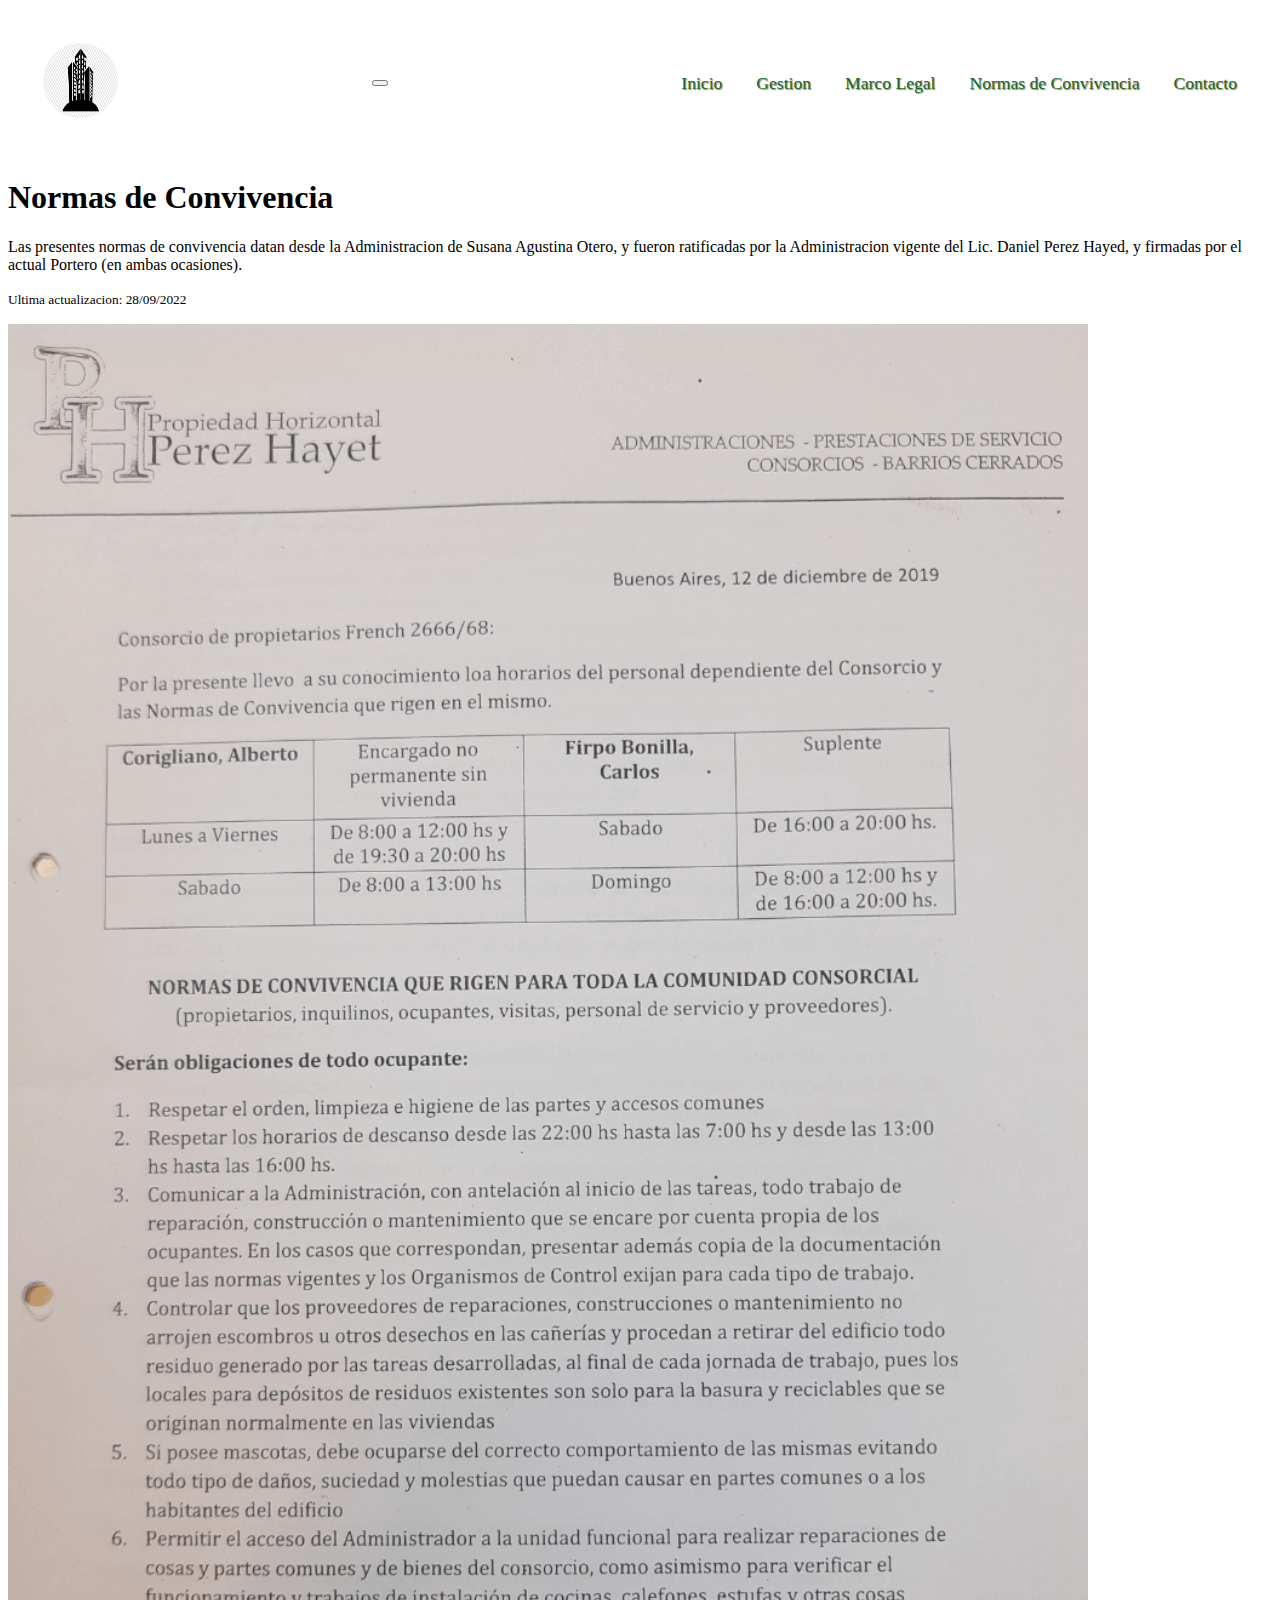
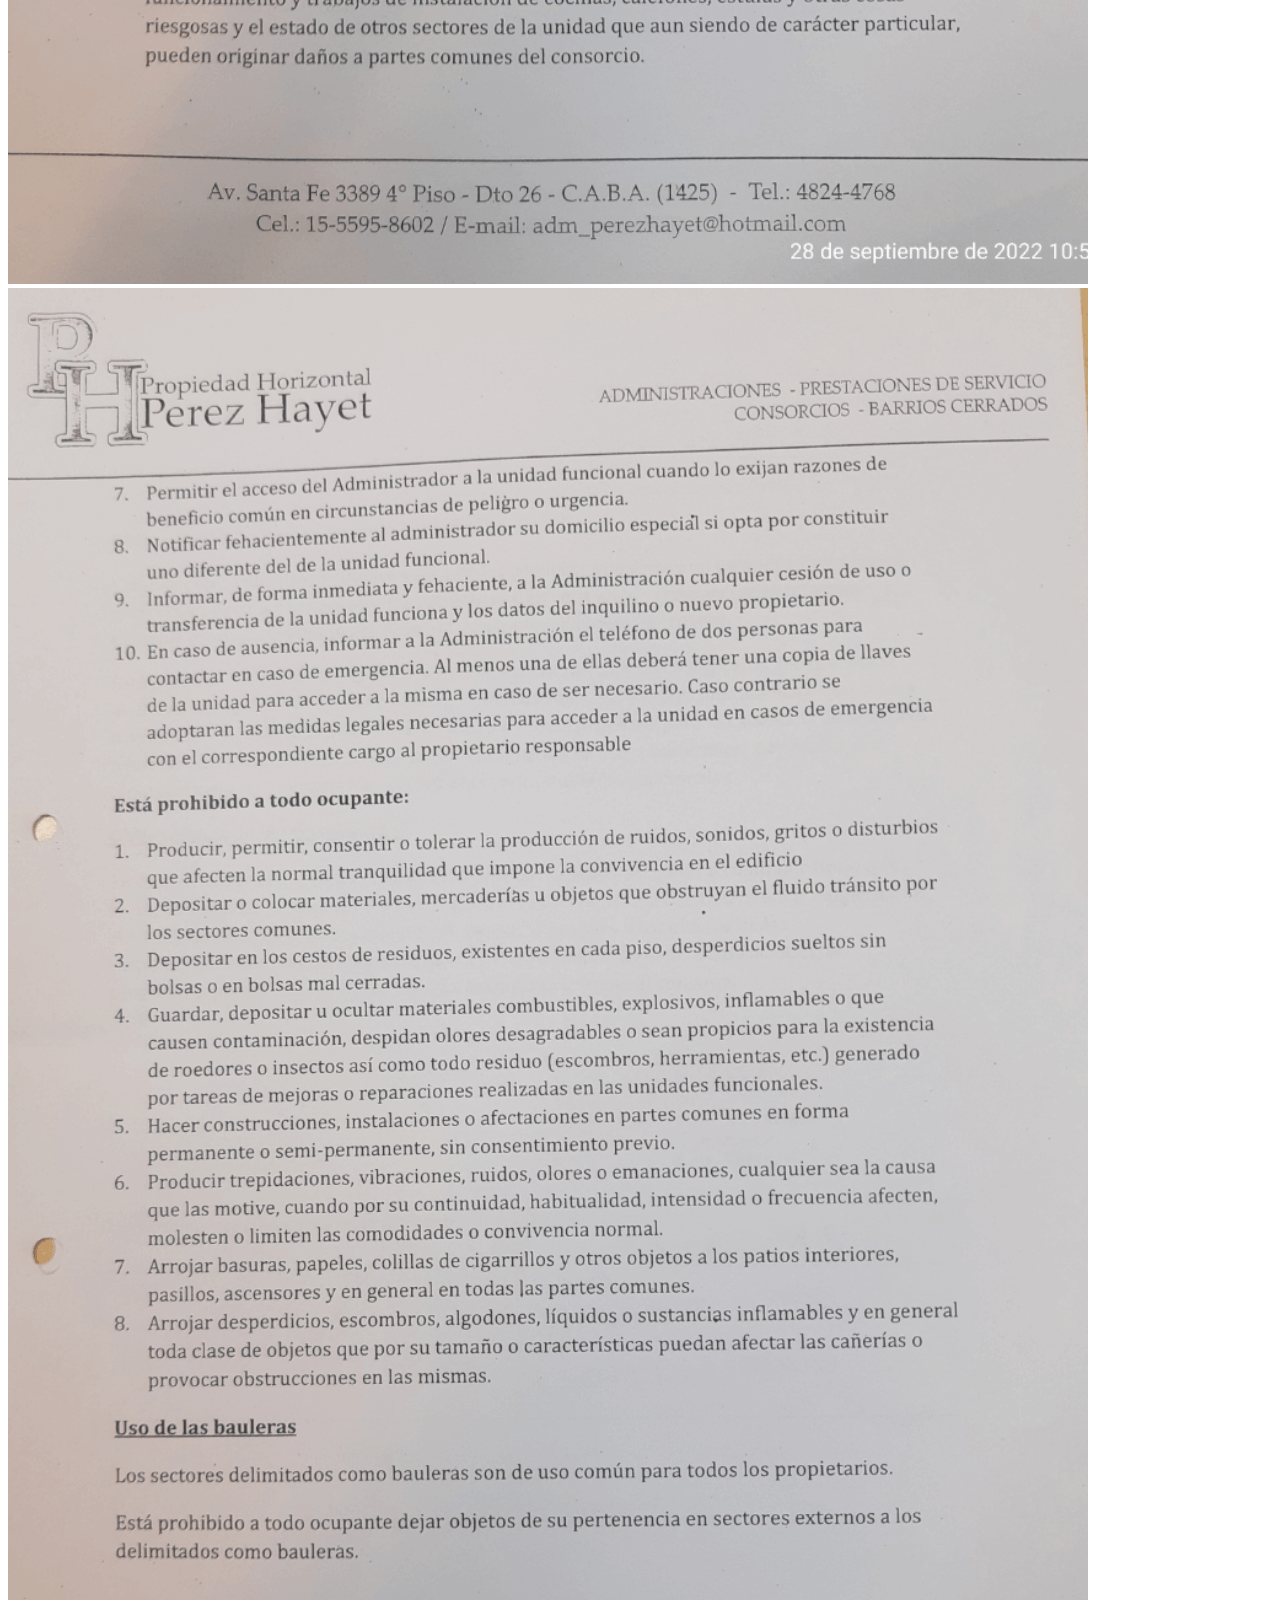
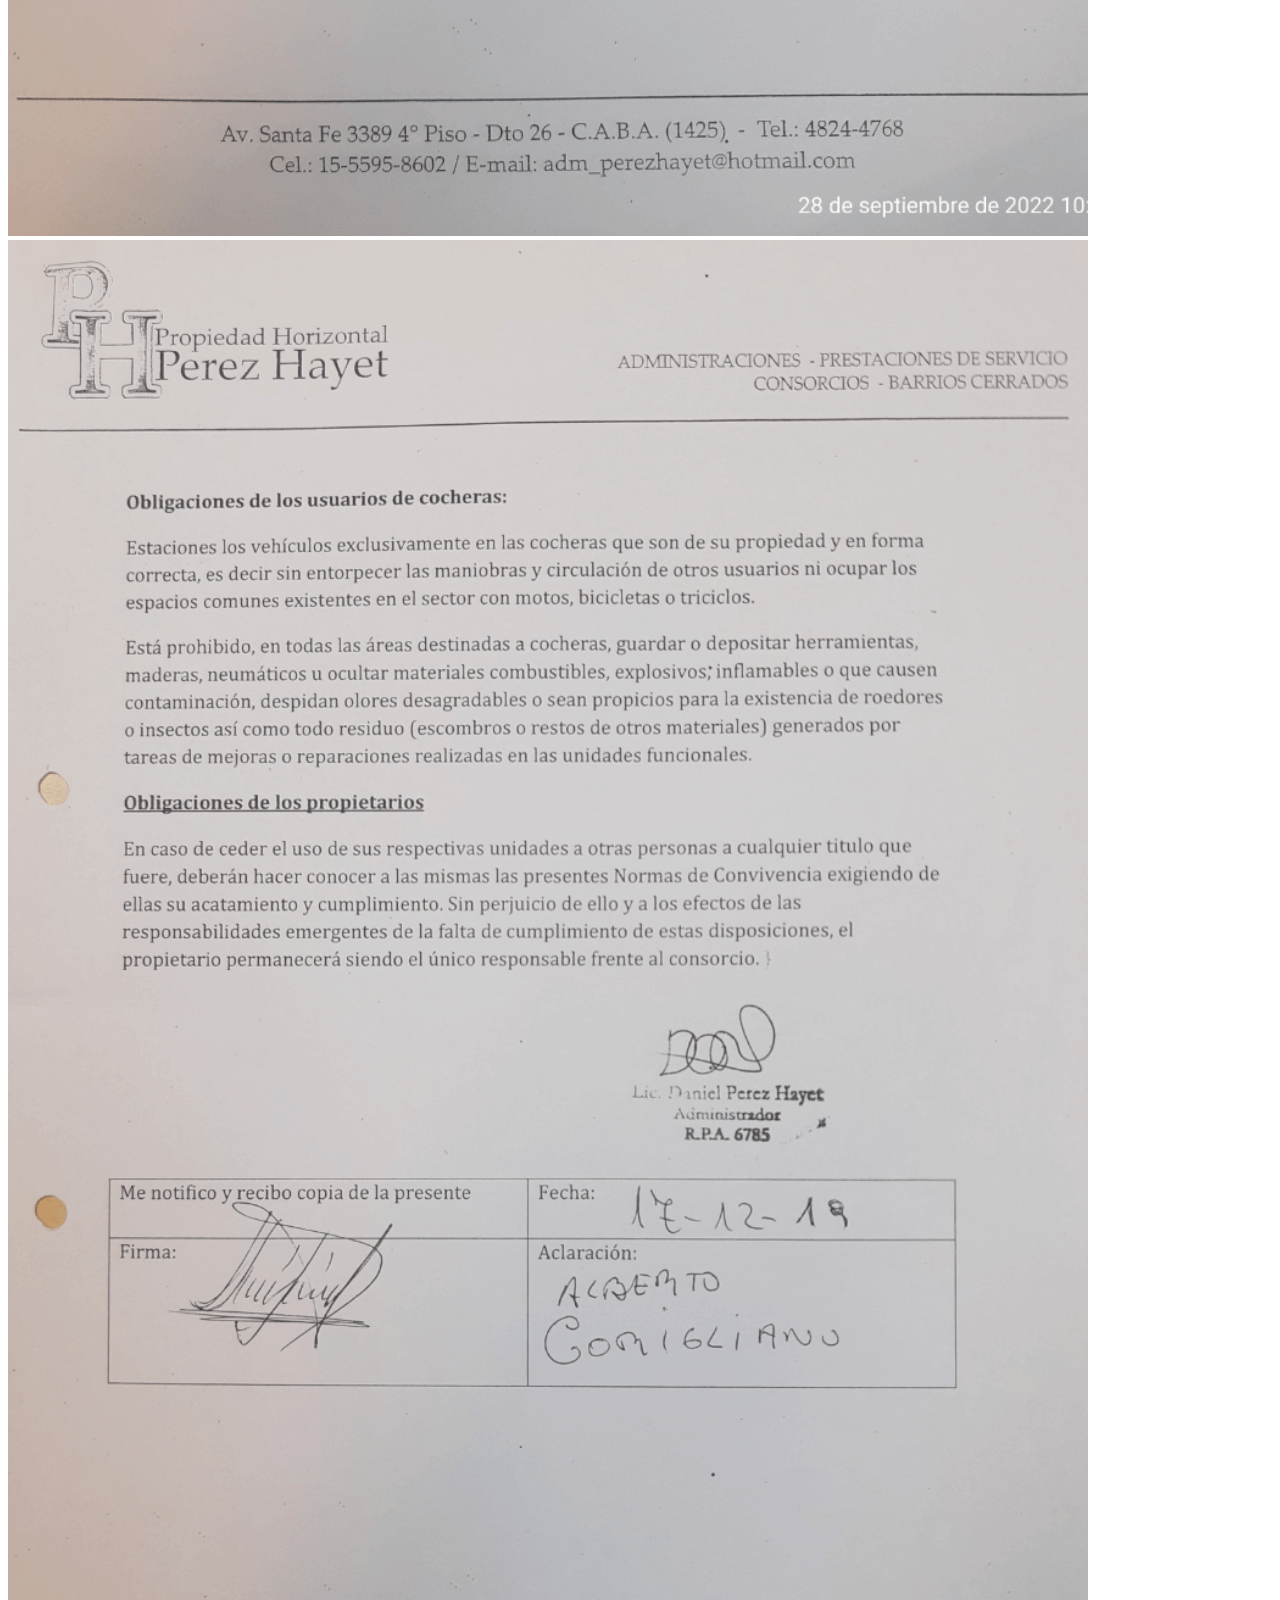
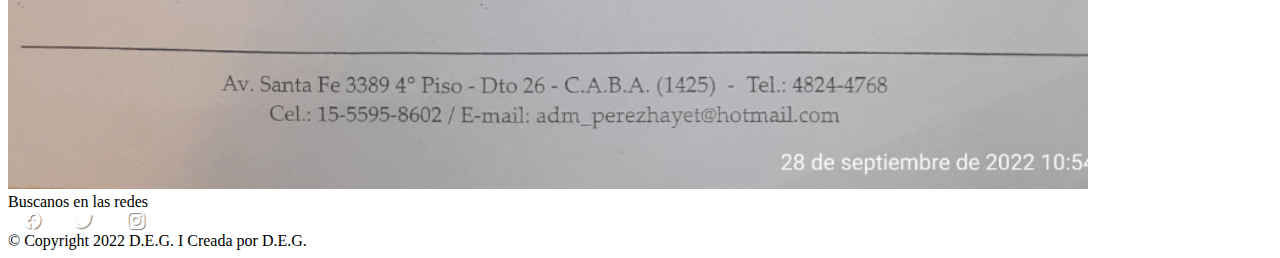
<file: pages/convivencia.html>
<!DOCTYPE html>
<html lang="en">
  <head>
    <meta charset="utf-8" />
    <meta name="viewport" content="width=device-width, initial-scale=1" />
    <title>ConsejoFrench2668</title>
    <!-- Iconos Boostrap -->
    <link
      rel="stylesheet"
      href="https://cdn.jsdelivr.net/npm/bootstrap-icons@1.8.1/font/bootstrap-icons.css"
    />
    <!-- CDN Boostrap -->
    <link
      href="https://cdn.jsdelivr.net/npm/bootstrap@5.2.2/dist/css/bootstrap.min.css"
      rel="stylesheet"
      integrity="sha384-Zenh87qX5JnK2Jl0vWa8Ck2rdkQ2Bzep5IDxbcnCeuOxjzrPF/et3URy9Bv1WTRi"
      crossorigin="anonymous"
    />
    <link rel="stylesheet" href="../css/style.css" />
  </head>
  <body>
    <header>
      <nav class="navbar navbar-expand-lg navbar-light bg-light py-3">
        <div class="container text-success lead">
          <a href="index.html"
            ><img src="../img/logo.png" alt="logo de marca"
          /></a>
          <button
            class="navbar-toggler"
            type="button"
            data-bs-toggle="collapse"
            data-bs-target="#navHamburguesa"
          >
            <span class="navbar-toggler-icon"></span>
          </button>
          <div class="collapse navbar-collapse" id="navHamburguesa">
            <ul class="navbar-nav ms-auto">
              <li class="nav-item">
                <a class="nav-link text-success fw-bolder" href="../index.html"
                  >Inicio</a
                >
              </li>
              <li class="nav-item">
                <a
                  class="nav-link text-success fw-bolder"
                  href="../pages/gestion.html"
                  >Gestion</a
                >
              </li>
              <li class="nav-item">
                <a
                  class="nav-link text-success fw-bolder"
                  href="../pages/marcolegal.html"
                  >Marco Legal</a
                >
              </li>
              <li class="nav-item">
                <a
                  class="nav-link text-success fw-bolder"
                  href="../pages/convivencia.html"
                  >Normas de Convivencia</a
                >
              </li>
              <li class="nav-item">
                <a
                  class="nav-link text-success fw-bolder"
                  href="../pages/contacto.html"
                  >Contacto</a
                >
              </li>
            </ul>
          </div>
        </div>
      </nav>
    </header>
    <main>
      <div class="card mb-3">
        <div class="card-body">
          <h1 class="card-title">Normas de Convivencia</h1>
          <p class="card-text">
            Las presentes normas de convivencia datan desde la Administracion de
            Susana Agustina Otero, y fueron ratificadas por la Administracion
            vigente del Lic. Daniel Perez Hayed, y firmadas por el actual
            Portero (en ambas ocasiones).
          </p>
          <p class="card-text">
            <small class="text-muted">Ultima actualizacion: 28/09/2022</small>
          </p>
        </div>
        <img
          src="../img/hoja1_NdeC.png"
          class="card-img-top"
          alt="hoja1 normas de convivencia"
        />
        <img
          src="../img/hoja2_NdeC.png"
          class="card-img-top"
          alt="hoja2 normas de convivencia"
        />
        <img
          src="../img/hoja3_NdeC.png"
          class="card-img-top"
          alt="hoja3 normas de convivencia"
        />
      </div>
    </main>
    <footer class="container-fluid bg-dark p-5 text-light">
      <div class="row">
        <div class="col text-center">Buscanos en las redes</div>
        <div class="col text-center">
          <a href="#"><i class="bi bi-facebook" style="color: white"></i></a>
          <a href="#"><i class="bi bi-twitter" style="color: white"></i></a>
          <a href="#"><i class="bi bi-instagram" style="color: white"></i></a>
        </div>
      </div>
      <div class="row">
        <div class="col text-center">
          &copy; Copyright 2022 D.E.G. I Creada por D.E.G.
        </div>
      </div>
    </footer>
    <!-- JavaScript -->
    <script
      src="https://cdn.jsdelivr.net/npm/@popperjs/core@2.11.6/dist/umd/popper.min.js"
      integrity="sha384-oBqDVmMz9ATKxIep9tiCxS/Z9fNfEXiDAYTujMAeBAsjFuCZSmKbSSUnQlmh/jp3"
      crossorigin="anonymous"
    ></script>
    <script
      src="https://cdn.jsdelivr.net/npm/bootstrap@5.2.2/dist/js/bootstrap.min.js"
      integrity="sha384-IDwe1+LCz02ROU9k972gdyvl+AESN10+x7tBKgc9I5HFtuNz0wWnPclzo6p9vxnk"
      crossorigin="anonymous"
    ></script>
  </body>
</html>
</file>
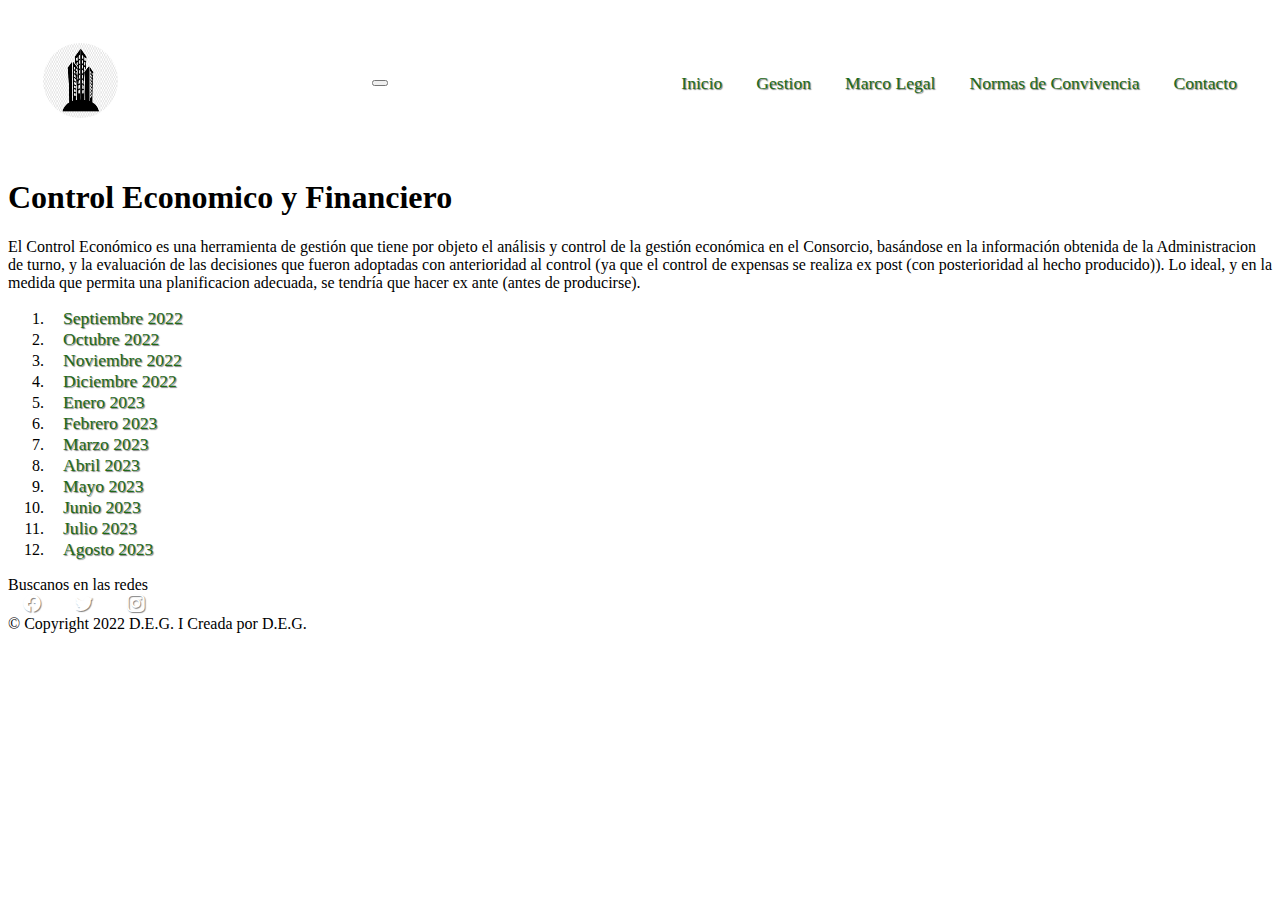
<file: pages/difusion.html>
<!DOCTYPE html>
<html lang="en">
  <head>
    <meta charset="utf-8" />
    <meta name="viewport" content="width=device-width, initial-scale=1" />
    <title>ConsejoFrench2668</title>
    <!-- Iconos Boostrap -->
    <link
      rel="stylesheet"
      href="https://cdn.jsdelivr.net/npm/bootstrap-icons@1.8.1/font/bootstrap-icons.css"
    />
    <!-- CDN Boostrap -->
    <link
      href="https://cdn.jsdelivr.net/npm/bootstrap@5.2.2/dist/css/bootstrap.min.css"
      rel="stylesheet"
      integrity="sha384-Zenh87qX5JnK2Jl0vWa8Ck2rdkQ2Bzep5IDxbcnCeuOxjzrPF/et3URy9Bv1WTRi"
      crossorigin="anonymous"
    />
    <link rel="stylesheet" href="../css/style.css" />
  </head>
  <body>
    <header>
      <nav class="navbar navbar-expand-lg navbar-light bg-light py-3">
        <div class="container text-success lead">
          <a href="index.html"
            ><img src="../img/logo.png" alt="logo de marca"
          /></a>
          <button
            class="navbar-toggler"
            type="button"
            data-bs-toggle="collapse"
            data-bs-target="#navHamburguesa"
          >
            <span class="navbar-toggler-icon"></span>
          </button>
          <div class="collapse navbar-collapse" id="navHamburguesa">
            <ul class="navbar-nav ms-auto">
              <li class="nav-item">
                <a class="nav-link text-success fw-bolder" href="../index.html"
                  >Inicio</a
                >
              </li>
              <li class="nav-item">
                <a
                  class="nav-link text-success fw-bolder"
                  href="../pages/gestion.html"
                  >Gestion</a
                >
              </li>
              <li class="nav-item">
                <a
                  class="nav-link text-success fw-bolder"
                  href="../pages/marcolegal.html"
                  >Marco Legal</a
                >
              </li>
              <li class="nav-item">
                <a
                  class="nav-link text-success fw-bolder"
                  href="../pages/convivencia.html"
                  >Normas de Convivencia</a
                >
              </li>
              <li class="nav-item">
                <a
                  class="nav-link text-success fw-bolder"
                  href="../pages/contacto.html"
                  >Contacto</a
                >
              </li>
            </ul>
          </div>
        </div>
      </nav>
    </header>
    <main>
      <div class="container-fluid bg-dark p-5 text-light">
        <h1>Control Economico y Financiero</h1>
        <p>
          El Control Económico es una herramienta de gestión que tiene por
          objeto el análisis y control de la gestión económica en el Consorcio,
          basándose en la información obtenida de la Administracion de turno, y
          la evaluación de las decisiones que fueron adoptadas con anterioridad
          al control (ya que el control de expensas se realiza ex post (con
          posterioridad al hecho producido)). Lo ideal, y en la medida que
          permita una planificacion adecuada, se tendría que hacer ex ante
          (antes de producirse).
        </p>
        <ol class="list-group list-group-numbered">
          <li class="list-group-item">
            <a href="../pages/gestion2223/092022.html">Septiembre 2022</a>
          </li>
          <li class="list-group-item">
            <a href="../pages/gestion2223/102022.html">Octubre 2022</a>
          </li>
          <li class="list-group-item"><a href="">Noviembre 2022</a></li>
          <li class="list-group-item"><a href="">Diciembre 2022</a></li>
          <li class="list-group-item"><a href="">Enero 2023</a></li>
          <li class="list-group-item"><a href="">Febrero 2023</a></li>
          <li class="list-group-item"><a href="">Marzo 2023</a></li>
          <li class="list-group-item"><a href="">Abril 2023</a></li>
          <li class="list-group-item"><a href="">Mayo 2023</a></li>
          <li class="list-group-item"><a href="">Junio 2023</a></li>
          <li class="list-group-item"><a href="">Julio 2023</a></li>
          <li class="list-group-item"><a href="">Agosto 2023</a></li>
        </ol>
      </div>
    </main>
    <footer class="container-fluid bg-dark p-5 text-light">
      <div class="row">
        <div class="col text-center">Buscanos en las redes</div>
        <div class="col text-center">
          <a href="#"><i class="bi bi-facebook" style="color: white"></i></a>
          <a href="#"><i class="bi bi-twitter" style="color: white"></i></a>
          <a href="#"><i class="bi bi-instagram" style="color: white"></i></a>
        </div>
      </div>
      <div class="row">
        <div class="col text-center">
          &copy; Copyright 2022 D.E.G. I Creada por D.E.G.
        </div>
      </div>
    </footer>
    <!-- JavaScript -->
    <script
      src="https://cdn.jsdelivr.net/npm/@popperjs/core@2.11.6/dist/umd/popper.min.js"
      integrity="sha384-oBqDVmMz9ATKxIep9tiCxS/Z9fNfEXiDAYTujMAeBAsjFuCZSmKbSSUnQlmh/jp3"
      crossorigin="anonymous"
    ></script>
    <script
      src="https://cdn.jsdelivr.net/npm/bootstrap@5.2.2/dist/js/bootstrap.min.js"
      integrity="sha384-IDwe1+LCz02ROU9k972gdyvl+AESN10+x7tBKgc9I5HFtuNz0wWnPclzo6p9vxnk"
      crossorigin="anonymous"
    ></script>
  </body>
</html>
</file>
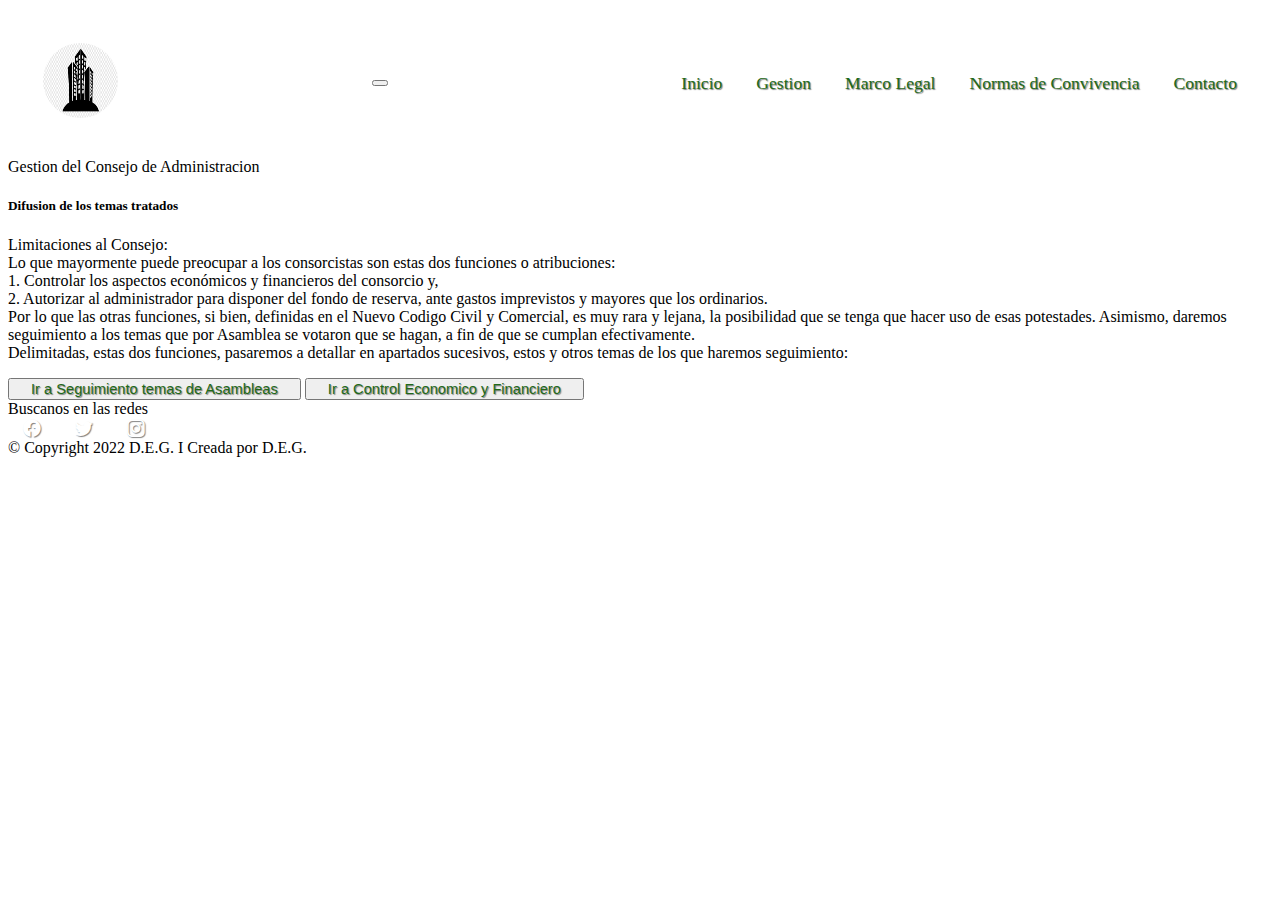
<file: pages/gestion.html>
<!DOCTYPE html>
<html lang="en">
  <head>
    <meta charset="utf-8" />
    <meta name="viewport" content="width=device-width, initial-scale=1" />
    <title>ConsejoFrench2668</title>
    <!-- Iconos Boostrap -->
    <link
      rel="stylesheet"
      href="https://cdn.jsdelivr.net/npm/bootstrap-icons@1.8.1/font/bootstrap-icons.css"
    />
    <!-- CDN Boostrap -->
    <link
      href="https://cdn.jsdelivr.net/npm/bootstrap@5.2.2/dist/css/bootstrap.min.css"
      rel="stylesheet"
      integrity="sha384-Zenh87qX5JnK2Jl0vWa8Ck2rdkQ2Bzep5IDxbcnCeuOxjzrPF/et3URy9Bv1WTRi"
      crossorigin="anonymous"
    />
    <link rel="stylesheet" href="../css/style.css" />
  </head>
  <body>
    <header>
      <nav class="navbar navbar-expand-lg navbar-light bg-light py-3">
        <div class="container text-success lead">
          <a href="index.html"
            ><img src="../img/logo.png" alt="logo de marca"
          /></a>
          <button
            class="navbar-toggler"
            type="button"
            data-bs-toggle="collapse"
            data-bs-target="#navHamburguesa"
          >
            <span class="navbar-toggler-icon"></span>
          </button>
          <div class="collapse navbar-collapse" id="navHamburguesa">
            <ul class="navbar-nav ms-auto">
              <li class="nav-item">
                <a class="nav-link text-success fw-bolder" href="../index.html"
                  >Inicio</a
                >
              </li>
              <li class="nav-item">
                <a
                  class="nav-link text-success fw-bolder"
                  href="../pages/gestion.html"
                  >Gestion</a
                >
              </li>
              <li class="nav-item">
                <a
                  class="nav-link text-success fw-bolder"
                  href="../pages/marcolegal.html"
                  >Marco Legal</a
                >
              </li>
              <li class="nav-item">
                <a
                  class="nav-link text-success fw-bolder"
                  href="../pages/convivencia.html"
                  >Normas de Convivencia</a
                >
              </li>
              <li class="nav-item">
                <a
                  class="nav-link text-success fw-bolder"
                  href="../pages/contacto.html"
                  >Contacto</a
                >
              </li>
            </ul>
          </div>
        </div>
      </nav>
    </header>
    <main>
      <div class="card">
        <div class="card-header">Gestion del Consejo de Administracion</div>
        <div class="card-body">
          <h5 class="card-title">Difusion de los temas tratados</h5>
          <p class="card-text">
            Limitaciones al Consejo:
            <br />
            Lo que mayormente puede preocupar a los consorcistas son estas dos
            funciones o atribuciones:
            <br />
            1. Controlar los aspectos económicos y financieros del consorcio y,
            <br />
            2. Autorizar al administrador para disponer del fondo de reserva,
            ante gastos imprevistos y mayores que los ordinarios.
            <br />
            Por lo que las otras funciones, si bien, definidas en el Nuevo
            Codigo Civil y Comercial, es muy rara y lejana, la posibilidad que
            se tenga que hacer uso de esas potestades. Asimismo, daremos
            seguimiento a los temas que por Asamblea se votaron que se hagan, a
            fin de que se cumplan efectivamente.

            <br />
            Delimitadas, estas dos funciones, pasaremos a detallar en apartados
            sucesivos, estos y otros temas de los que haremos seguimiento:
          </p>
          <div class="d-grid gap-2 col-6 mx-auto">
            <button class="btn btn-primary" type="button">
              <a href="seguimiento.html" class="btn btn-primary"
                >Ir a Seguimiento temas de Asambleas</a
              >
            </button>
            <button class="btn btn-primary" type="button">
              <a href="difusion.html" class="btn btn-primary"
                >Ir a Control Economico y Financiero</a
              >
            </button>
          </div>
        </div>
      </div>
    </main>
    <footer class="container-fluid bg-dark p-5 text-light">
      <div class="row">
        <div class="col text-center">Buscanos en las redes</div>
        <div class="col text-center">
          <a href="#"><i class="bi bi-facebook" style="color: white"></i></a>
          <a href="#"><i class="bi bi-twitter" style="color: white"></i></a>
          <a href="#"><i class="bi bi-instagram" style="color: white"></i></a>
        </div>
      </div>
      <div class="row">
        <div class="col text-center">
          &copy; Copyright 2022 D.E.G. I Creada por D.E.G.
        </div>
      </div>
    </footer>
    <!-- JavaScript -->
    <script
      src="https://cdn.jsdelivr.net/npm/@popperjs/core@2.11.6/dist/umd/popper.min.js"
      integrity="sha384-oBqDVmMz9ATKxIep9tiCxS/Z9fNfEXiDAYTujMAeBAsjFuCZSmKbSSUnQlmh/jp3"
      crossorigin="anonymous"
    ></script>
    <script
      src="https://cdn.jsdelivr.net/npm/bootstrap@5.2.2/dist/js/bootstrap.min.js"
      integrity="sha384-IDwe1+LCz02ROU9k972gdyvl+AESN10+x7tBKgc9I5HFtuNz0wWnPclzo6p9vxnk"
      crossorigin="anonymous"
    ></script>
  </body>
</html>
</file>
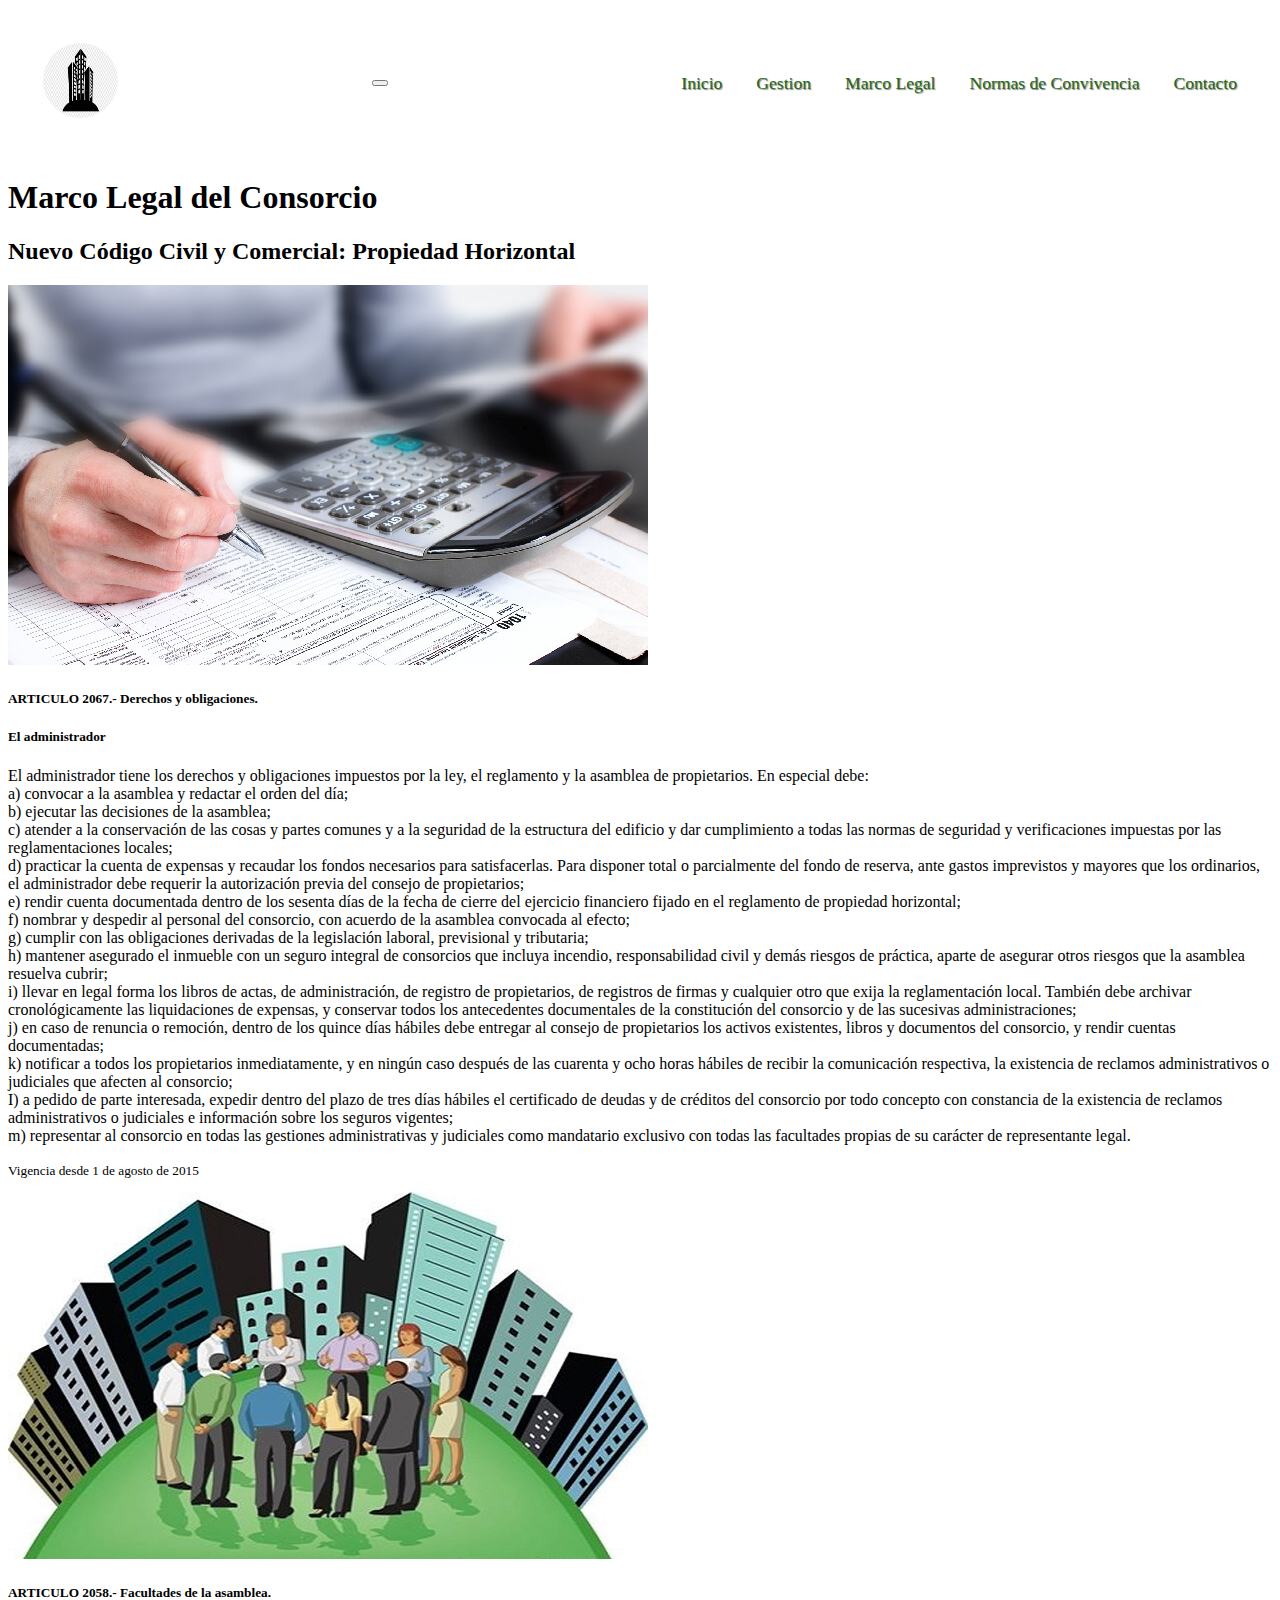
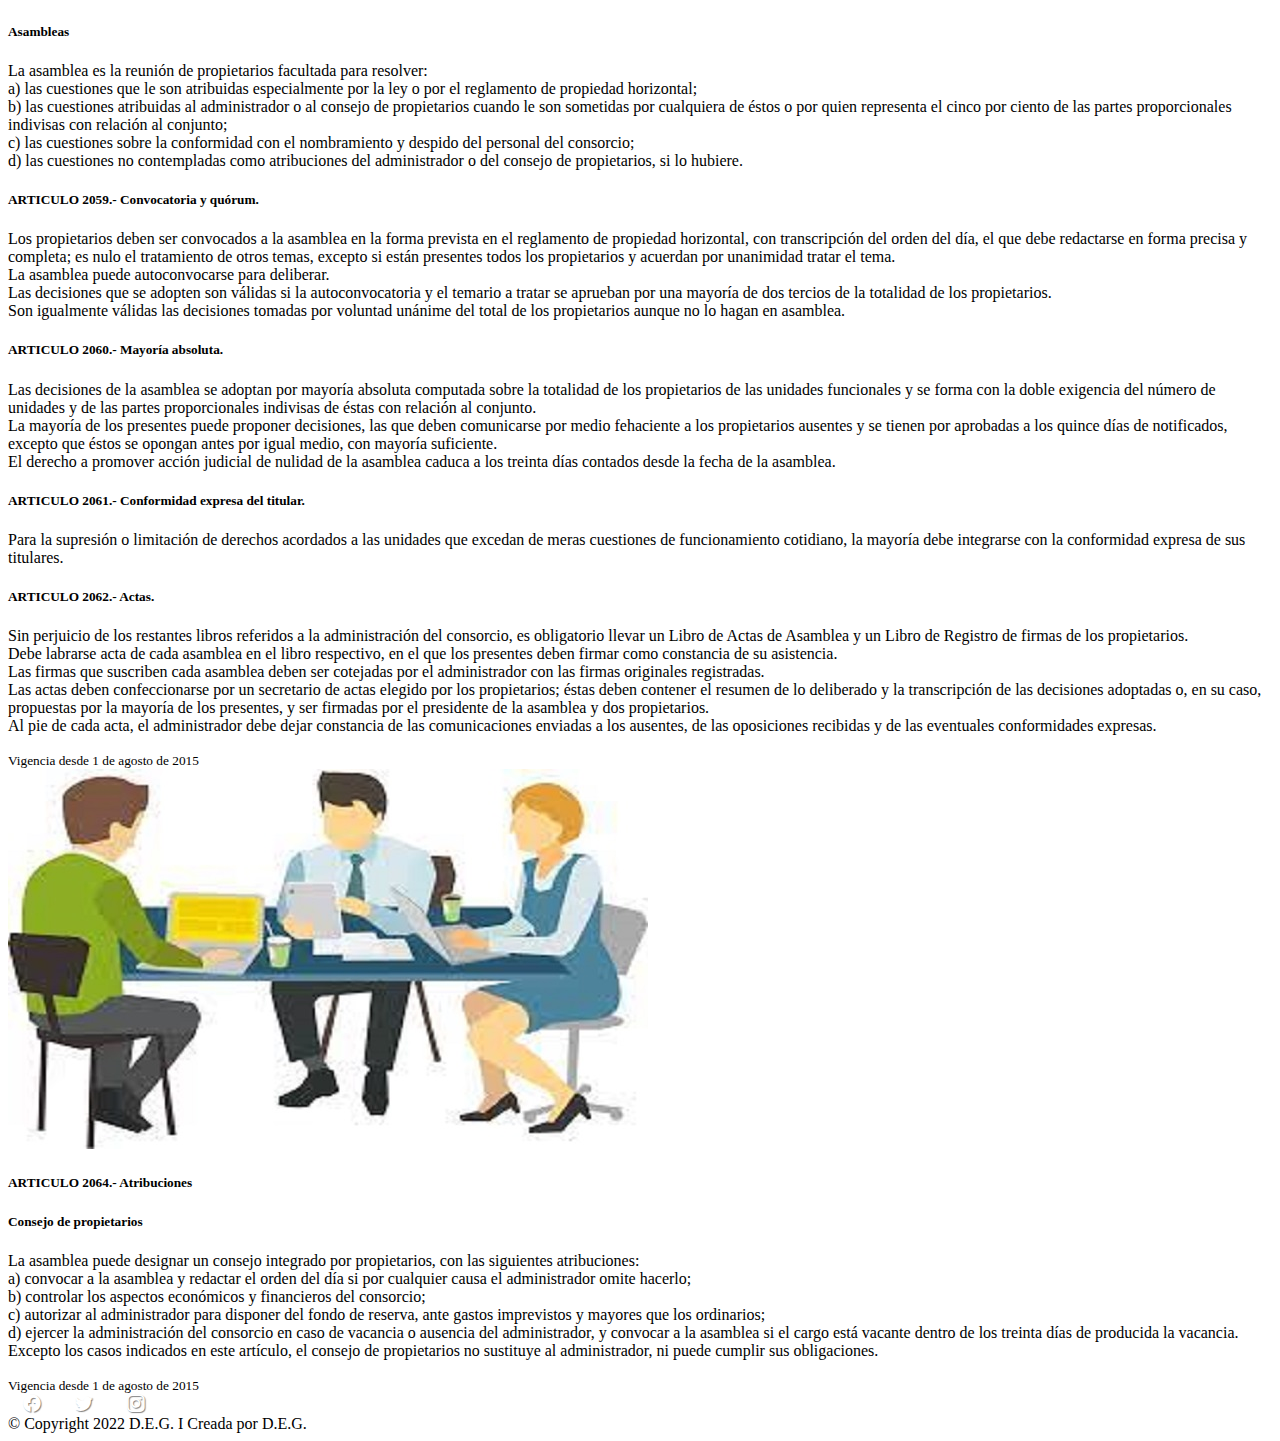
<file: pages/marcolegal.html>
<!DOCTYPE html>
<html lang="en">
  <head>
    <meta charset="utf-8" />
    <meta name="viewport" content="width=device-width, initial-scale=1" />
    <title>ConsejoFrench2668</title>
    <!-- Iconos Boostrap -->
    <link
      rel="stylesheet"
      href="https://cdn.jsdelivr.net/npm/bootstrap-icons@1.8.1/font/bootstrap-icons.css"
    />
    <!-- CDN Boostrap -->
    <link
      href="https://cdn.jsdelivr.net/npm/bootstrap@5.2.2/dist/css/bootstrap.min.css"
      rel="stylesheet"
      integrity="sha384-Zenh87qX5JnK2Jl0vWa8Ck2rdkQ2Bzep5IDxbcnCeuOxjzrPF/et3URy9Bv1WTRi"
      crossorigin="anonymous"
    />
    <link rel="stylesheet" href="../css/style.css" />
  </head>
  <body>
    <header>
      <nav class="navbar navbar-expand-lg navbar-light bg-light py-3">
        <div class="container text-success lead">
          <a href="index.html"
            ><img src="../img/logo.png" alt="logo de marca"
          /></a>
          <button
            class="navbar-toggler"
            type="button"
            data-bs-toggle="collapse"
            data-bs-target="#navHamburguesa"
          >
            <span class="navbar-toggler-icon"></span>
          </button>
          <div class="collapse navbar-collapse" id="navHamburguesa">
            <ul class="navbar-nav ms-auto">
              <li class="nav-item">
                <a class="nav-link text-success fw-bolder" href="../index.html"
                  >Inicio</a
                >
              </li>
              <li class="nav-item">
                <a
                  class="nav-link text-success fw-bolder"
                  href="../pages/gestion.html"
                  >Gestion</a
                >
              </li>
              <li class="nav-item">
                <a
                  class="nav-link text-success fw-bolder"
                  href="../pages/marcolegal.html"
                  >Marco Legal</a
                >
              </li>
              <li class="nav-item">
                <a
                  class="nav-link text-success fw-bolder"
                  href="../pages/convivencia.html"
                  >Normas de Convivencia</a
                >
              </li>
              <li class="nav-item">
                <a
                  class="nav-link text-success fw-bolder"
                  href="../pages/contacto.html"
                  >Contacto</a
                >
              </li>
            </ul>
          </div>
        </div>
      </nav>
    </header>
    <main>
      <h1>Marco Legal del Consorcio</h1>
      <h2>Nuevo Código Civil y Comercial: Propiedad Horizontal</h2>
      <div class="card-group">
        <div class="card">
          <img
            src="../img/administrador.jpg"
            class="card-img-top"
            alt="Administrador"
          />
          <div class="card-body">
            <h5 class="card-title">ARTICULO 2067.- Derechos y obligaciones.</h5>
            <h5 class="card-title">El administrador</h5>
            <p class="card-text">
              El administrador tiene los derechos y obligaciones impuestos por
              la ley, el reglamento y la asamblea de propietarios. En especial
              debe:
              <br />
              a) convocar a la asamblea y redactar el orden del día;
              <br />
              b) ejecutar las decisiones de la asamblea;
              <br />
              c) atender a la conservación de las cosas y partes comunes y a la
              seguridad de la estructura del edificio y dar cumplimiento a todas
              las normas de seguridad y verificaciones impuestas por las
              reglamentaciones locales;
              <br />
              d) practicar la cuenta de expensas y recaudar los fondos
              necesarios para satisfacerlas. Para disponer total o parcialmente
              del fondo de reserva, ante gastos imprevistos y mayores que los
              ordinarios, el administrador debe requerir la autorización previa
              del consejo de propietarios;
              <br />
              e) rendir cuenta documentada dentro de los sesenta días de la
              fecha de cierre del ejercicio financiero fijado en el reglamento
              de propiedad horizontal;
              <br />
              f) nombrar y despedir al personal del consorcio, con acuerdo de la
              asamblea convocada al efecto;
              <br />
              g) cumplir con las obligaciones derivadas de la legislación
              laboral, previsional y tributaria;
              <br />
              h) mantener asegurado el inmueble con un seguro integral de
              consorcios que incluya incendio, responsabilidad civil y demás
              riesgos de práctica, aparte de asegurar otros riesgos que la
              asamblea resuelva cubrir;
              <br />
              i) llevar en legal forma los libros de actas, de administración,
              de registro de propietarios, de registros de firmas y cualquier
              otro que exija la reglamentación local. También debe archivar
              cronológicamente las liquidaciones de expensas, y conservar todos
              los antecedentes documentales de la constitución del consorcio y
              de las sucesivas administraciones;
              <br />
              j) en caso de renuncia o remoción, dentro de los quince días
              hábiles debe entregar al consejo de propietarios los activos
              existentes, libros y documentos del consorcio, y rendir cuentas
              documentadas;
              <br />
              k) notificar a todos los propietarios inmediatamente, y en ningún
              caso después de las cuarenta y ocho horas hábiles de recibir la
              comunicación respectiva, la existencia de reclamos administrativos
              o judiciales que afecten al consorcio;
              <br />
              I) a pedido de parte interesada, expedir dentro del plazo de tres
              días hábiles el certificado de deudas y de créditos del consorcio
              por todo concepto con constancia de la existencia de reclamos
              administrativos o judiciales e información sobre los seguros
              vigentes;
              <br />
              m) representar al consorcio en todas las gestiones administrativas
              y judiciales como mandatario exclusivo con todas las facultades
              propias de su carácter de representante legal.
            </p>
          </div>
          <div class="card-footer">
            <small class="text-muted">Vigencia desde 1 de agosto de 2015</small>
          </div>
        </div>
        <div class="card">
          <img
            src="../img/consorcios.jpg"
            class="card-img-top"
            alt="asambleas"
          />
          <div class="card-body">
            <h5 class="card-title">
              ARTICULO 2058.- Facultades de la asamblea.
            </h5>
            <h5 class="card-title">Asambleas</h5>
            <p class="card-text">
              La asamblea es la reunión de propietarios facultada para resolver:
              <br />
              a) las cuestiones que le son atribuidas especialmente por la ley o
              por el reglamento de propiedad horizontal;
              <br />
              b) las cuestiones atribuidas al administrador o al consejo de
              propietarios cuando le son sometidas por cualquiera de éstos o por
              quien representa el cinco por ciento de las partes proporcionales
              indivisas con relación al conjunto;
              <br />
              c) las cuestiones sobre la conformidad con el nombramiento y
              despido del personal del consorcio;
              <br />
              d) las cuestiones no contempladas como atribuciones del
              administrador o del consejo de propietarios, si lo hubiere.
            </p>
            <h5 class="card-title">ARTICULO 2059.- Convocatoria y quórum.</h5>
            <p class="card-text">
              Los propietarios deben ser convocados a la asamblea en la forma
              prevista en el reglamento de propiedad horizontal, con
              transcripción del orden del día, el que debe redactarse en forma
              precisa y completa; es nulo el tratamiento de otros temas, excepto
              si están presentes todos los propietarios y acuerdan por
              unanimidad tratar el tema.
              <br />
              La asamblea puede autoconvocarse para deliberar.
              <br />
              Las decisiones que se adopten son válidas si la autoconvocatoria y
              el temario a tratar se aprueban por una mayoría de dos tercios de
              la totalidad de los propietarios.
              <br />
              Son igualmente válidas las decisiones tomadas por voluntad unánime
              del total de los propietarios aunque no lo hagan en asamblea.
            </p>
            <h5 class="card-title">ARTICULO 2060.- Mayoría absoluta.</h5>
            <p class="card-text">
              Las decisiones de la asamblea se adoptan por mayoría absoluta
              computada sobre la totalidad de los propietarios de las unidades
              funcionales y se forma con la doble exigencia del número de
              unidades y de las partes proporcionales indivisas de éstas con
              relación al conjunto.
              <br />
              La mayoría de los presentes puede proponer decisiones, las que
              deben comunicarse por medio fehaciente a los propietarios ausentes
              y se tienen por aprobadas a los quince días de notificados,
              excepto que éstos se opongan antes por igual medio, con mayoría
              suficiente.
              <br />
              El derecho a promover acción judicial de nulidad de la asamblea
              caduca a los treinta días contados desde la fecha de la asamblea.
            </p>
            <h5 class="card-title">
              ARTICULO 2061.- Conformidad expresa del titular.
            </h5>
            <p class="card-text">
              Para la supresión o limitación de derechos acordados a las
              unidades que excedan de meras cuestiones de funcionamiento
              cotidiano, la mayoría debe integrarse con la conformidad expresa
              de sus titulares.
            </p>
            <h5 class="card-title">ARTICULO 2062.- Actas.</h5>
            <p class="card-text">
              Sin perjuicio de los restantes libros referidos a la
              administración del consorcio, es obligatorio llevar un Libro de
              Actas de Asamblea y un Libro de Registro de firmas de los
              propietarios.
              <br />
              Debe labrarse acta de cada asamblea en el libro respectivo, en el
              que los presentes deben firmar como constancia de su asistencia.
              <br />
              Las firmas que suscriben cada asamblea deben ser cotejadas por el
              administrador con las firmas originales registradas.
              <br />
              Las actas deben confeccionarse por un secretario de actas elegido
              por los propietarios; éstas deben contener el resumen de lo
              deliberado y la transcripción de las decisiones adoptadas o, en su
              caso, propuestas por la mayoría de los presentes, y ser firmadas
              por el presidente de la asamblea y dos propietarios.
              <br />
              Al pie de cada acta, el administrador debe dejar constancia de las
              comunicaciones enviadas a los ausentes, de las oposiciones
              recibidas y de las eventuales conformidades expresas.
            </p>
          </div>
          <div class="card-footer">
            <small class="text-muted">Vigencia desde 1 de agosto de 2015</small>
          </div>
        </div>
        <div class="card">
          <img
            src="../img/consejo-de-administracion_0.jpg"
            class="card-img-top"
            alt="consejo"
          />
          <div class="card-body">
            <h5 class="card-title">ARTICULO 2064.- Atribuciones</h5>
            <h5 class="card-title">Consejo de propietarios</h5>
            <p class="card-text">
              La asamblea puede designar un consejo integrado por propietarios,
              con las siguientes atribuciones:
              <br />
              a) convocar a la asamblea y redactar el orden del día si por
              cualquier causa el administrador omite hacerlo;
              <br />
              b) controlar los aspectos económicos y financieros del consorcio;
              <br />
              c) autorizar al administrador para disponer del fondo de reserva,
              ante gastos imprevistos y mayores que los ordinarios;
              <br />
              d) ejercer la administración del consorcio en caso de vacancia o
              ausencia del administrador, y convocar a la asamblea si el cargo
              está vacante dentro de los treinta días de producida la vacancia.
              Excepto los casos indicados en este artículo, el consejo de
              propietarios no sustituye al administrador, ni puede cumplir sus
              obligaciones.
            </p>
          </div>
          <div class="card-footer">
            <small class="text-muted">Vigencia desde 1 de agosto de 2015</small>
          </div>
        </div>
      </div>
    </main>
    <footer class="container-fluid bg-dark p-5 text-light">
      <div class="row">
        <div class="col text-center"></div>
        <div class="col text-center">
          <a href="#"><i class="bi bi-facebook" style="color: white"></i></a>
          <a href="#"><i class="bi bi-twitter" style="color: white"></i></a>
          <a href="#"><i class="bi bi-instagram" style="color: white"></i></a>
        </div>
      </div>
      <div class="row">
        <div class="col text-center">
          &copy; Copyright 2022 D.E.G. I Creada por D.E.G.
        </div>
      </div>
    </footer>
    <!-- JavaScript -->
    <script
      src="https://cdn.jsdelivr.net/npm/@popperjs/core@2.11.6/dist/umd/popper.min.js"
      integrity="sha384-oBqDVmMz9ATKxIep9tiCxS/Z9fNfEXiDAYTujMAeBAsjFuCZSmKbSSUnQlmh/jp3"
      crossorigin="anonymous"
    ></script>
    <script
      src="https://cdn.jsdelivr.net/npm/bootstrap@5.2.2/dist/js/bootstrap.min.js"
      integrity="sha384-IDwe1+LCz02ROU9k972gdyvl+AESN10+x7tBKgc9I5HFtuNz0wWnPclzo6p9vxnk"
      crossorigin="anonymous"
    ></script>
  </body>
</html>
</file>
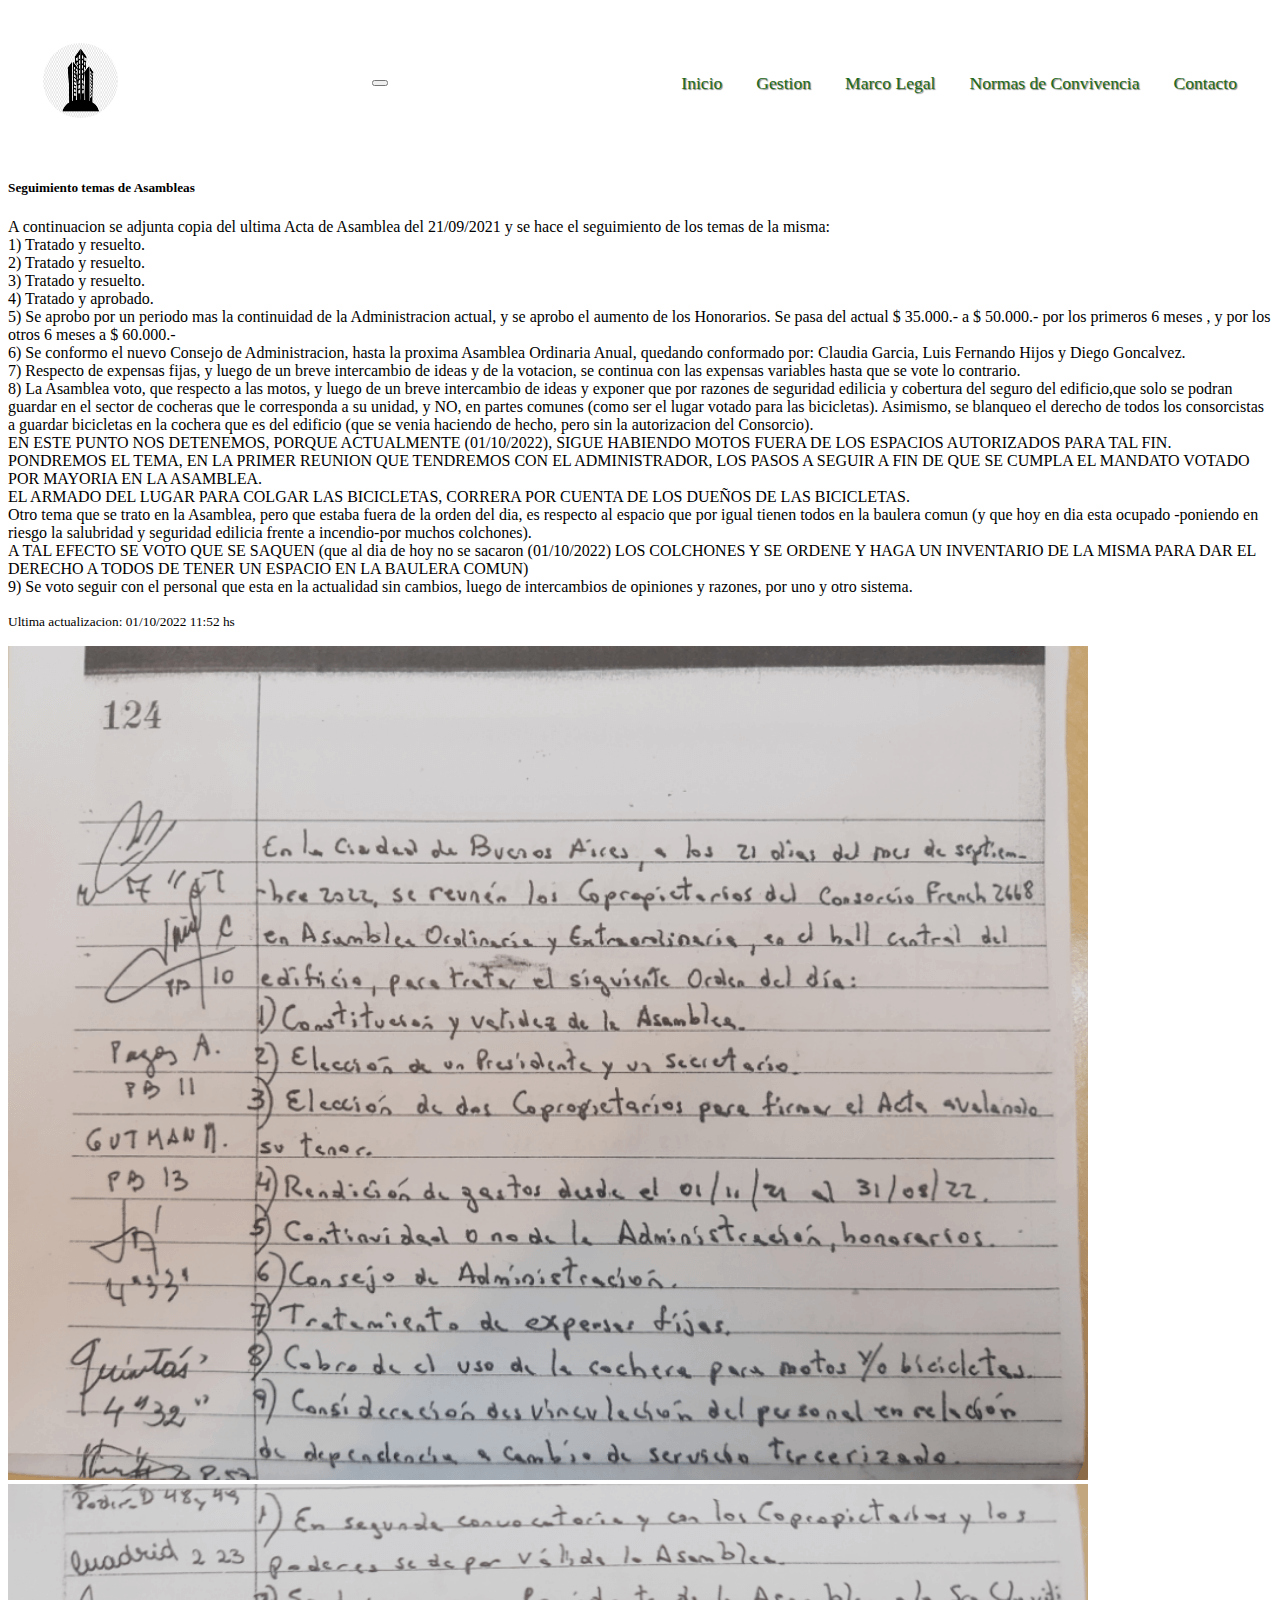
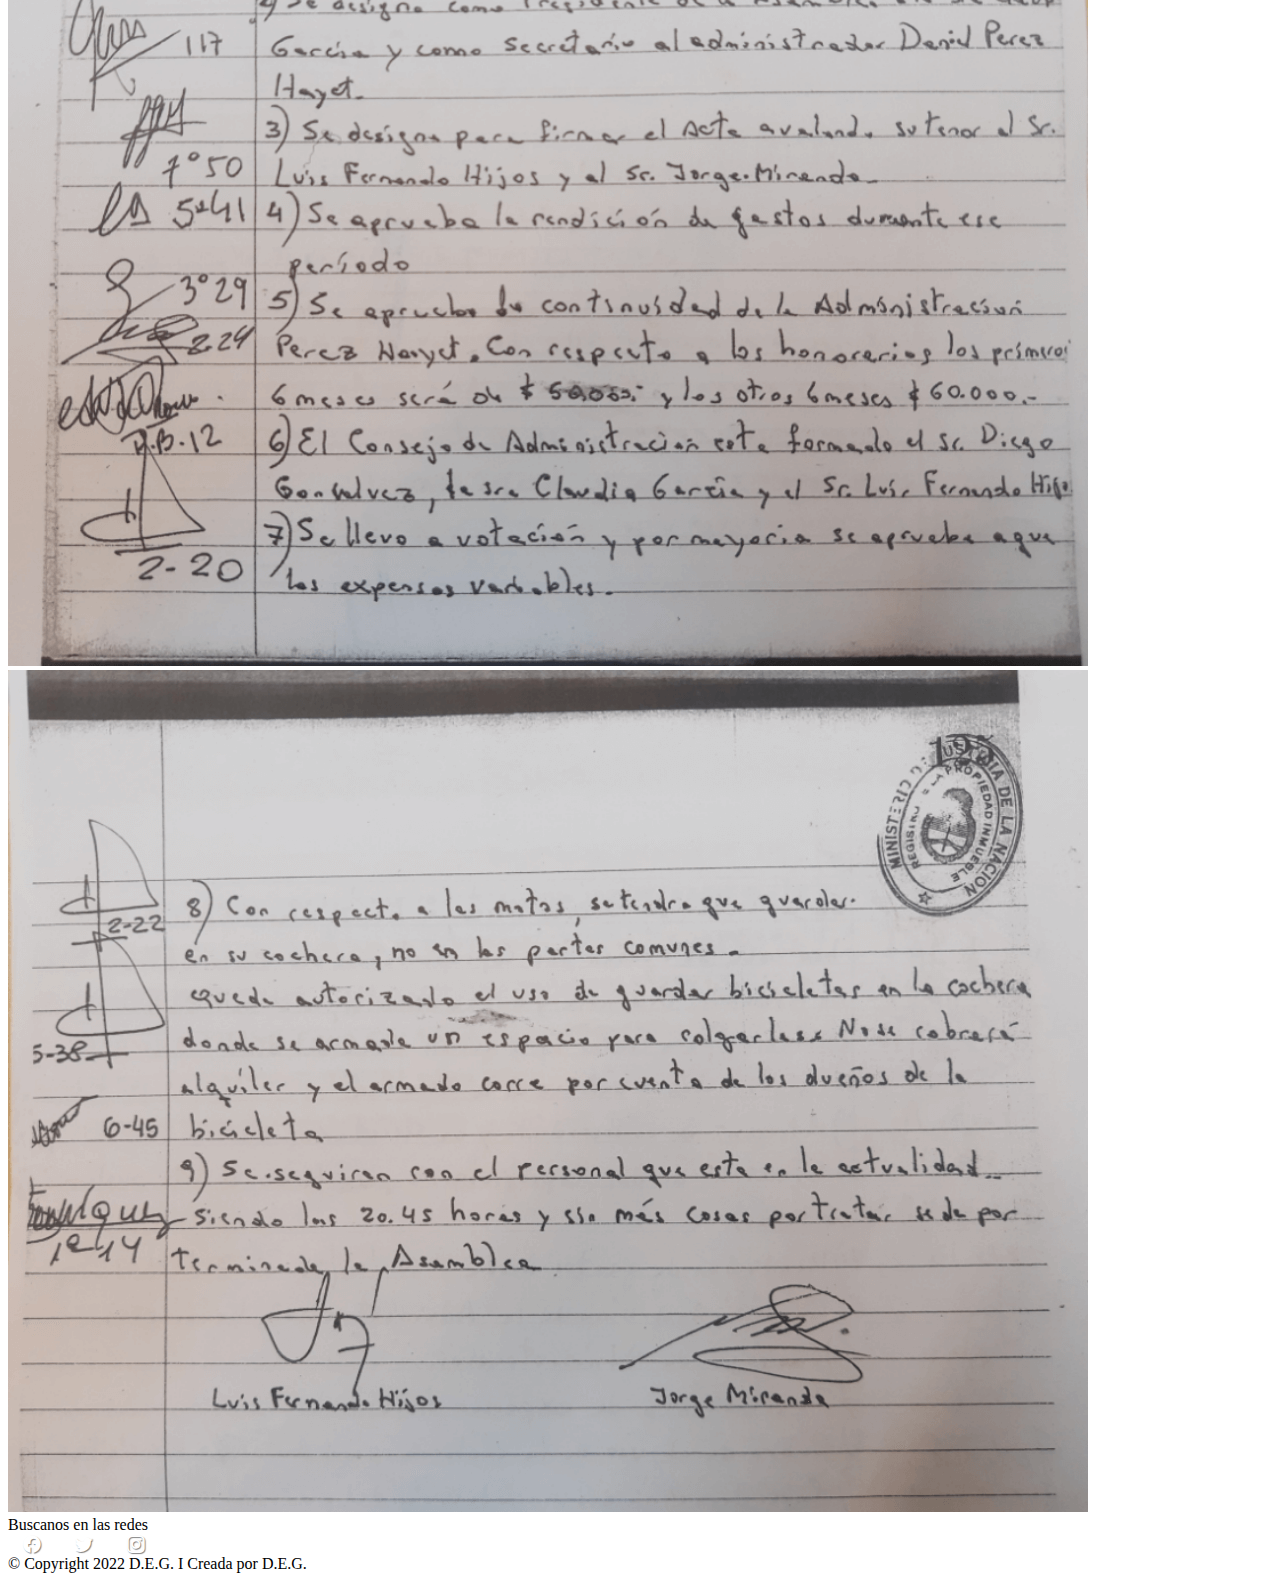
<file: pages/seguimiento.html>
<!DOCTYPE html>
<html lang="en">
  <head>
    <meta charset="utf-8" />
    <meta name="viewport" content="width=device-width, initial-scale=1" />
    <title>ConsejoFrench2668</title>
    <!-- Iconos Boostrap -->
    <link
      rel="stylesheet"
      href="https://cdn.jsdelivr.net/npm/bootstrap-icons@1.8.1/font/bootstrap-icons.css"
    />
    <!-- CDN Boostrap -->
    <link
      href="https://cdn.jsdelivr.net/npm/bootstrap@5.2.2/dist/css/bootstrap.min.css"
      rel="stylesheet"
      integrity="sha384-Zenh87qX5JnK2Jl0vWa8Ck2rdkQ2Bzep5IDxbcnCeuOxjzrPF/et3URy9Bv1WTRi"
      crossorigin="anonymous"
    />
    <link rel="stylesheet" href="../css/style.css" />
  </head>
  <body>
    <header>
      <nav class="navbar navbar-expand-lg navbar-light bg-light py-3">
        <div class="container text-success lead">
          <a href="index.html"
            ><img src="../img/logo.png" alt="logo de marca"
          /></a>
          <button
            class="navbar-toggler"
            type="button"
            data-bs-toggle="collapse"
            data-bs-target="#navHamburguesa"
          >
            <span class="navbar-toggler-icon"></span>
          </button>
          <div class="collapse navbar-collapse" id="navHamburguesa">
            <ul class="navbar-nav ms-auto">
              <li class="nav-item">
                <a class="nav-link text-success fw-bolder" href="../index.html"
                  >Inicio</a
                >
              </li>
              <li class="nav-item">
                <a
                  class="nav-link text-success fw-bolder"
                  href="../pages/gestion.html"
                  >Gestion</a
                >
              </li>
              <li class="nav-item">
                <a
                  class="nav-link text-success fw-bolder"
                  href="../pages/marcolegal.html"
                  >Marco Legal</a
                >
              </li>
              <li class="nav-item">
                <a
                  class="nav-link text-success fw-bolder"
                  href="../pages/convivencia.html"
                  >Normas de Convivencia</a
                >
              </li>
              <li class="nav-item">
                <a
                  class="nav-link text-success fw-bolder"
                  href="../pages/contacto.html"
                  >Contacto</a
                >
              </li>
            </ul>
          </div>
        </div>
      </nav>
    </header>
    <main>
      <div class="card">
        <div class="card-body">
          <h5 class="card-title">Seguimiento temas de Asambleas</h5>
          <p class="card-text">
            A continuacion se adjunta copia del ultima Acta de Asamblea del
            21/09/2021 y se hace el seguimiento de los temas de la misma:
            <br />
            1) Tratado y resuelto.
            <br />
            2) Tratado y resuelto.
            <br />
            3) Tratado y resuelto.
            <br />
            4) Tratado y aprobado.
            <br />
            5) Se aprobo por un periodo mas la continuidad de la Administracion
            actual, y se aprobo el aumento de los Honorarios. Se pasa del actual
            $ 35.000.- a $ 50.000.- por los primeros 6 meses , y por los otros 6
            meses a $ 60.000.-
            <br />
            6) Se conformo el nuevo Consejo de Administracion, hasta la proxima
            Asamblea Ordinaria Anual, quedando conformado por: Claudia Garcia,
            Luis Fernando Hijos y Diego Goncalvez.
            <br />
            7) Respecto de expensas fijas, y luego de un breve intercambio de
            ideas y de la votacion, se continua con las expensas variables hasta
            que se vote lo contrario.
            <br />
            8) La Asamblea voto, que respecto a las motos, y luego de un breve
            intercambio de ideas y exponer que por razones de seguridad edilicia
            y cobertura del seguro del edificio,que solo se podran guardar en el
            sector de cocheras que le corresponda a su unidad, y NO, en partes
            comunes (como ser el lugar votado para las bicicletas). Asimismo, se
            blanqueo el derecho de todos los consorcistas a guardar bicicletas
            en la cochera que es del edificio (que se venia haciendo de hecho,
            pero sin la autorizacion del Consorcio).
            <br />
            EN ESTE PUNTO NOS DETENEMOS, PORQUE ACTUALMENTE (01/10/2022), SIGUE
            HABIENDO MOTOS FUERA DE LOS ESPACIOS AUTORIZADOS PARA TAL FIN.
            PONDREMOS EL TEMA, EN LA PRIMER REUNION QUE TENDREMOS CON EL
            ADMINISTRADOR, LOS PASOS A SEGUIR A FIN DE QUE SE CUMPLA EL MANDATO
            VOTADO POR MAYORIA EN LA ASAMBLEA.
            <br />
            EL ARMADO DEL LUGAR PARA COLGAR LAS BICICLETAS, CORRERA POR CUENTA
            DE LOS DUEÑOS DE LAS BICICLETAS.
            <br />
            Otro tema que se trato en la Asamblea, pero que estaba fuera de la
            orden del dia, es respecto al espacio que por igual tienen todos en
            la baulera comun (y que hoy en dia esta ocupado -poniendo en riesgo
            la salubridad y seguridad edilicia frente a incendio-por muchos
            colchones).
            <br />
            A TAL EFECTO SE VOTO QUE SE SAQUEN (que al dia de hoy no se sacaron
            (01/10/2022) LOS COLCHONES Y SE ORDENE Y HAGA UN INVENTARIO DE LA
            MISMA PARA DAR EL DERECHO A TODOS DE TENER UN ESPACIO EN LA BAULERA
            COMUN)
            <br />
            9) Se voto seguir con el personal que esta en la actualidad sin
            cambios, luego de intercambios de opiniones y razones, por uno y
            otro sistema.
          </p>
          <p class="card-text">
            <small class="text-muted"
              >Ultima actualizacion: 01/10/2022 11:52 hs</small
            >
          </p>
        </div>
        <img
          src="../img/acta_1.png"
          class="card-img-bottom"
          alt="Hoja 1 del acta"
        />
        <img
          src="../img/acta_2.png"
          class="card-img-bottom"
          alt="Hoja 2 del acta"
        />
        <img
          src="../img/acta_3.png"
          class="card-img-bottom"
          alt="Hoja 3 del acta"
        />
      </div>
    </main>
    <footer class="container-fluid bg-dark p-5 text-light">
      <div class="row">
        <div class="col text-center">Buscanos en las redes</div>
        <div class="col text-center">
          <a href="#"><i class="bi bi-facebook" style="color: white"></i></a>
          <a href="#"><i class="bi bi-twitter" style="color: white"></i></a>
          <a href="#"><i class="bi bi-instagram" style="color: white"></i></a>
        </div>
      </div>
      <div class="row">
        <div class="col text-center">
          &copy; Copyright 2022 D.E.G. I Creada por D.E.G.
        </div>
      </div>
    </footer>
    <!-- JavaScript -->
    <script
      src="https://cdn.jsdelivr.net/npm/@popperjs/core@2.11.6/dist/umd/popper.min.js"
      integrity="sha384-oBqDVmMz9ATKxIep9tiCxS/Z9fNfEXiDAYTujMAeBAsjFuCZSmKbSSUnQlmh/jp3"
      crossorigin="anonymous"
    ></script>
    <script
      src="https://cdn.jsdelivr.net/npm/bootstrap@5.2.2/dist/js/bootstrap.min.js"
      integrity="sha384-IDwe1+LCz02ROU9k972gdyvl+AESN10+x7tBKgc9I5HFtuNz0wWnPclzo6p9vxnk"
      crossorigin="anonymous"
    ></script>
  </body>
</html>
</file>
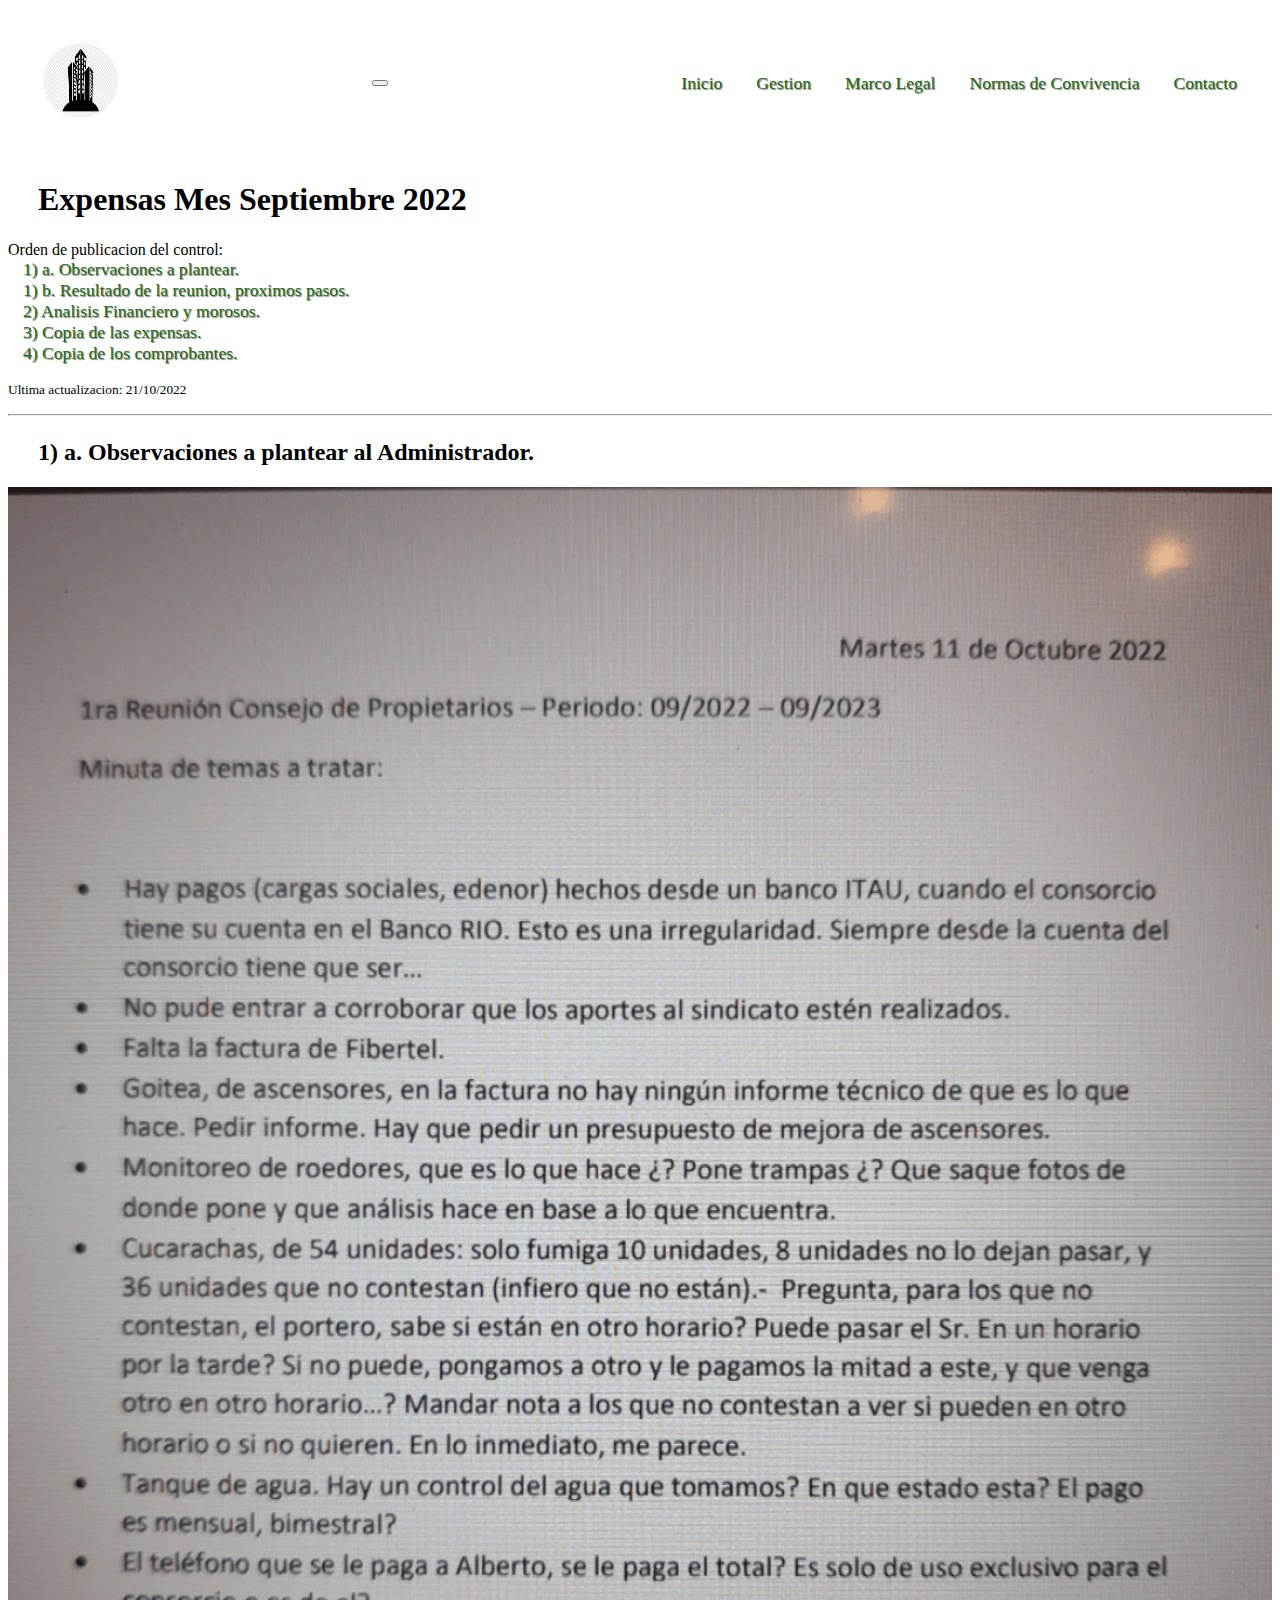
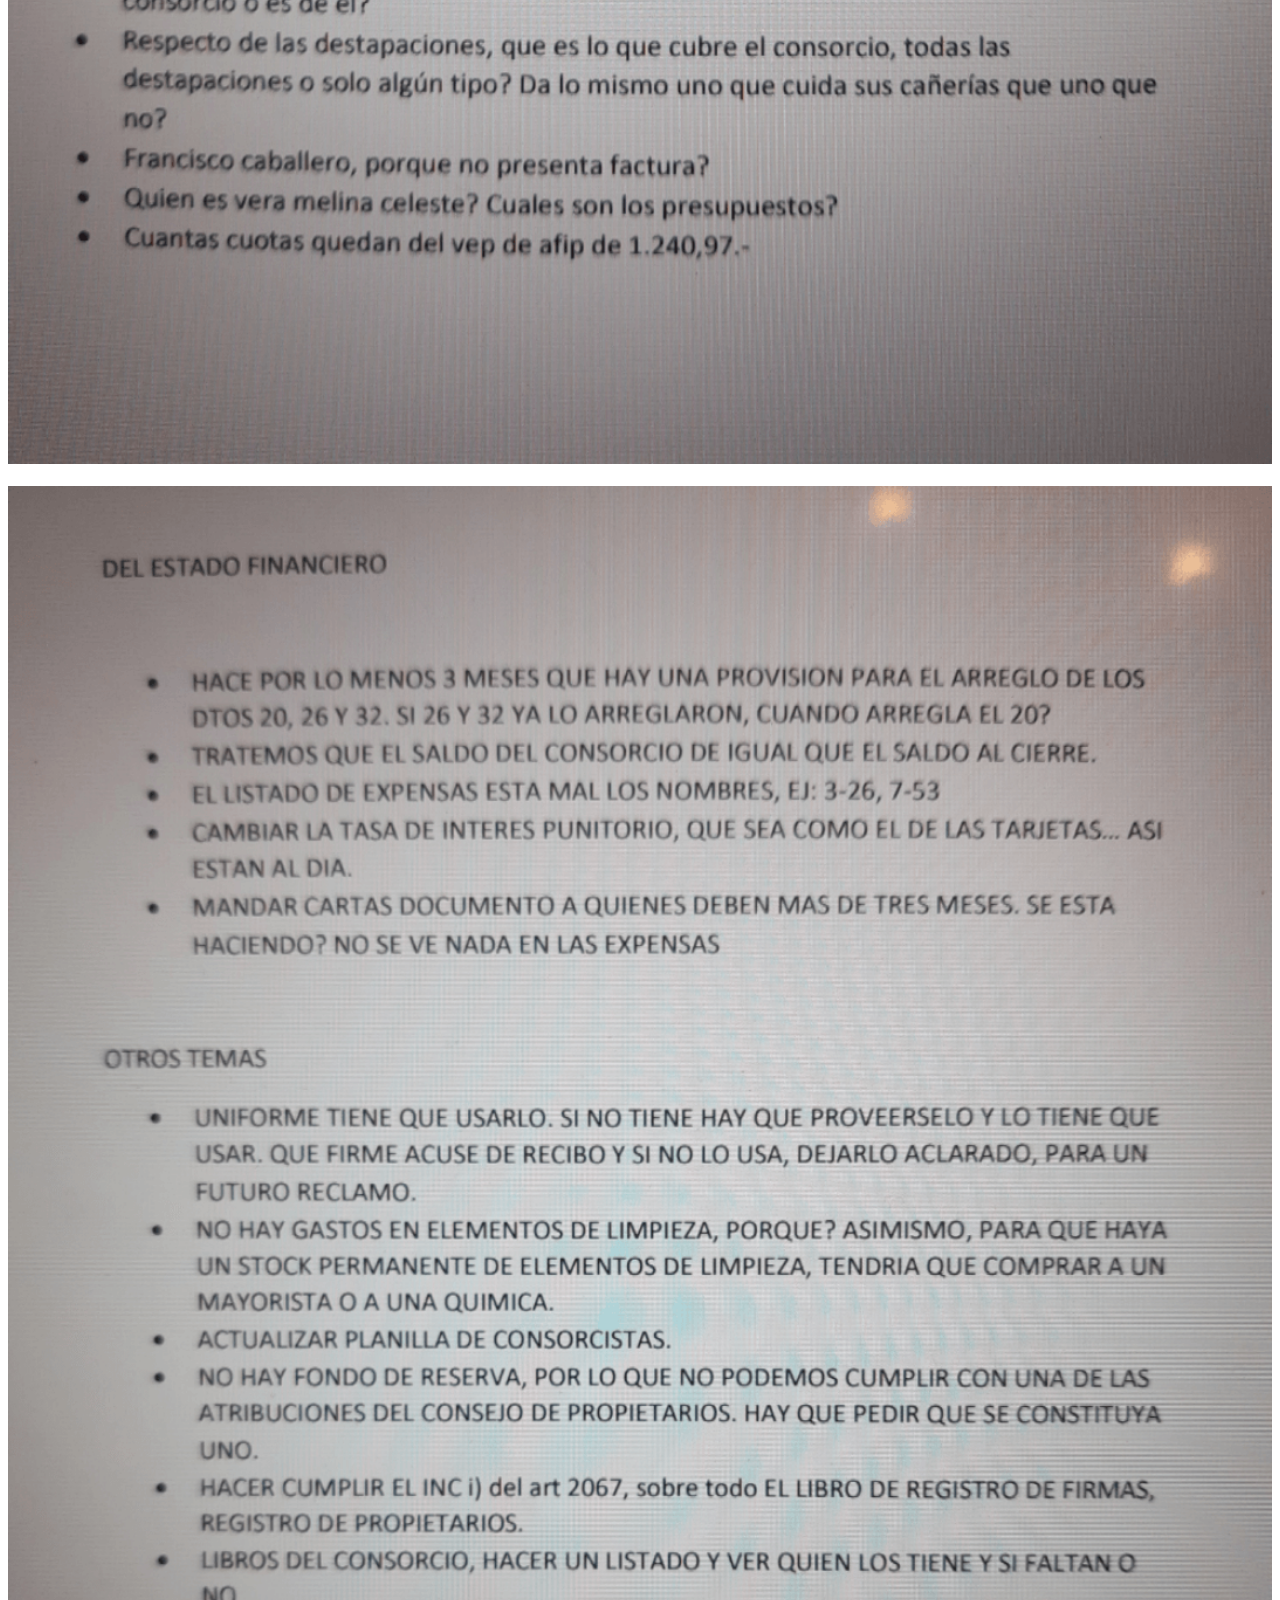
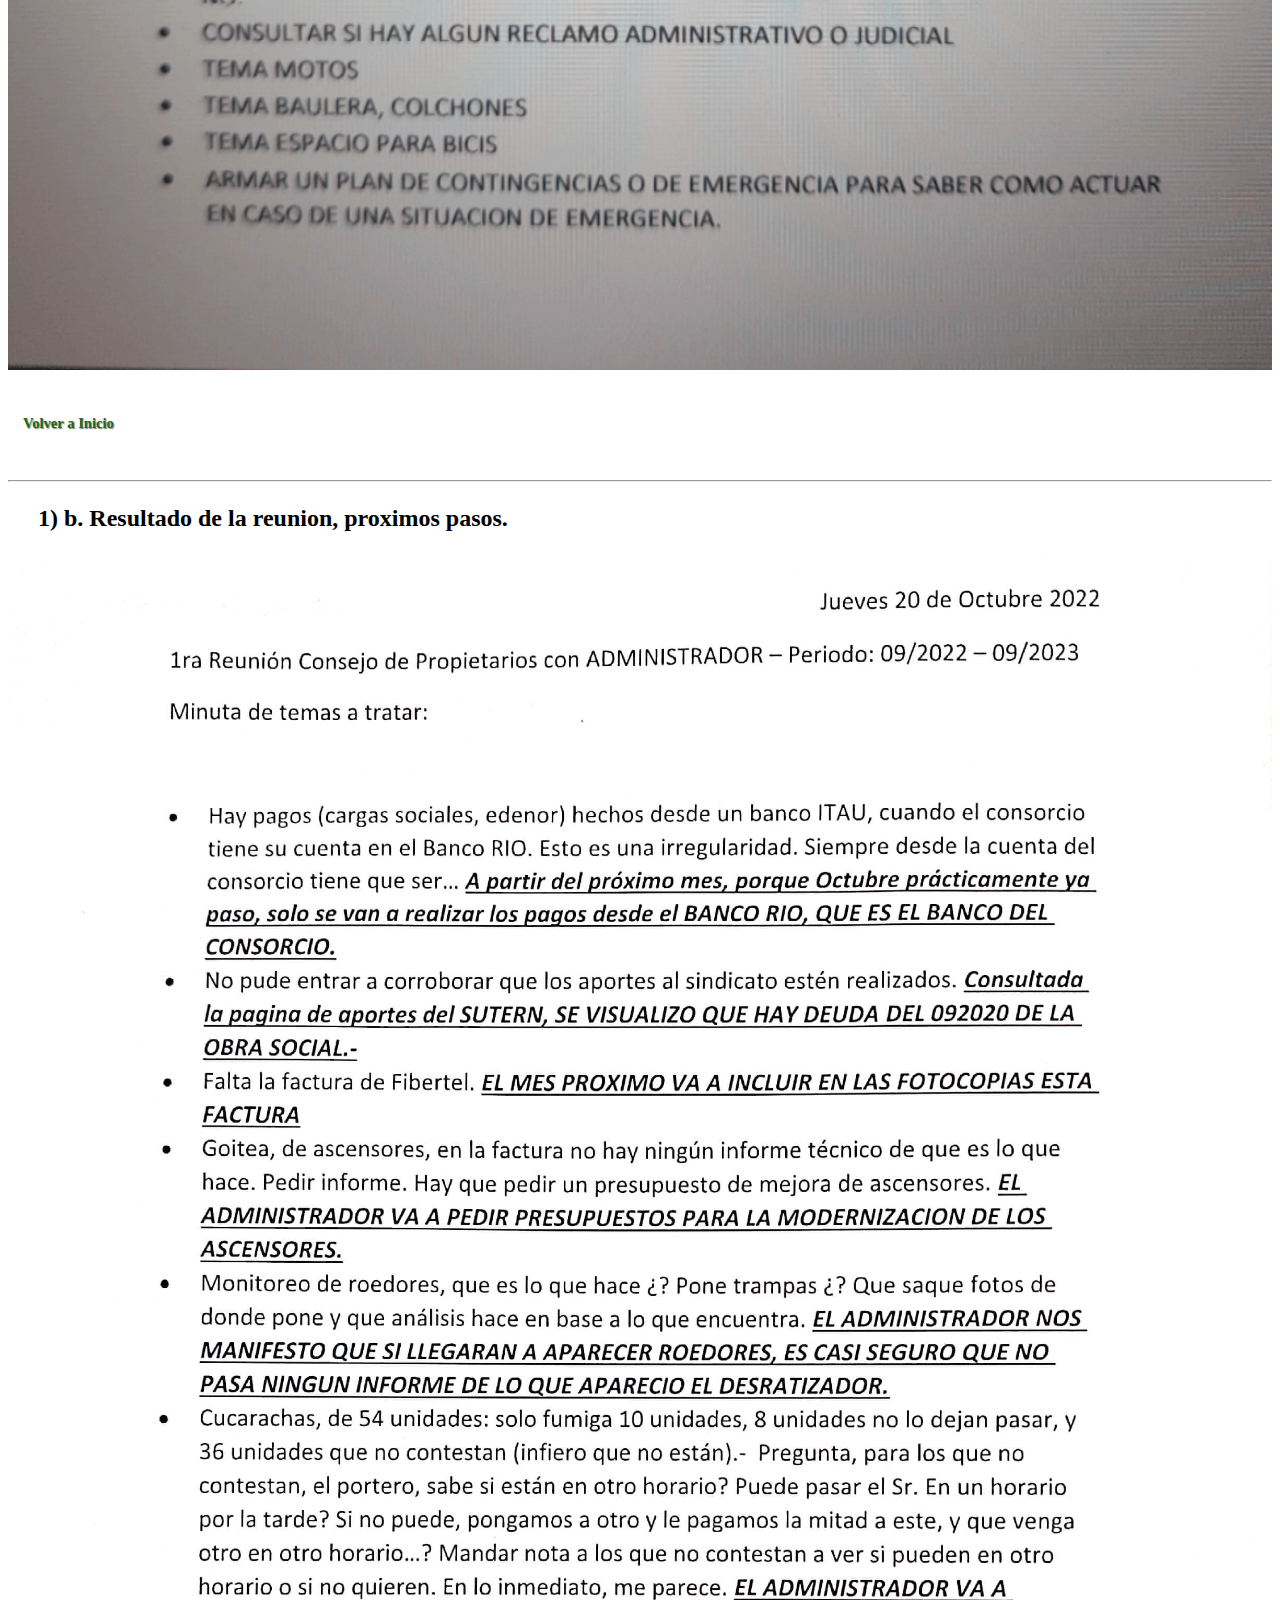
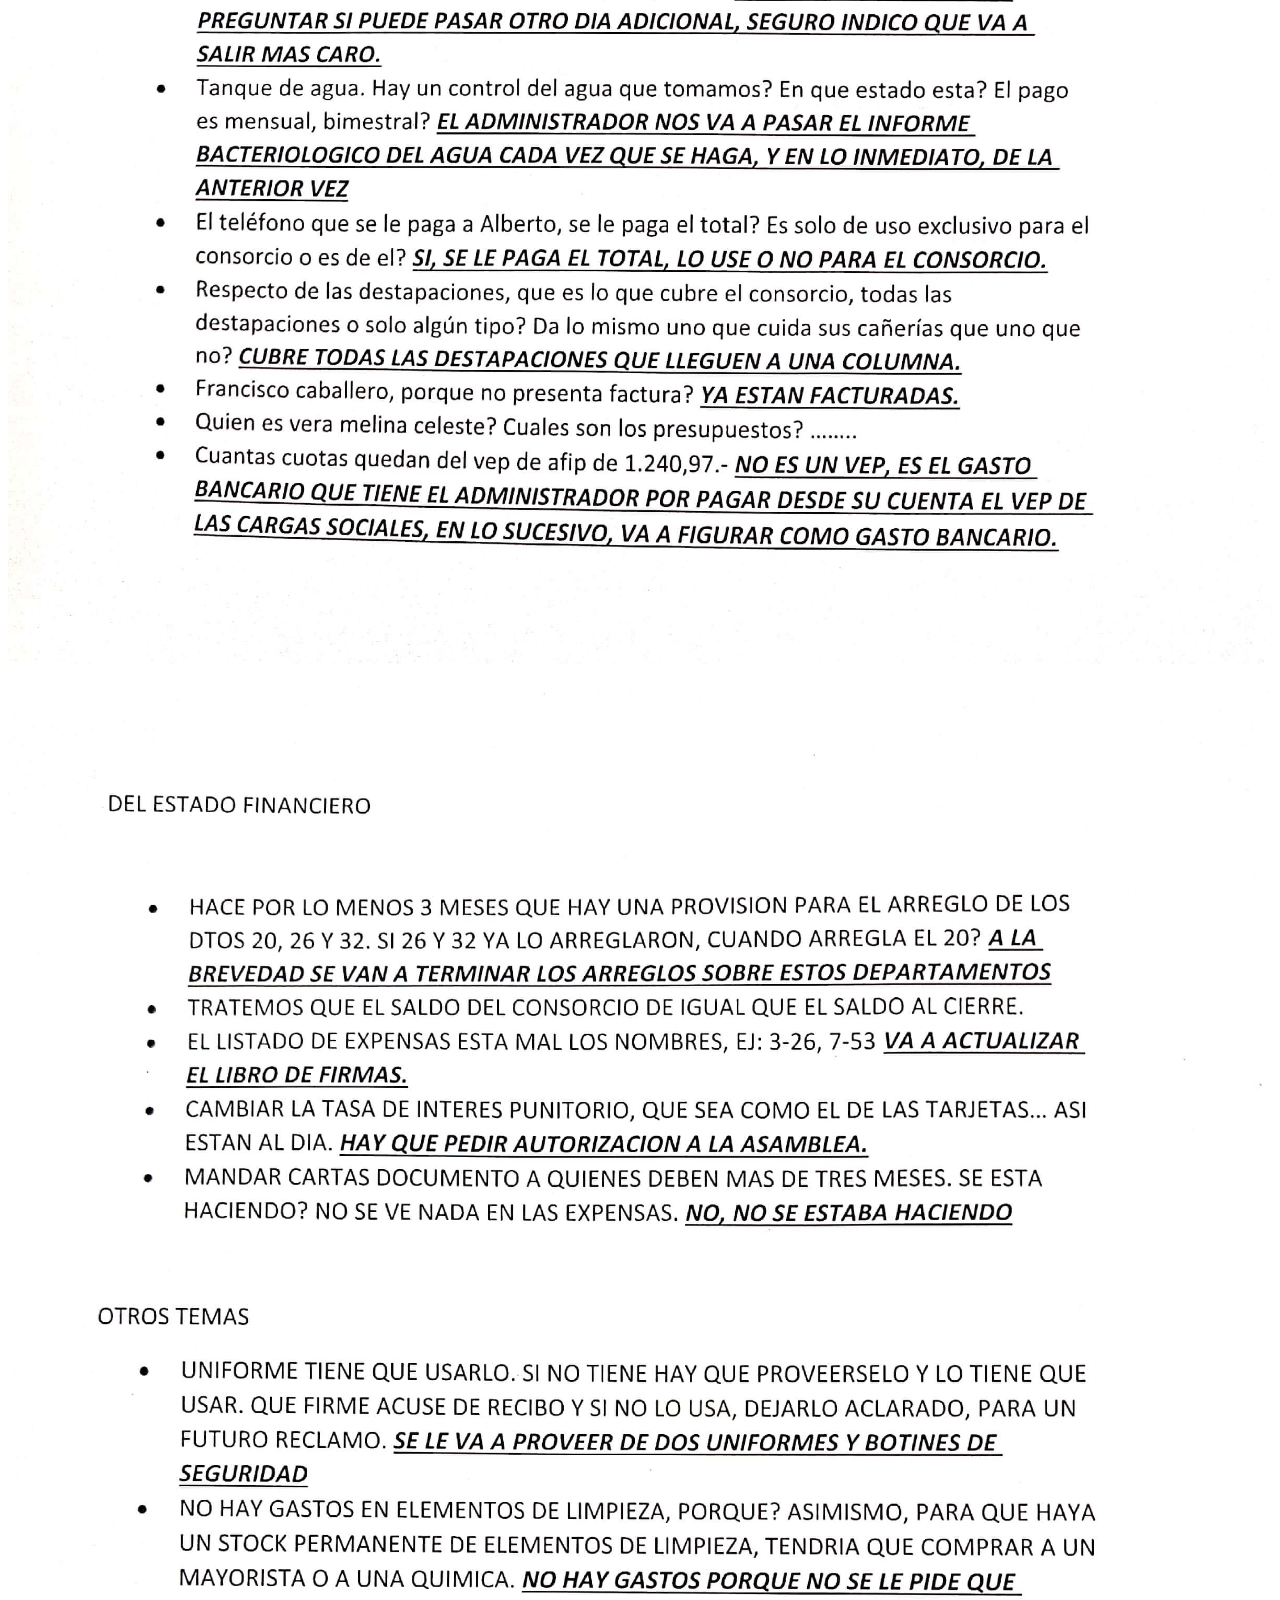
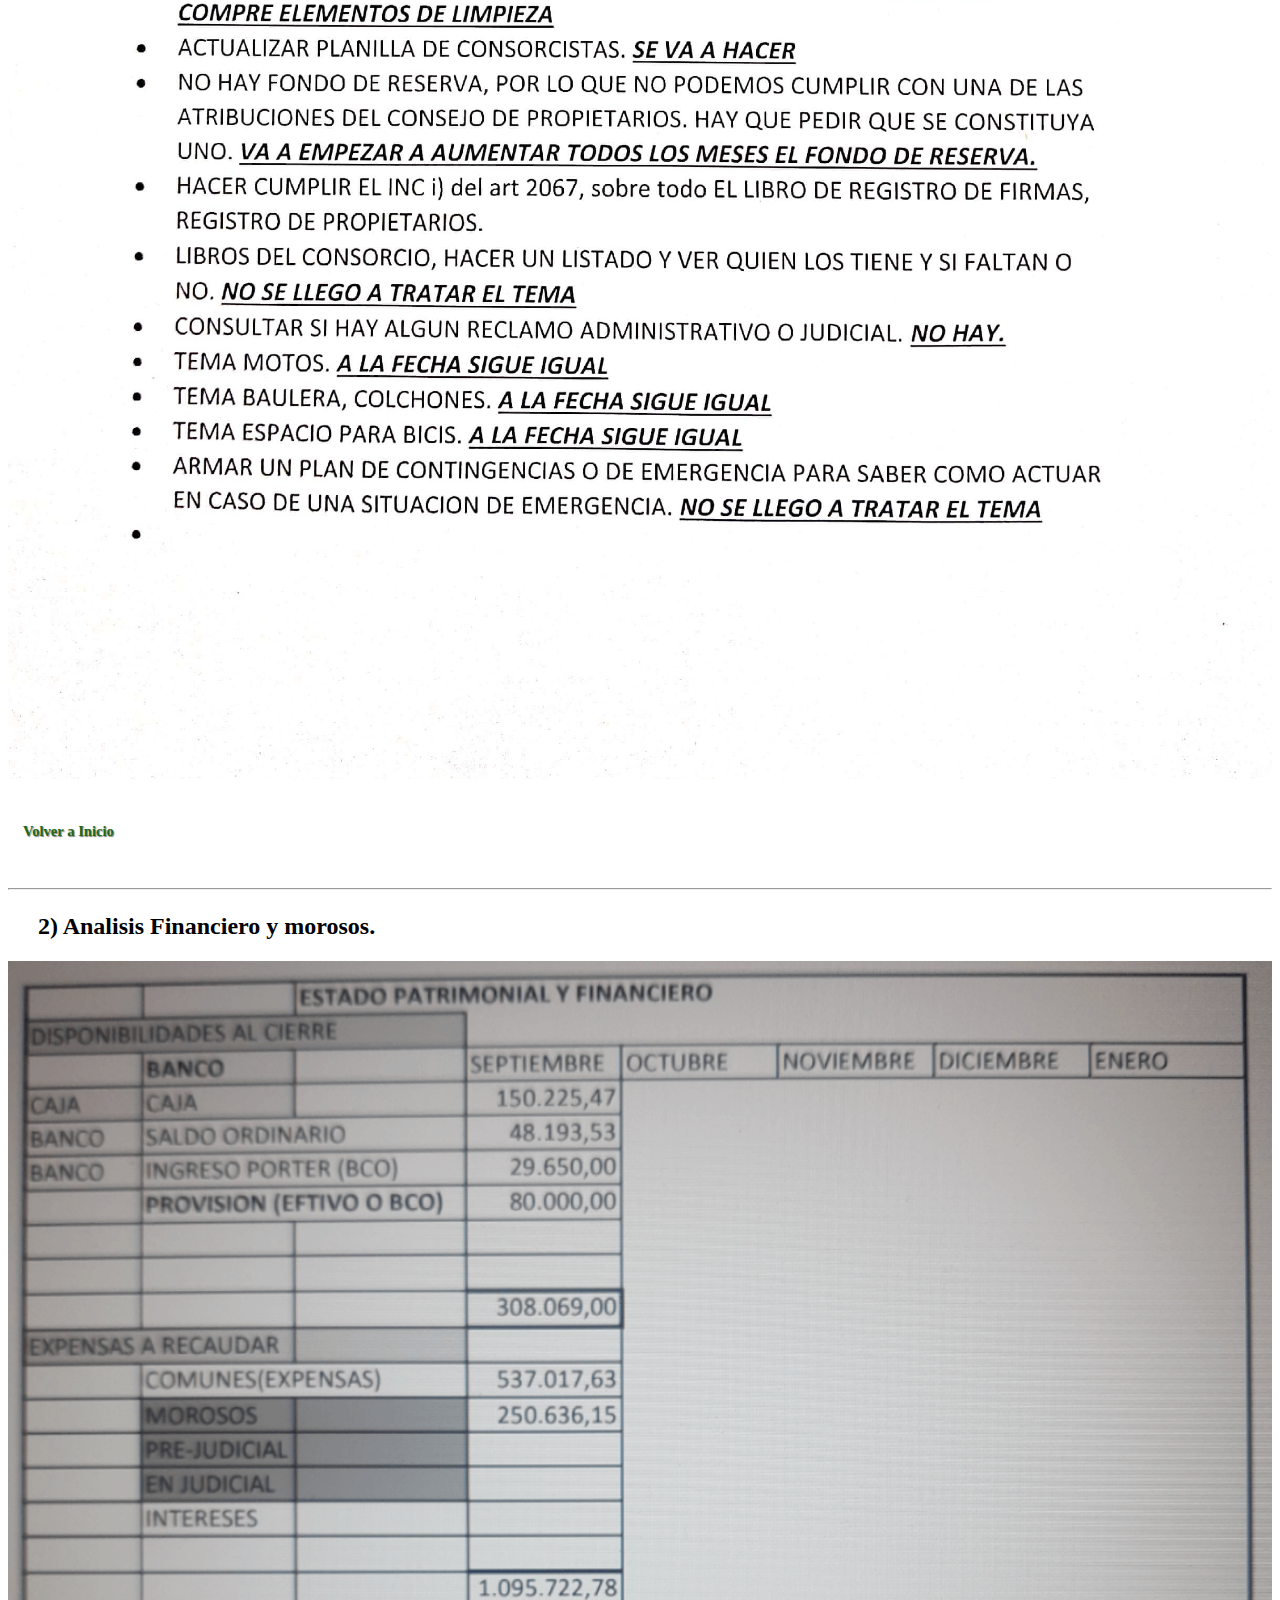
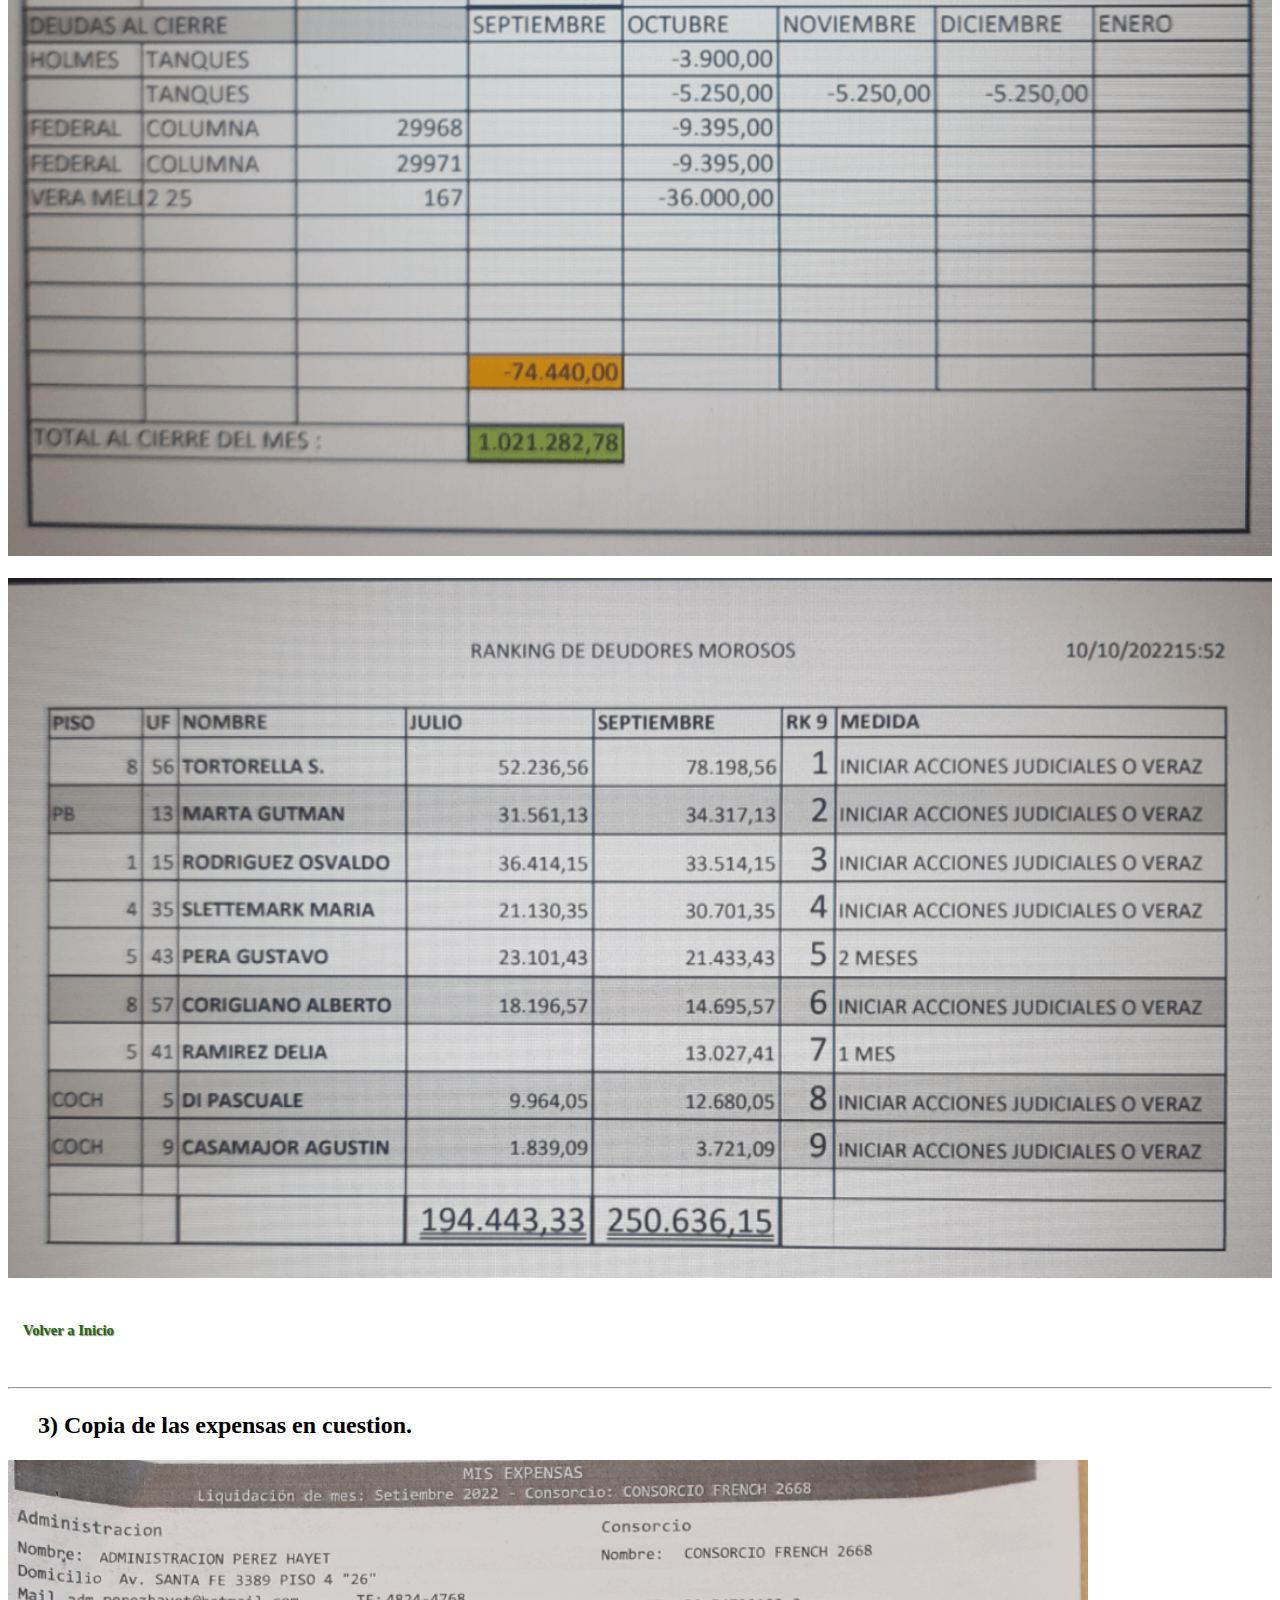
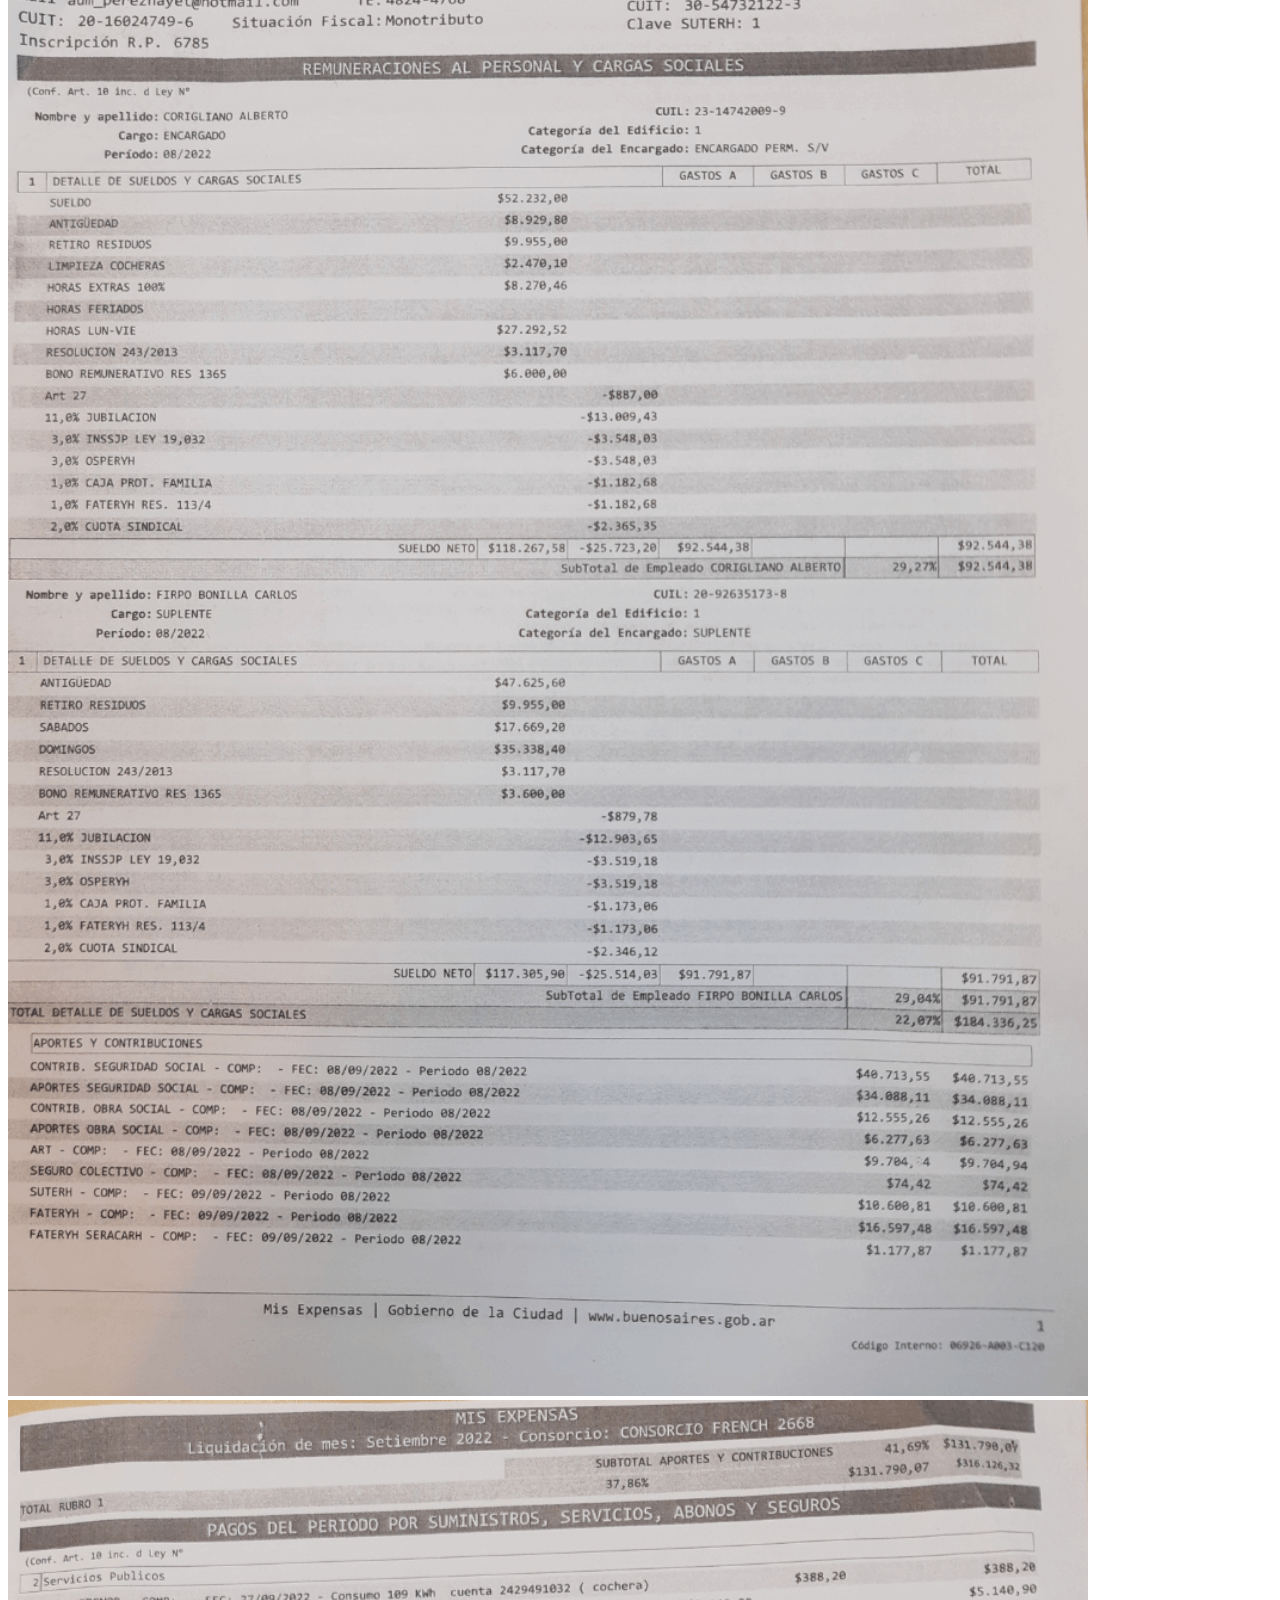
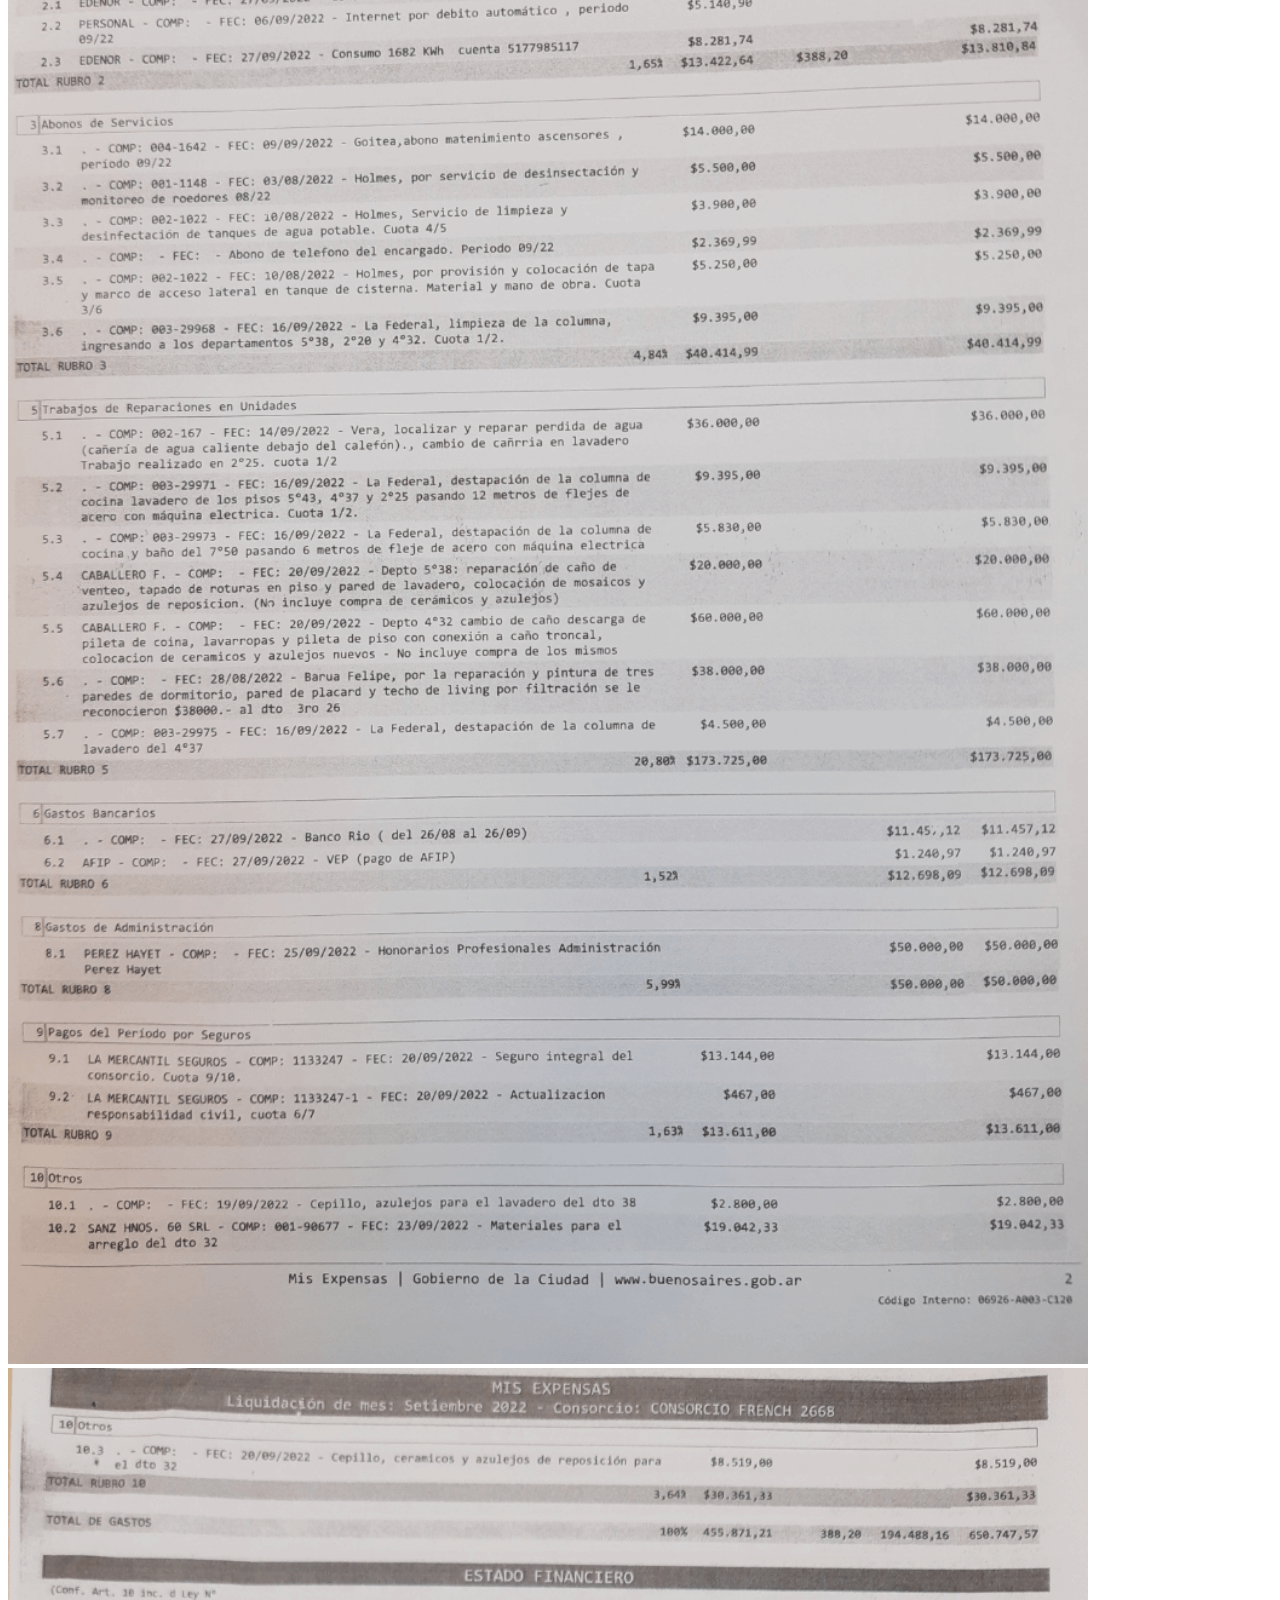
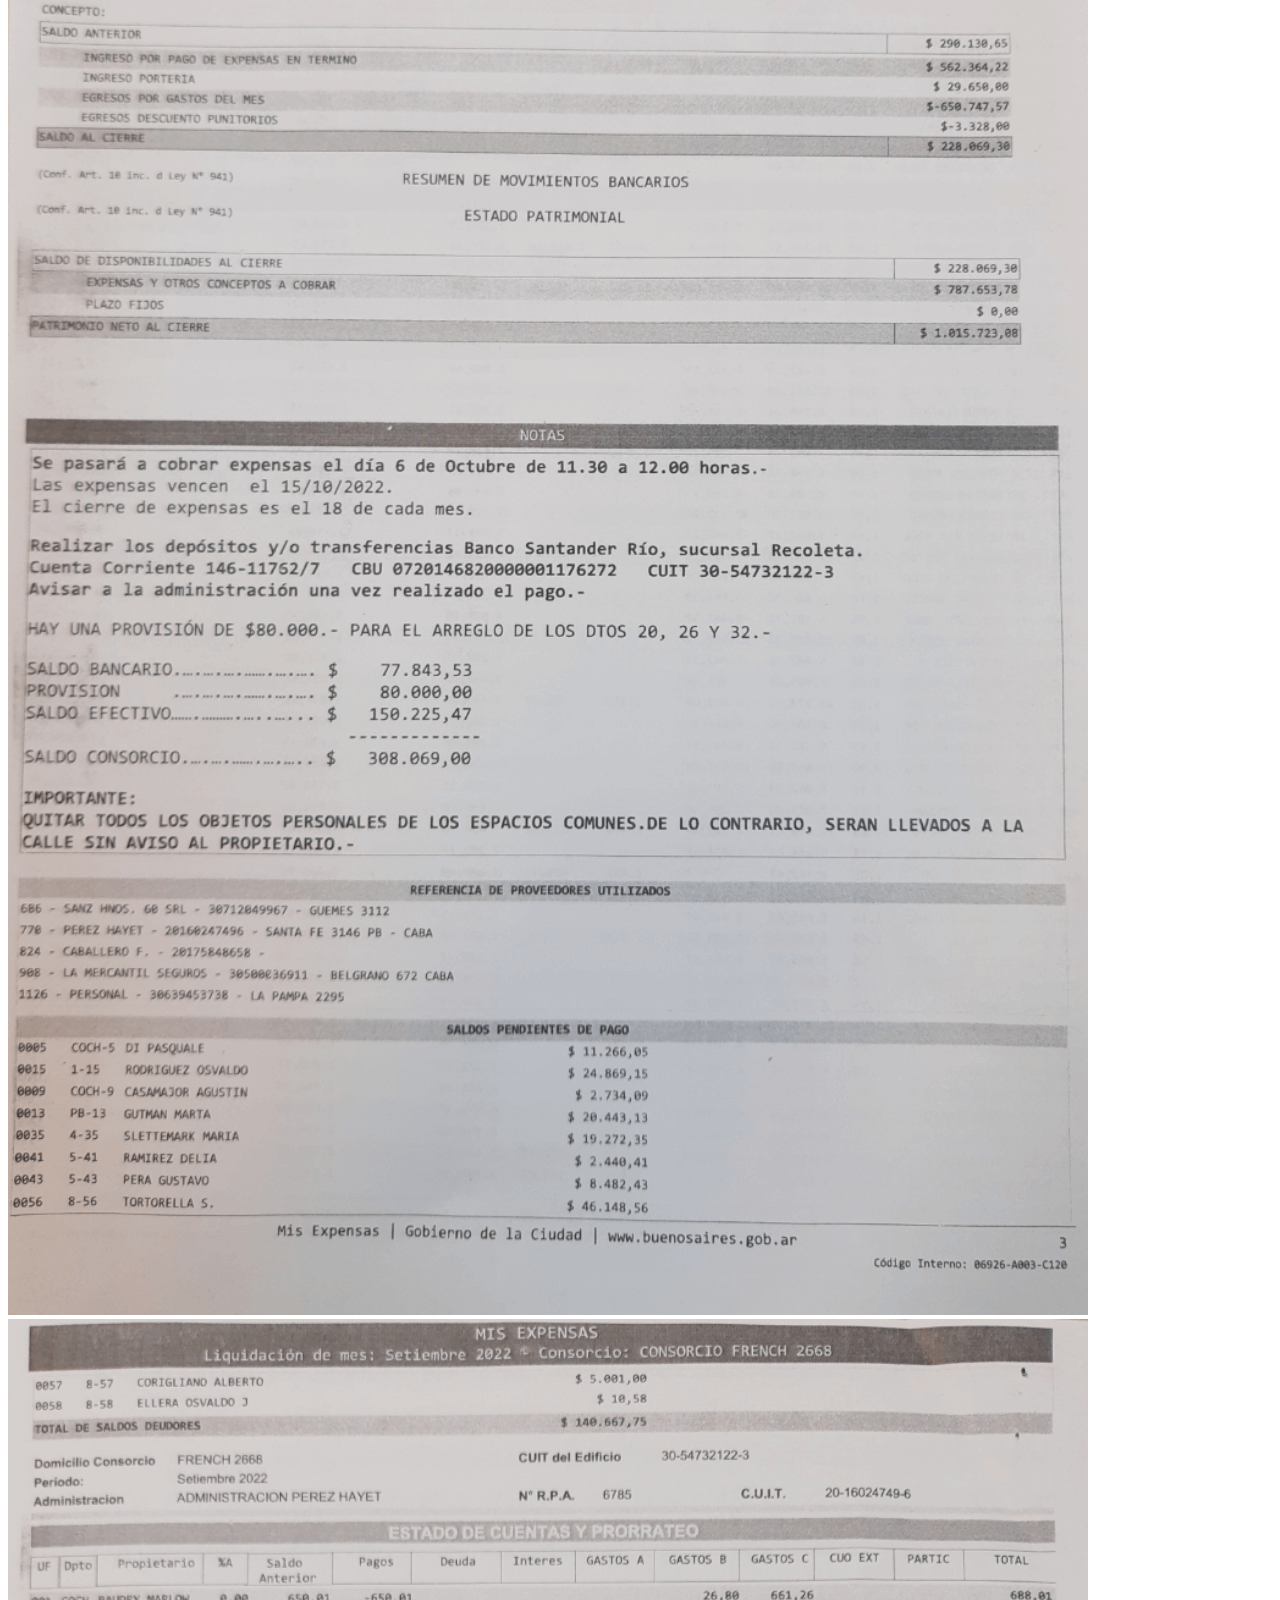
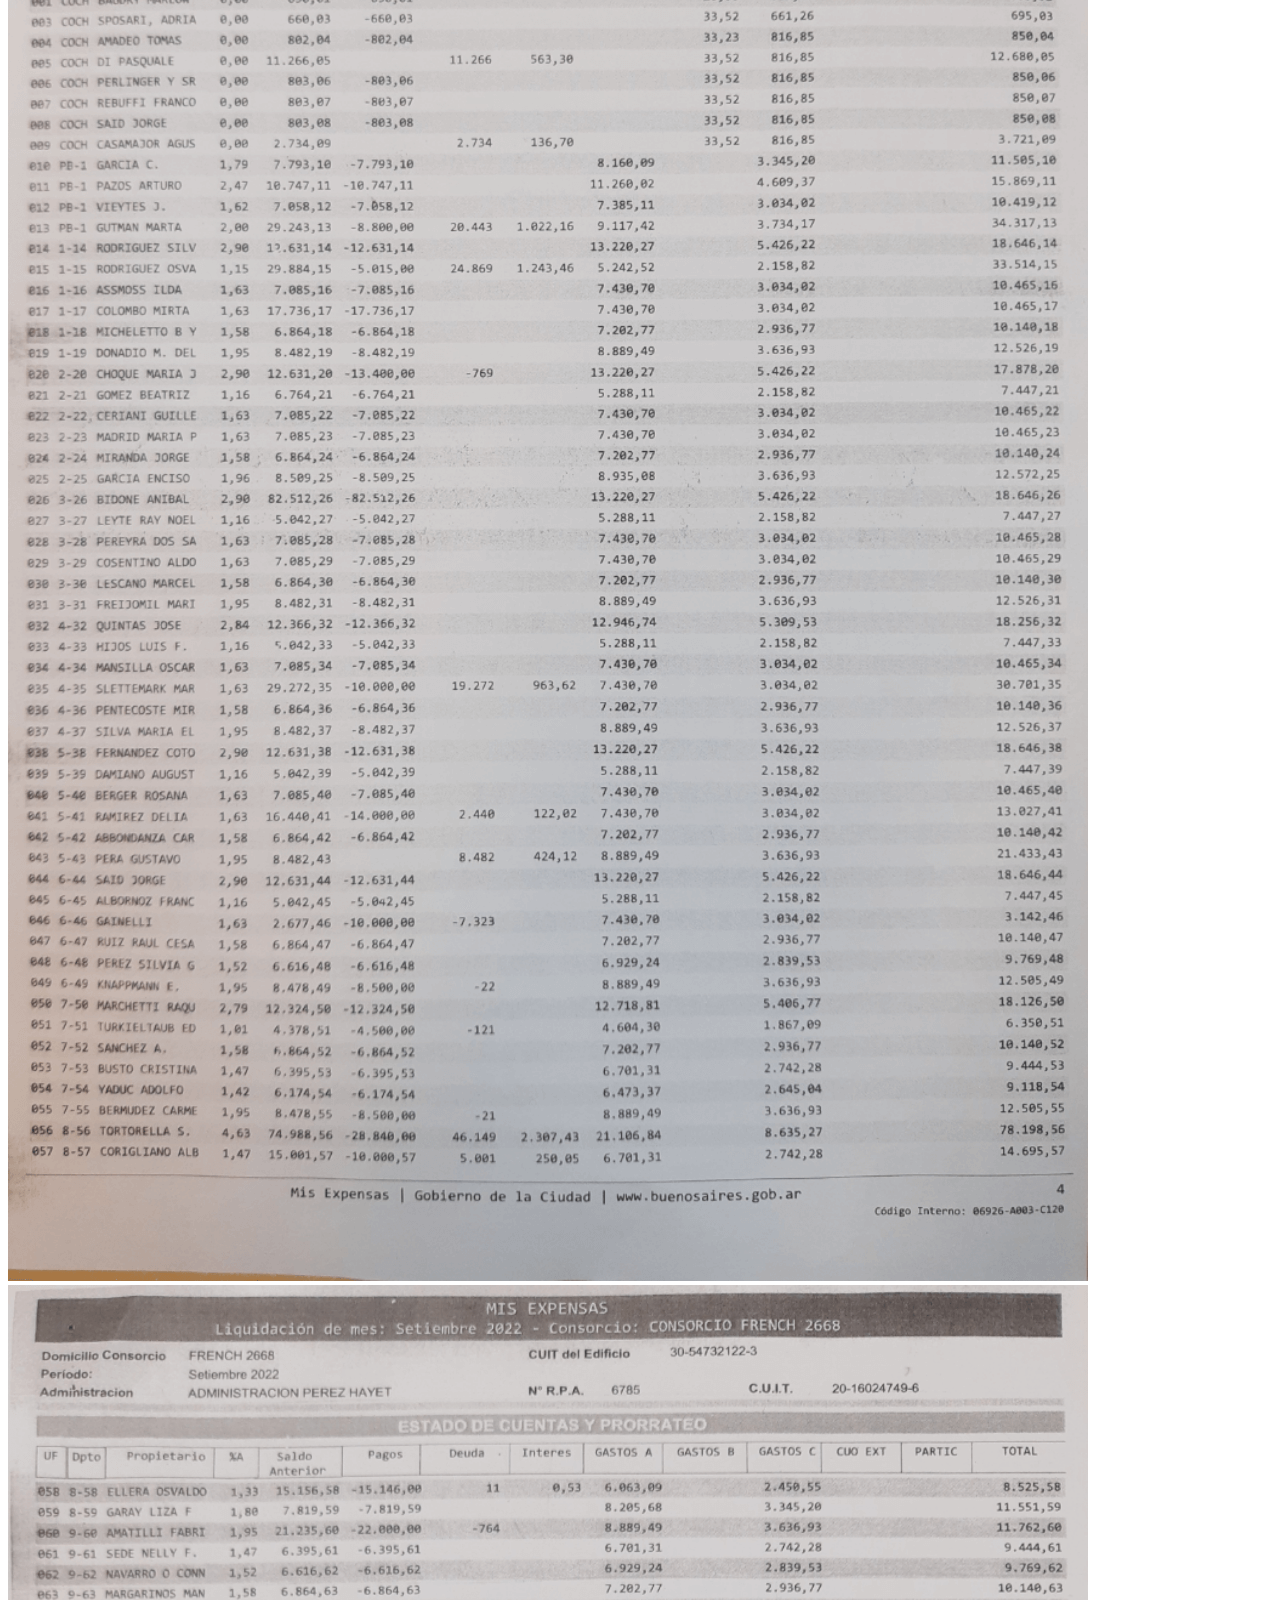
<file: pages/gestion2223/092022.html>
<!DOCTYPE html>
<html lang="en">
  <head>
    <meta charset="utf-8" />
    <meta name="viewport" content="width=device-width, initial-scale=1" />
    <title>ConsejoFrench2668</title>
    <!-- Iconos Boostrap -->
    <link
      rel="stylesheet"
      href="https://cdn.jsdelivr.net/npm/bootstrap-icons@1.8.1/font/bootstrap-icons.css"
    />
    <!-- CDN Boostrap -->
    <link
      href="https://cdn.jsdelivr.net/npm/bootstrap@5.2.2/dist/css/bootstrap.min.css"
      rel="stylesheet"
      integrity="sha384-Zenh87qX5JnK2Jl0vWa8Ck2rdkQ2Bzep5IDxbcnCeuOxjzrPF/et3URy9Bv1WTRi"
      crossorigin="anonymous"
    />
    <link rel="stylesheet" href="../../css/style.css" />
  </head>
  <body>
    <header>
      <nav class="navbar navbar-expand-lg navbar-light bg-light py-3">
        <div class="container text-success lead">
          <a href="../../index.html"><img src="../../img/logo.png" /></a>
          <button
            class="navbar-toggler"
            type="button"
            data-bs-toggle="collapse"
            data-bs-target="#navHamburguesa"
          >
            <span class="navbar-toggler-icon"></span>
          </button>
          <div class="collapse navbar-collapse" id="navHamburguesa">
            <ul class="navbar-nav ms-auto">
              <li class="nav-item">
                <a
                  class="nav-link text-success fw-bolder"
                  href="../../index.html"
                  >Inicio</a
                >
              </li>
              <li class="nav-item">
                <a
                  class="nav-link text-success fw-bolder"
                  href="../gestion.html"
                  >Gestion</a
                >
              </li>
              <li class="nav-item">
                <a
                  class="nav-link text-success fw-bolder"
                  href="../marcolegal.html"
                  >Marco Legal</a
                >
              </li>
              <li class="nav-item">
                <a
                  class="nav-link text-success fw-bolder"
                  href="../convivencia.html"
                  >Normas de Convivencia</a
                >
              </li>
              <li class="nav-item">
                <a
                  class="nav-link text-success fw-bolder"
                  href="../contacto.html"
                  >Contacto</a
                >
              </li>
            </ul>
          </div>
        </div>
      </nav>
    </header>
    <main>
      <div class="card">
        <div class="card-body">
          <h1 class="card-title text-center">
            <a name="Inicio"></a>Expensas Mes Septiembre 2022
          </h1>
          <p class="card-text">
            Orden de publicacion del control:
            <br />
            <a href="#Observaciones">1) a. Observaciones a plantear.</a>
            <br />
            <a href="#Resultado"
              >1) b. Resultado de la reunion, proximos pasos.</a
            >
            <br />
            <a href="#Analisis">2) Analisis Financiero y morosos.</a>
            <br />
            <a href="#CopiaExpensas">3) Copia de las expensas.</a>
            <br />
            <a href="#CopiaComprobantes">4) Copia de los comprobantes.</a>
          </p>
          <p class="card-text">
            <small class="text-muted">Ultima actualizacion: 21/10/2022</small>
          </p>
        </div>
        <hr />
        <div id="galeria" class="container">
          <div class="text-center pt-5">
            <h2 class="text-center">
              <a name="Observaciones"></a>
              1) a. Observaciones a plantear al Administrador.
            </h2>
          </div>
          <div class="row">
            <div class="col-md-6 col-sm-12">
              <img
                src="../../img/092022/hoja1_minuta.png"
                alt="Galeria Imagen"
              />
            </div>
            <br />
            <div class="col-md-6 col-sm-12">
              <img
                src="../../img/092022/hoja2_minuta.png"
                alt="Galeria Imagen"
              />
            </div>
          </div>
        </div>
        <br />
        <h5>
          <a href="#Inicio">Volver a Inicio</a>
        </h5>
        <br />
        <hr />
        <div id="galeria" class="container">
          <div class="text-center pt-5">
            <h2 class="text-center">
              <a name="Resultado"></a>
              1) b. Resultado de la reunion, proximos pasos.
            </h2>
          </div>
          <div class="row">
            <div class="col-md-6 col-sm-12">
              <img
                src="../../img/092022/Hoja 1PraReunAdm.jpg"
                alt="Galeria Imagen"
              />
            </div>
            <br />
            <div class="col-md-6 col-sm-12">
              <img
                src="../../img/092022/Hoja 2PraReunAdm.jpg"
                alt="Galeria Imagen"
              />
            </div>
          </div>
        </div>
        <br />
        <h5>
          <a href="#Inicio">Volver a Inicio</a>
        </h5>
        <br />
        <hr />
        <div id="galeria" class="container">
          <div class="text-center pt-5">
            <h2 class="text-center">
              <a name="Analisis"></a>
              2) Analisis Financiero y morosos.
            </h2>
          </div>
          <div class="row">
            <div class="col-md-6 col-sm-12">
              <img src="../../img/092022/finanzas.png" alt="Galeria Imagen" />
            </div>
            <br />
            <div class="col-md-6 col-sm-12">
              <img src="../../img/092022/morosos.png" alt="Galeria Imagen" />
            </div>
          </div>
        </div>
        <br />
        <h5>
          <a href="#Inicio">Volver a Inicio</a>
        </h5>
        <br />
        <hr />
        <h2 class="text-center">
          <a name="CopiaExpensas"></a>
          3) Copia de las expensas en cuestion.
        </h2>
        <img
          src="../../img/092022/exp0922_1 (1).png"
          class="card-img-bottom"
          alt="hoja1 expensas"
        />
        <img
          src="../../img/092022/exp0922_2 (1).png"
          class="card-img-bottom"
          alt="hoja2 expensas"
        />
        <img
          src="../../img/092022/exp0922_3 (1).png"
          class="card-img-bottom"
          alt="hoja3 expensas"
        />
        <img
          src="../../img/092022/exp0922_4 (1).png"
          class="card-img-bottom"
          alt="hoja4 expensas"
        />
        <img
          src="../../img/092022/exp0922_5 (1).png"
          class="card-img-bottom"
          alt="hoja5 expensas"
        />
        <br />
        <h5>
          <a href="#Inicio">Volver a Inicio</a>
        </h5>
      </div>
      <hr />
      <section id="galeria" class="container">
        <div class="text-center pt-5">
          <h2 class="text-center">
            <a name="CopiaComprobantes"></a>
            4) Copia de los comprobantes.
          </h2>
        </div>
        <div class="row">
          <div class="col-lg-4 col-md-6 col-sm-12">
            <img
              src="../../img/092022/RUBRO1_reciboAlberto.jpg"
              alt="Galeria Imagen"
            />
          </div>
          <div class="col-lg-4 col-md-6 col-sm-12">
            <img
              src="../../img/092022/RUBRO1_SUSS_931.jpg"
              alt="Galeria Imagen"
            />
          </div>
          <div class="col-lg-4 col-md-6 col-sm-12">
            <img
              src="../../img/092022/RUBRO1_SIND_082022.jpg"
              alt="Galeria Imagen"
            />
          </div>
          <div class="col-lg-4 col-md-6 col-sm-12">
            <img
              src="../../img/092022/RUBRO1_FEDE1_082022.jpg"
              alt="Galeria Imagen"
            />
          </div>
          <div class="col-lg-4 col-md-6 col-sm-12">
            <img
              src="../../img/092022/RUBRO1_FEDE2_082022.jpg"
              alt="Galeria Imagen"
            />
          </div>
          <div class="col-lg-4 col-md-6 col-sm-12">
            <img
              src="../../img/092022/RUBRO2_EDENOR_COCH.jpg"
              alt="Galeria Imagen"
            />
          </div>
          <div class="col-lg-4 col-md-6 col-sm-12">
            <img
              src="../../img/092022/RUBRO2_EDENOR_EDIF.jpg"
              alt="Galeria Imagen"
            />
          </div>
          <div class="col-lg-4 col-md-6 col-sm-12">
            <img
              src="../../img/092022/RUBRO2_TEL_CORIG.jpg"
              alt="Galeria Imagen"
            />
          </div>
          <div class="col-lg-4 col-md-6 col-sm-12">
            <img
              src="../../img/092022/RUBRO3_MTMASC.jpg"
              alt="Galeria Imagen"
            />
          </div>
          <div class="col-lg-4 col-md-6 col-sm-12">
            <img src="../../img/092022/RUBRO3_CUCAS.jpg" alt="Galeria Imagen" />
          </div>
          <div class="col-lg-4 col-md-6 col-sm-12">
            <img
              src="../../img/092022/RUBRO3_TANQUES.jpg"
              alt="Galeria Imagen"
            />
          </div>
          <div class="col-lg-4 col-md-6 col-sm-12">
            <img
              src="../../img/092022/RUBRO3_DESTAPE.jpg"
              alt="Galeria Imagen"
            />
          </div>
          <div class="col-lg-4 col-md-6 col-sm-12">
            <img
              src="../../img/092022/RUBRO5_REPA2_25.jpg"
              alt="Galeria Imagen"
            />
          </div>
          <div class="col-lg-4 col-md-6 col-sm-12">
            <img
              src="../../img/092022/RUBRO5_DESTAPE29971.jpg"
              alt="Galeria Imagen"
            />
          </div>
          <div class="col-lg-4 col-md-6 col-sm-12">
            <img
              src="../../img/092022/RUBRO5_DESTAPE29973.jpg"
              alt="Galeria Imagen"
            />
          </div>
          <div class="col-lg-4 col-md-6 col-sm-12">
            <img
              src="../../img/092022/RUBRO5_REPA_5_38.jpg"
              alt="Galeria Imagen"
            />
          </div>
          <div class="col-lg-4 col-md-6 col-sm-12">
            <img
              src="../../img/092022/RUBRO5_REPA_4_32.jpg"
              alt="Galeria Imagen"
            />
          </div>
          <div class="col-lg-4 col-md-6 col-sm-12">
            <img
              src="../../img/092022/RUBRO5_REPA3_26.jpg"
              alt="Galeria Imagen"
            />
          </div>
          <div class="col-lg-4 col-md-6 col-sm-12">
            <img
              src="../../img/092022/RUBRO5_DESTAPE29975.jpg"
              alt="Galeria Imagen"
            />
          </div>
          <div class="col-lg-4 col-md-6 col-sm-12">
            <img src="../../img/092022/RUBRO8_HAYED.jpg" alt="Galeria Imagen" />
          </div>
          <div class="col-lg-4 col-md-6 col-sm-12">
            <img
              src="../../img/092022/RUBRO10_AZULEJOS.jpg"
              alt="Galeria Imagen"
            />
          </div>
          <div class="col-lg-4 col-md-6 col-sm-12">
            <img
              src="../../img/092022/RUBRO10_MATERIALES.jpg"
              alt="Galeria Imagen"
            />
          </div>
        </div>
      </section>
      <br />
      <h5>
        <a href="#Inicio">Volver a Inicio</a>
      </h5>
    </main>
    <footer class="container-fluid bg-dark p-5 text-light">
      <div class="row">
        <div class="col text-center">Buscanos en las</div>
        <div class="col text-center">
          <a href="#"><i class="bi bi-facebook" style="color: white"></i></a>
          <a href="#"><i class="bi bi-twitter" style="color: white"></i></a>
          <a href="#"><i class="bi bi-instagram" style="color: white"></i></a>
        </div>
      </div>
      <div class="row">
        <div class="col text-center">
          &copy; Copyright 2022 D.E.G. I Creada por D.E.G.
        </div>
      </div>
    </footer>
    <!-- JavaScript -->
    <script
      src="https://cdn.jsdelivr.net/npm/@popperjs/core@2.11.6/dist/umd/popper.min.js"
      integrity="sha384-oBqDVmMz9ATKxIep9tiCxS/Z9fNfEXiDAYTujMAeBAsjFuCZSmKbSSUnQlmh/jp3"
      crossorigin="anonymous"
    ></script>
    <script
      src="https://cdn.jsdelivr.net/npm/bootstrap@5.2.2/dist/js/bootstrap.min.js"
      integrity="sha384-IDwe1+LCz02ROU9k972gdyvl+AESN10+x7tBKgc9I5HFtuNz0wWnPclzo6p9vxnk"
      crossorigin="anonymous"
    ></script>
  </body>
</html>
</file>
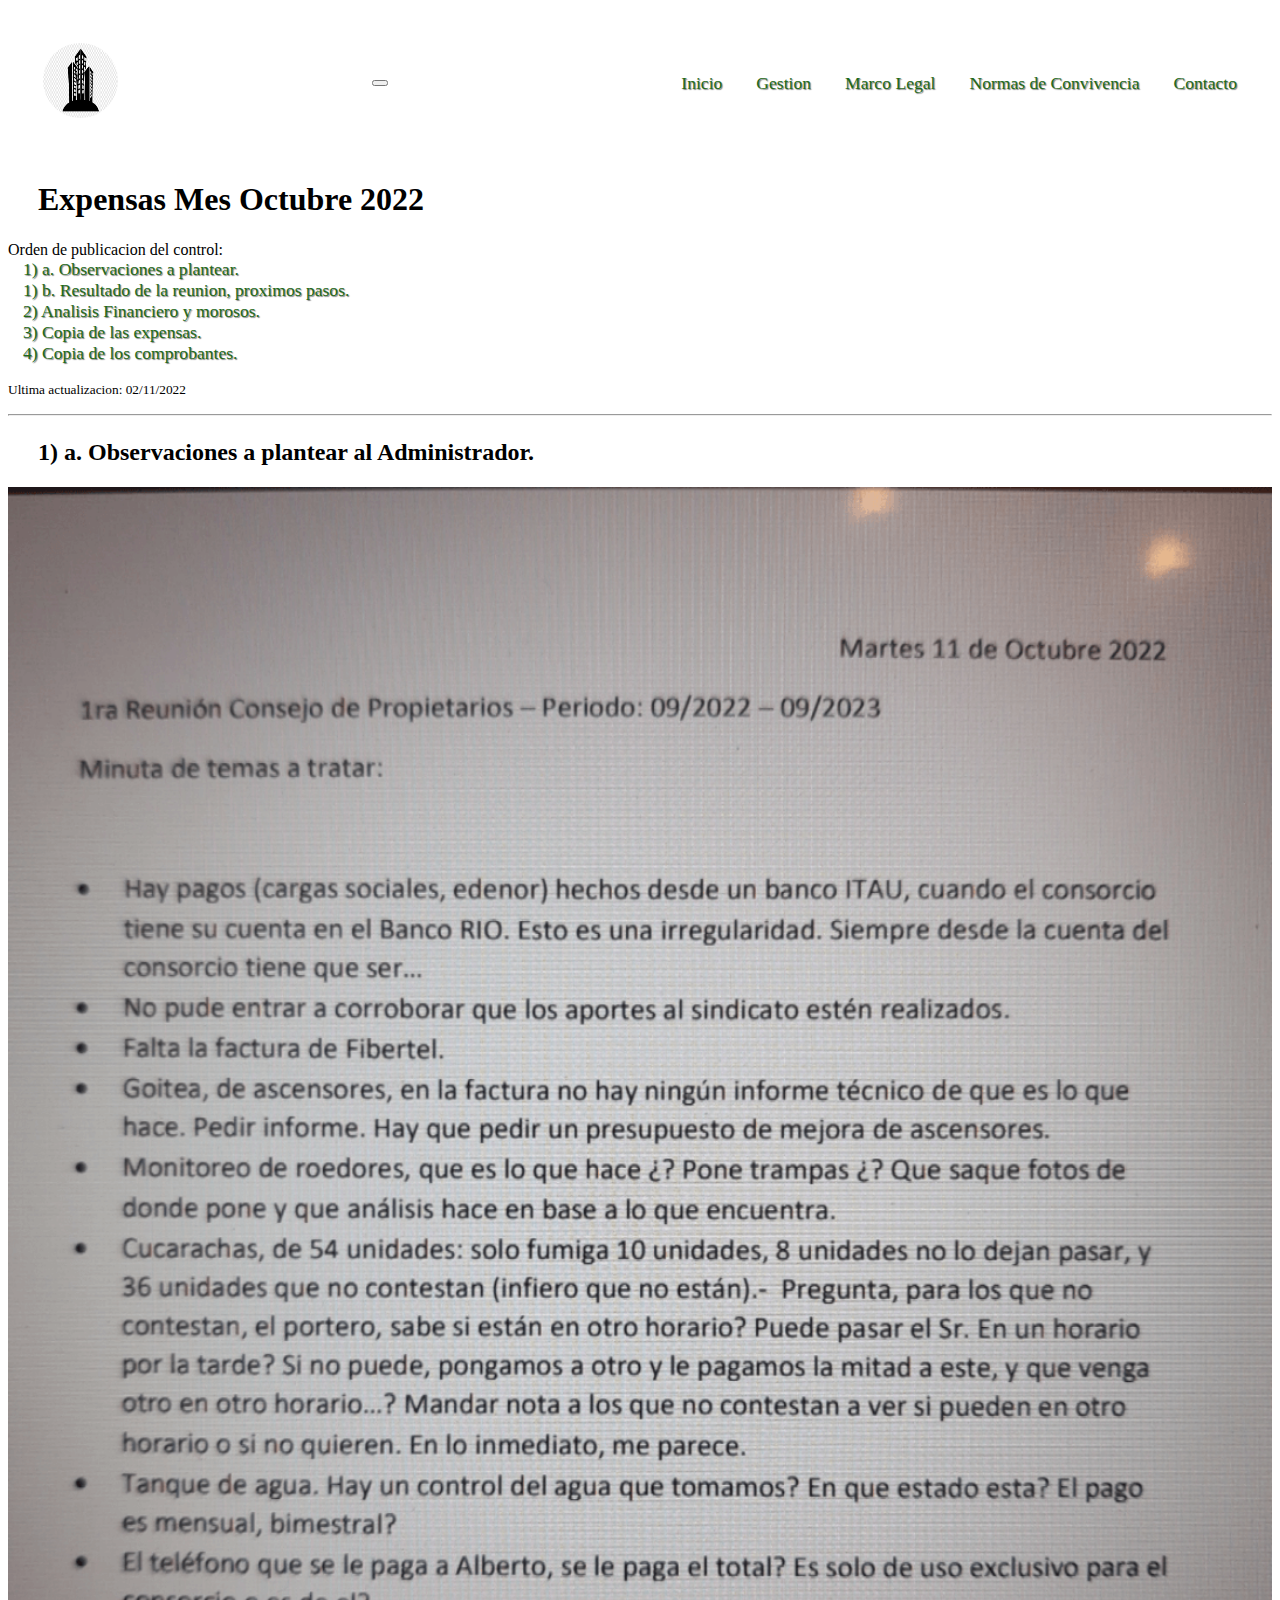
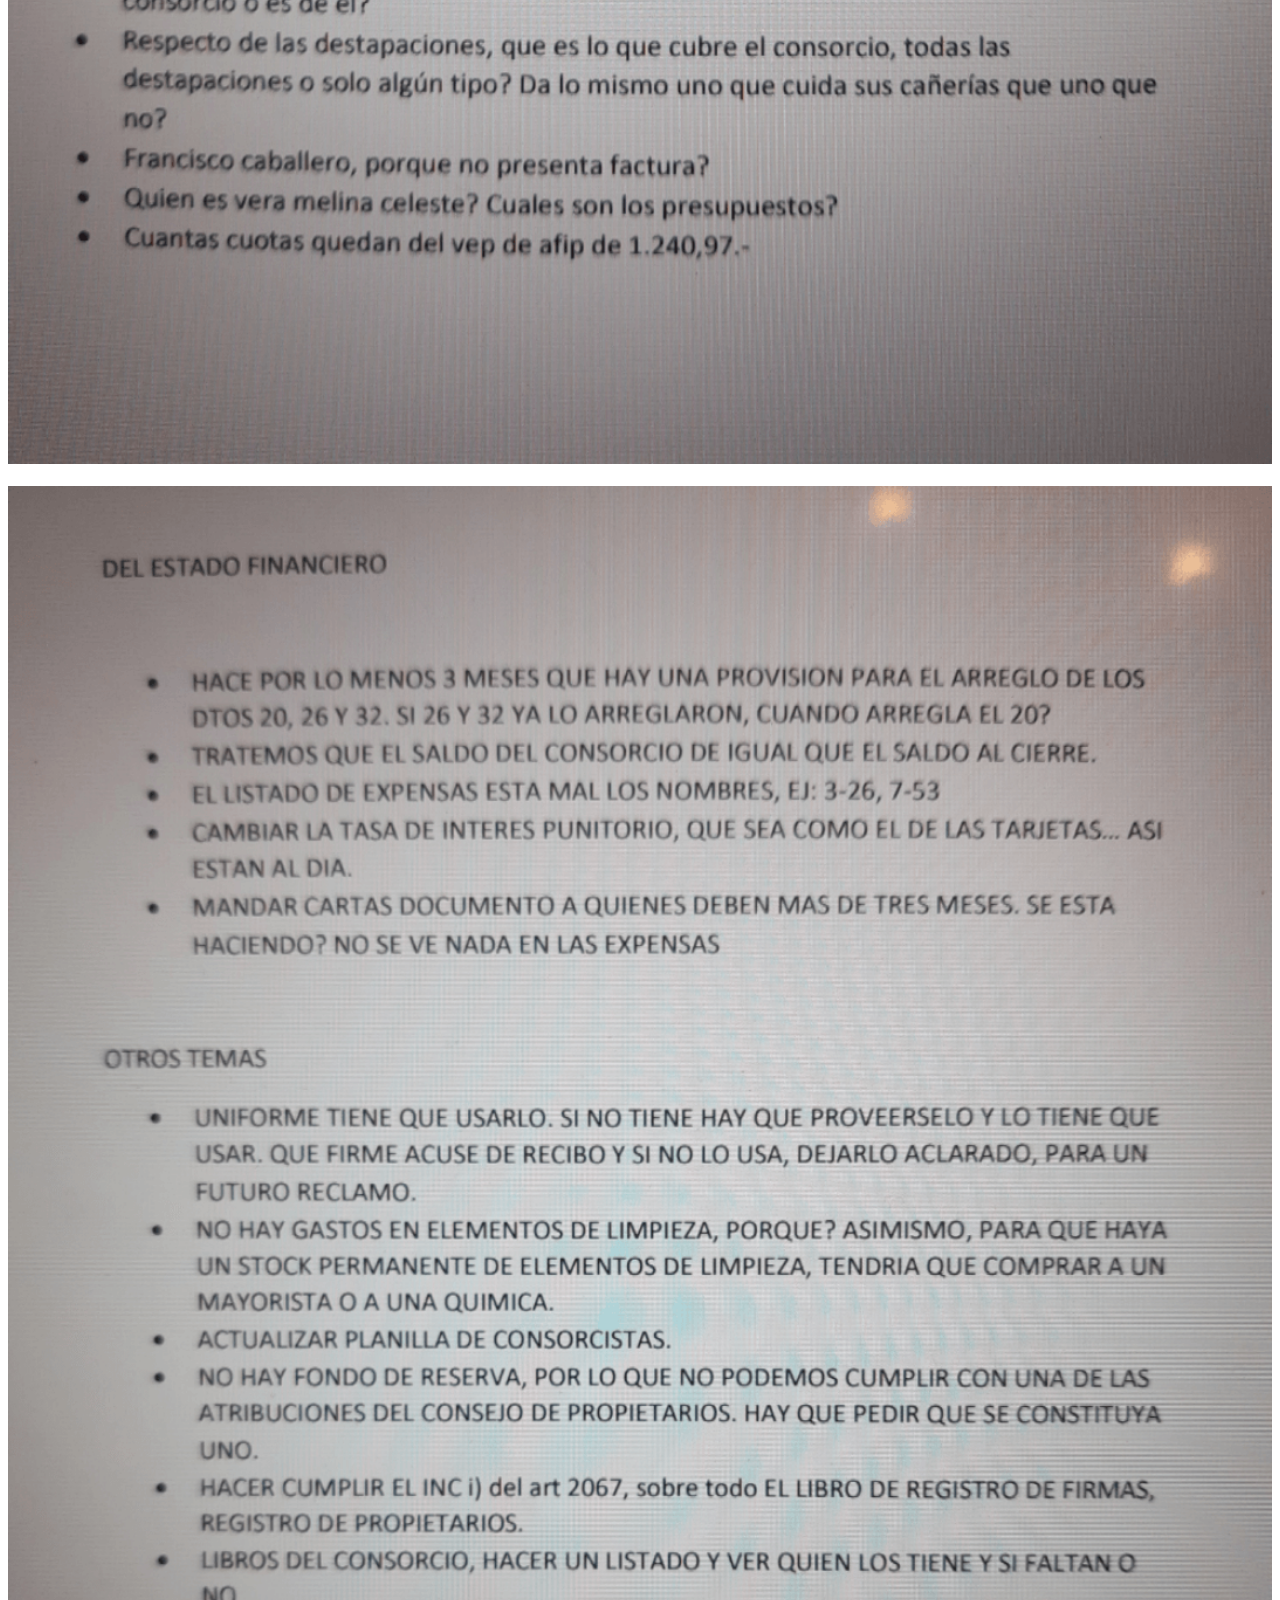
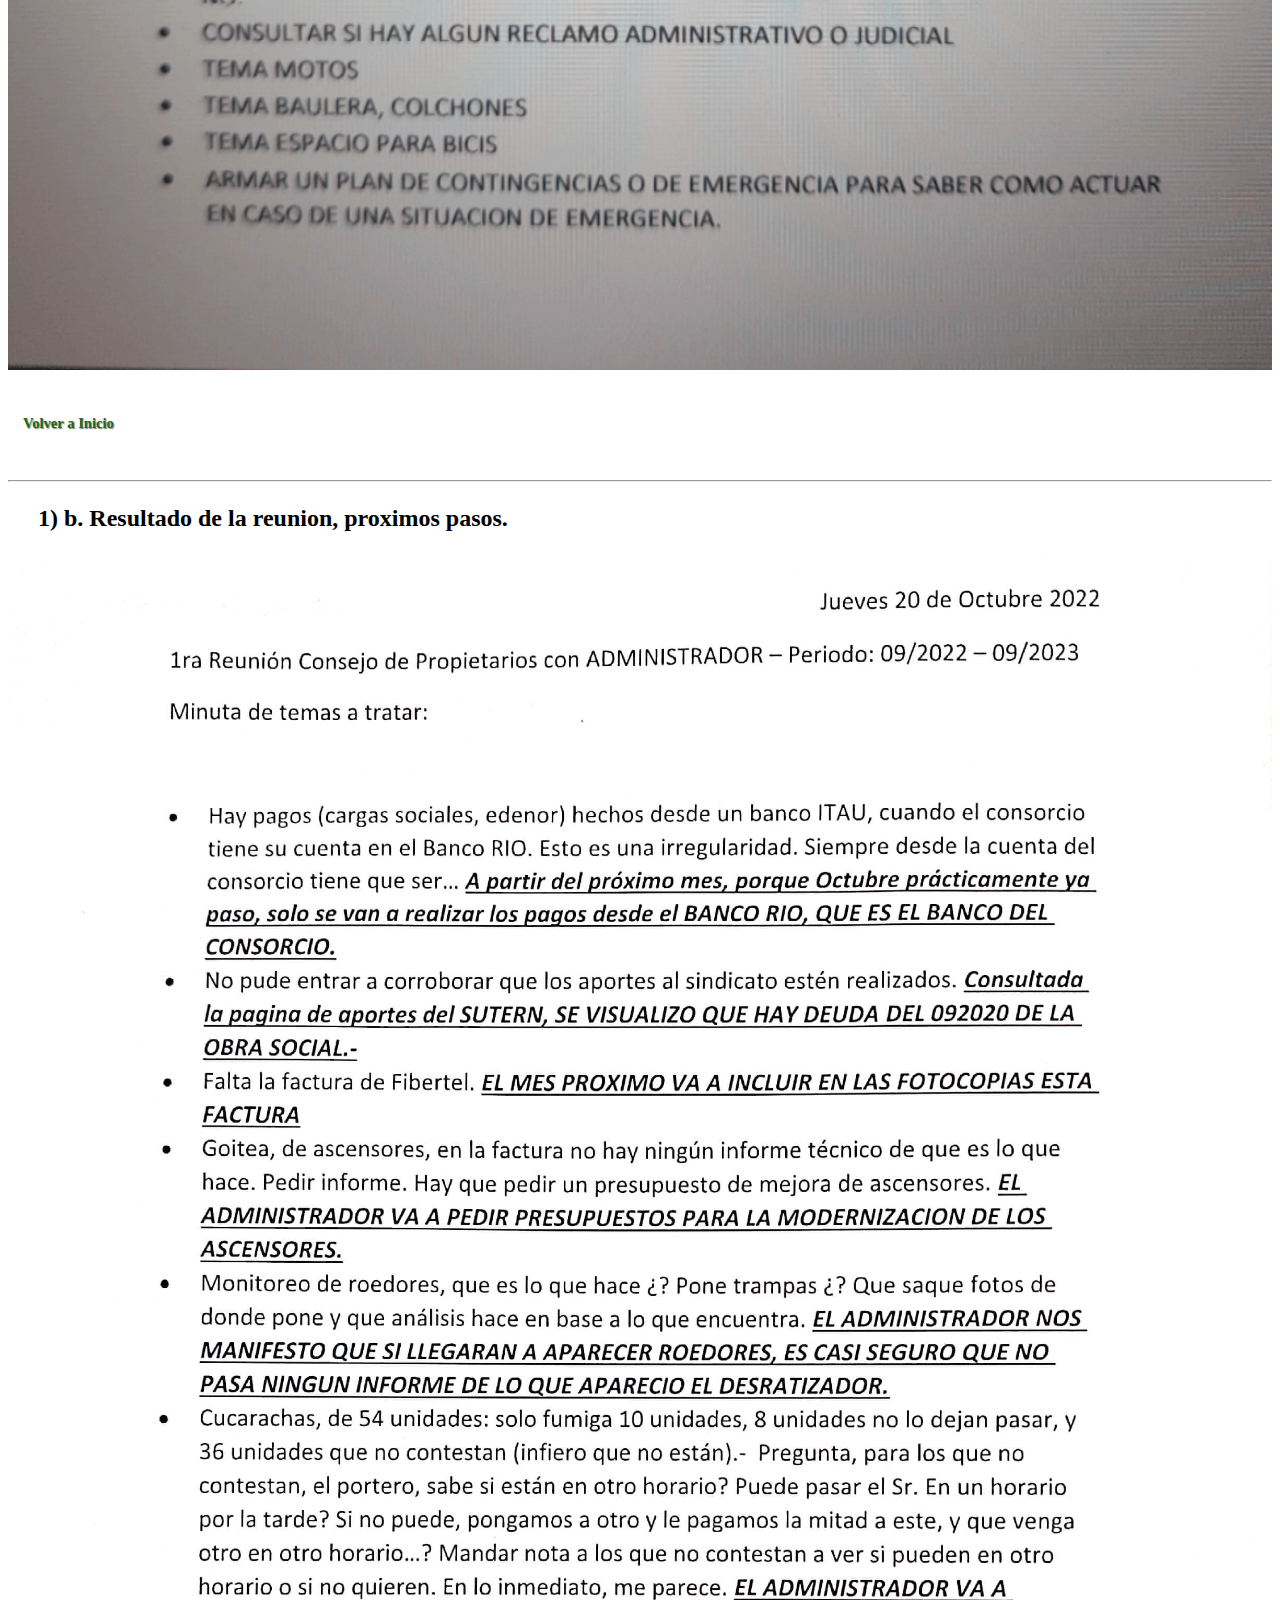
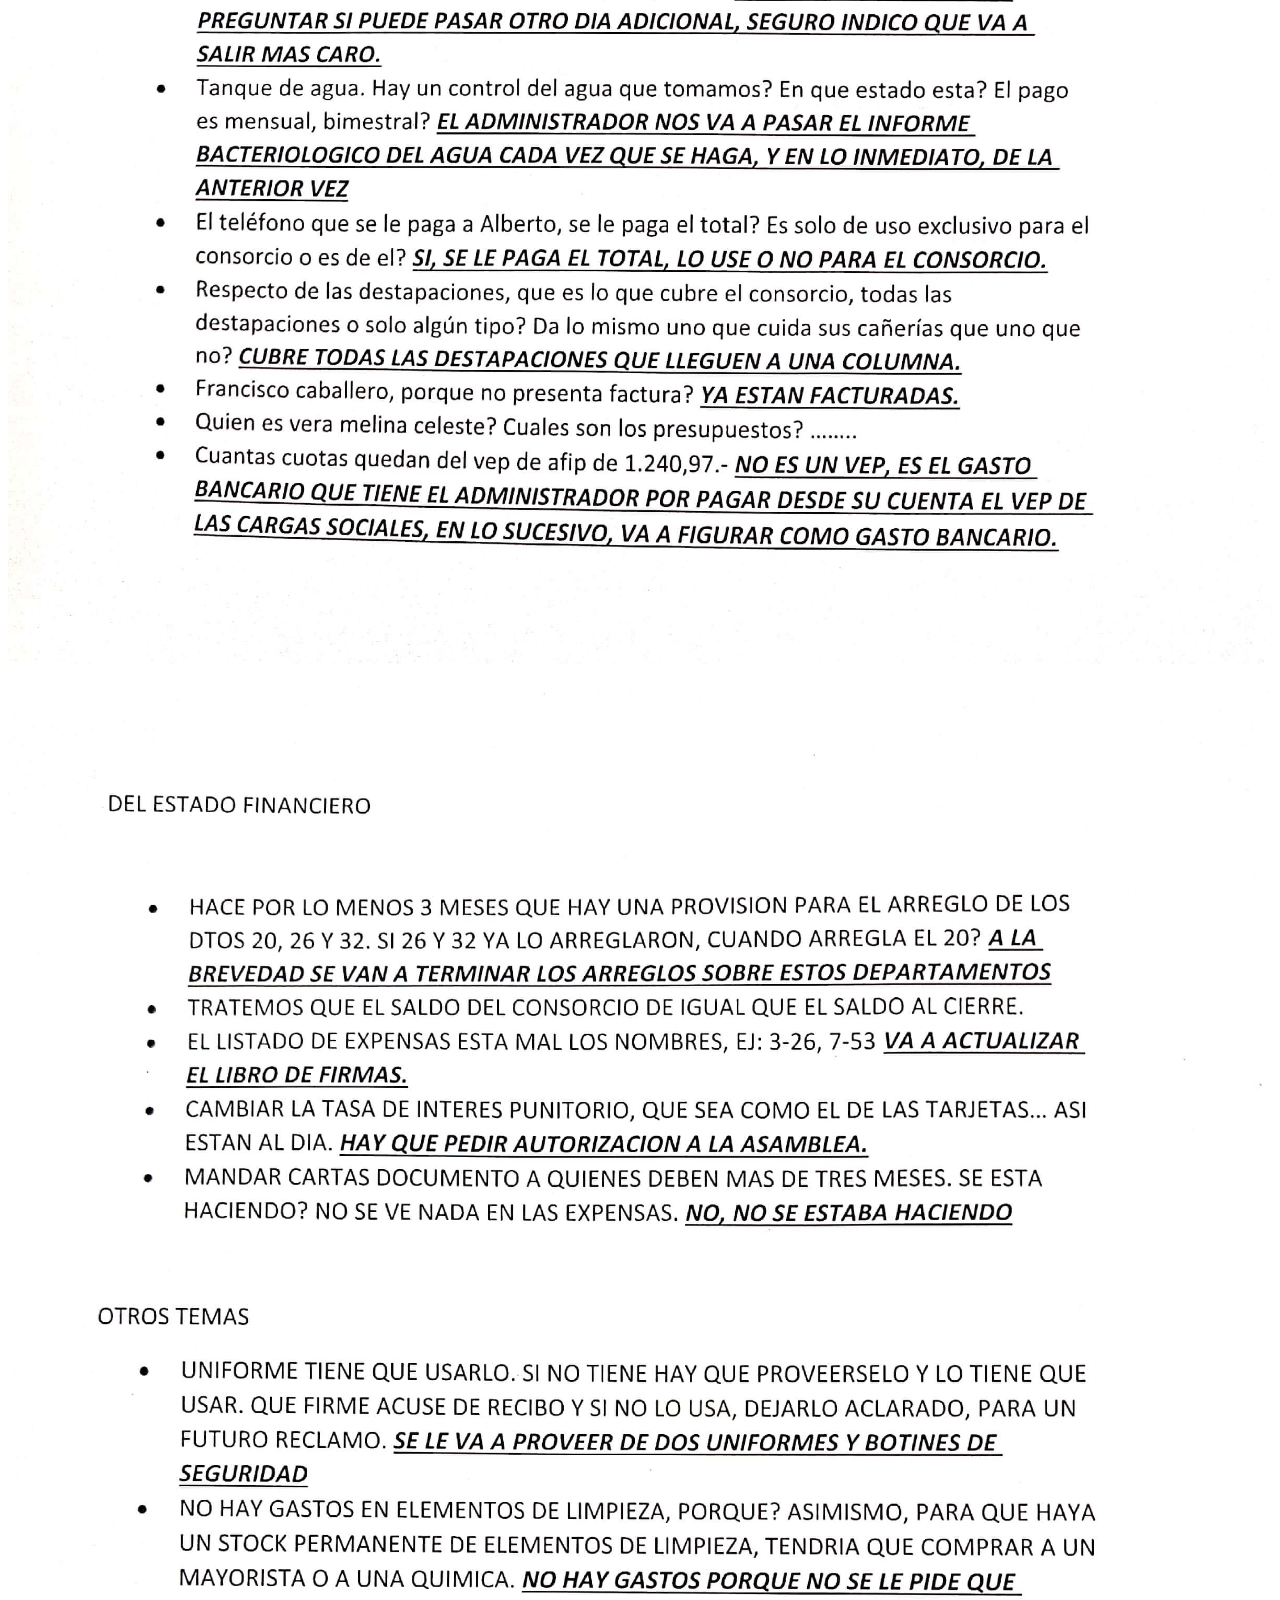
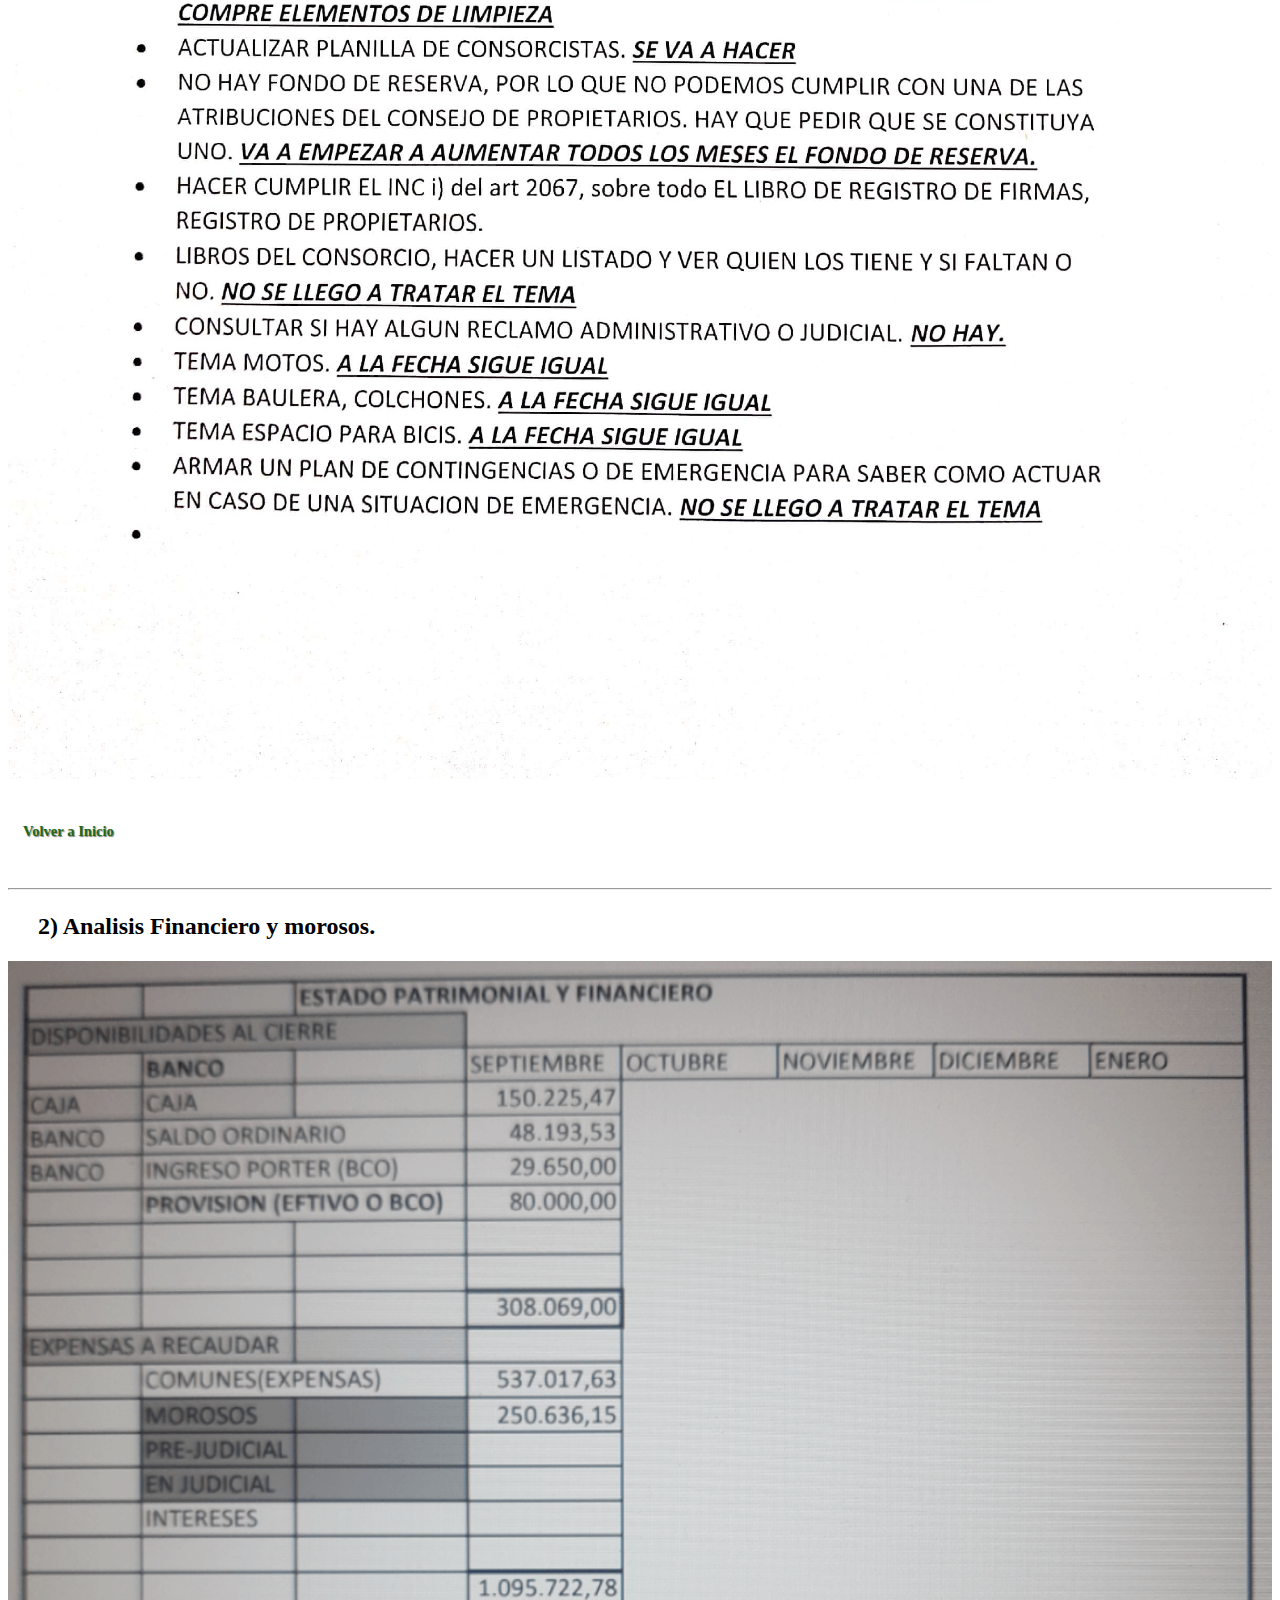
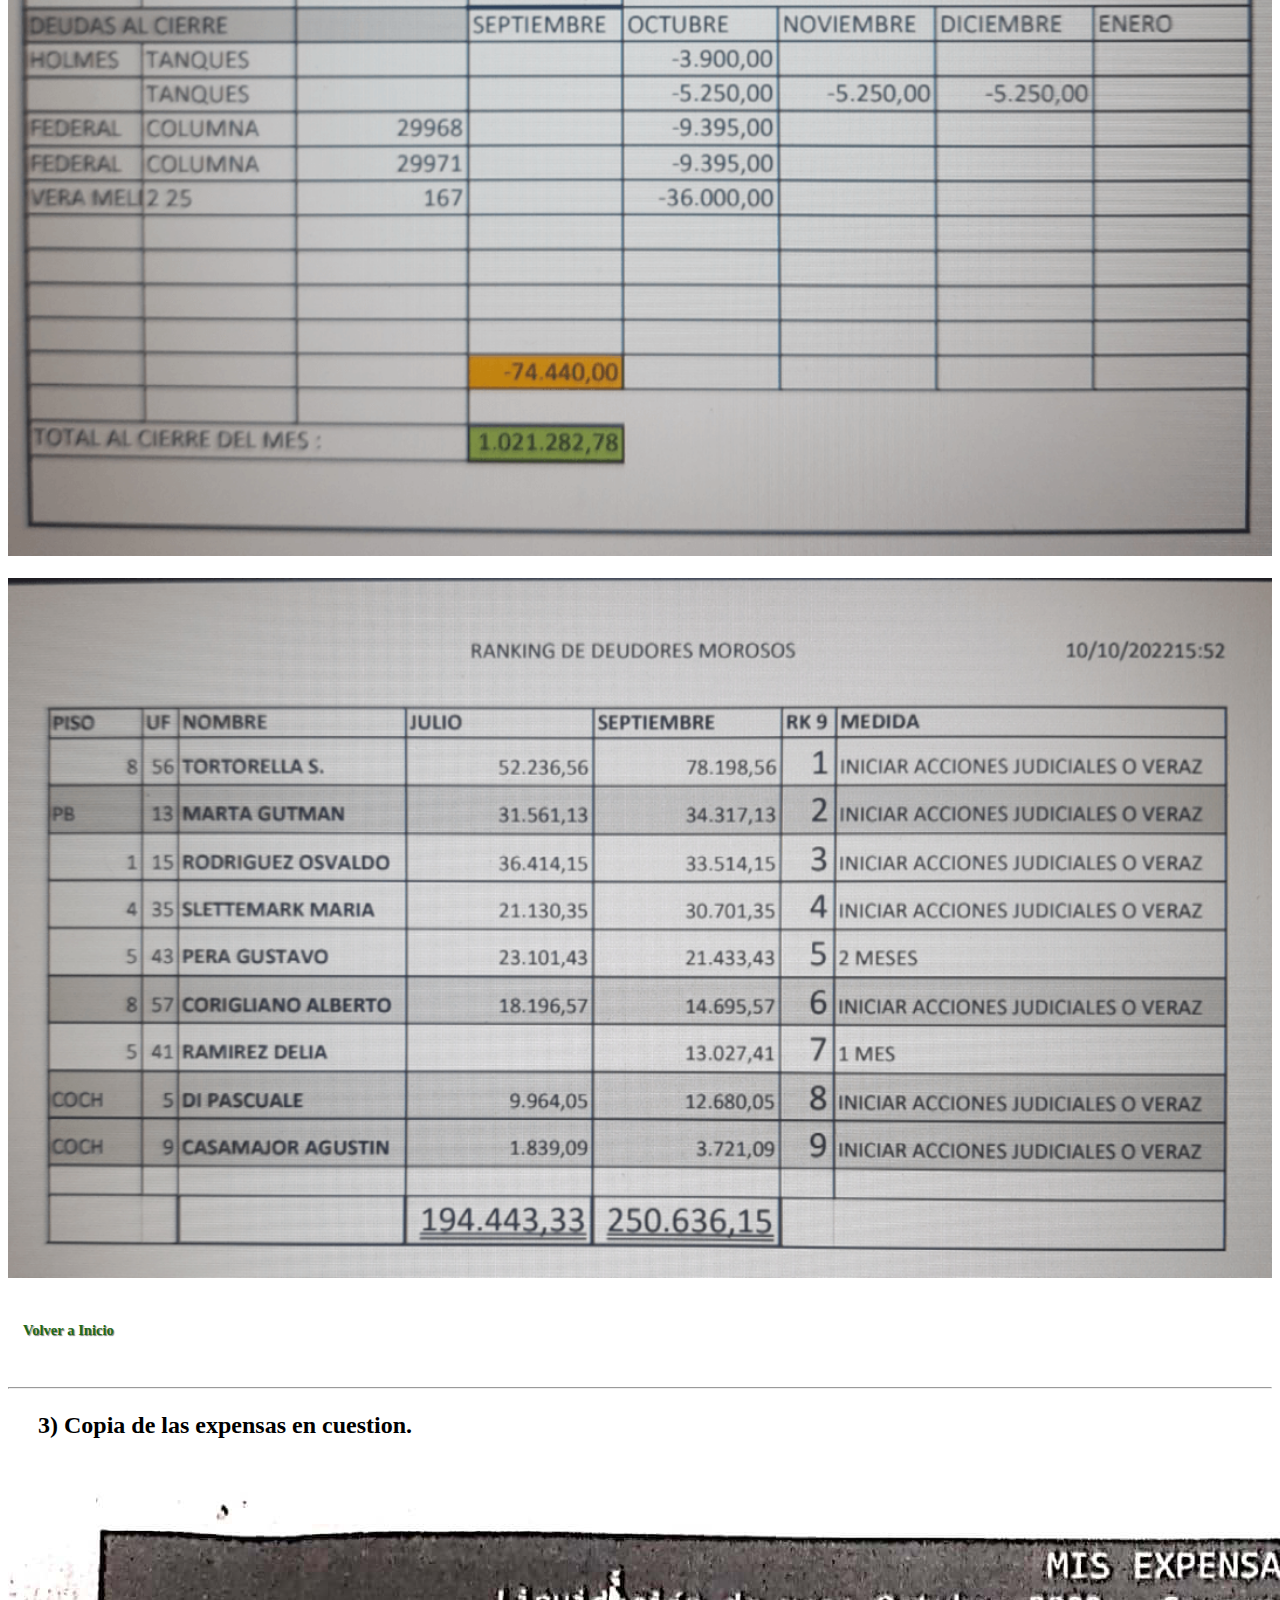
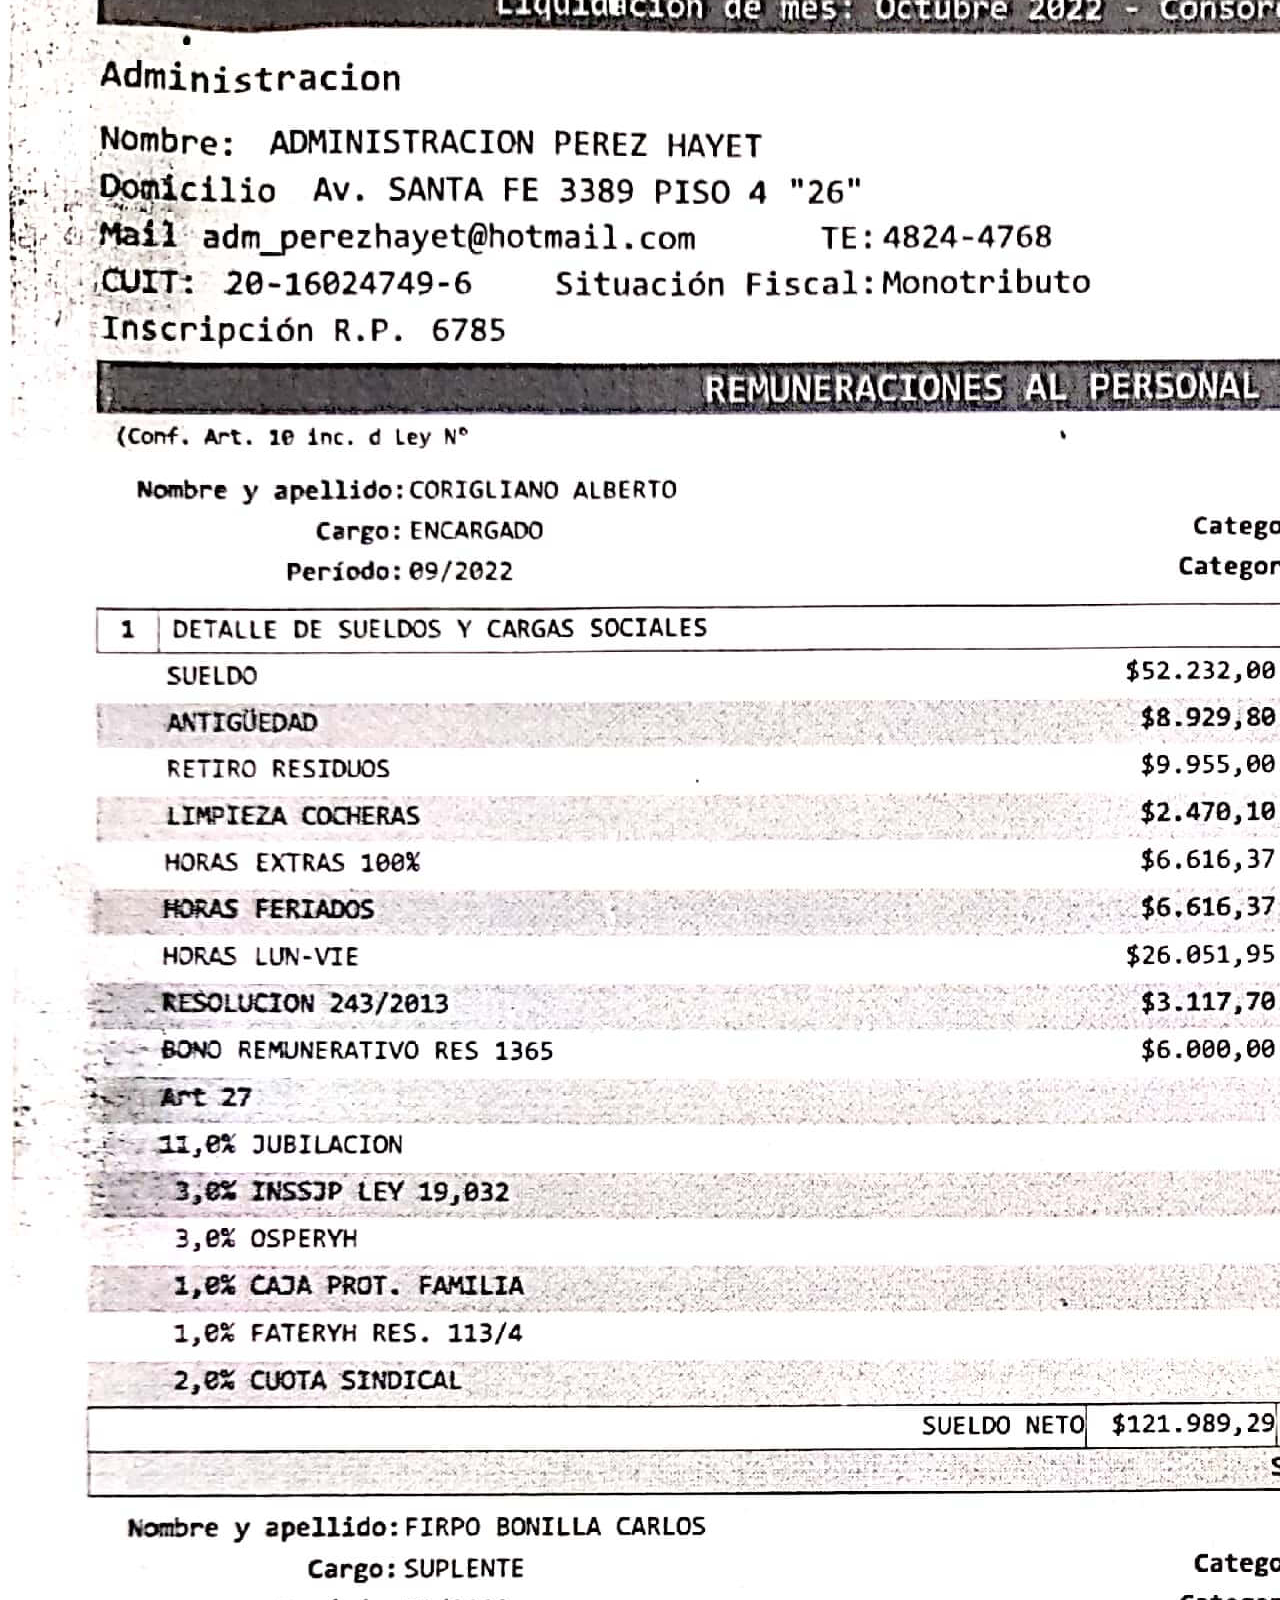
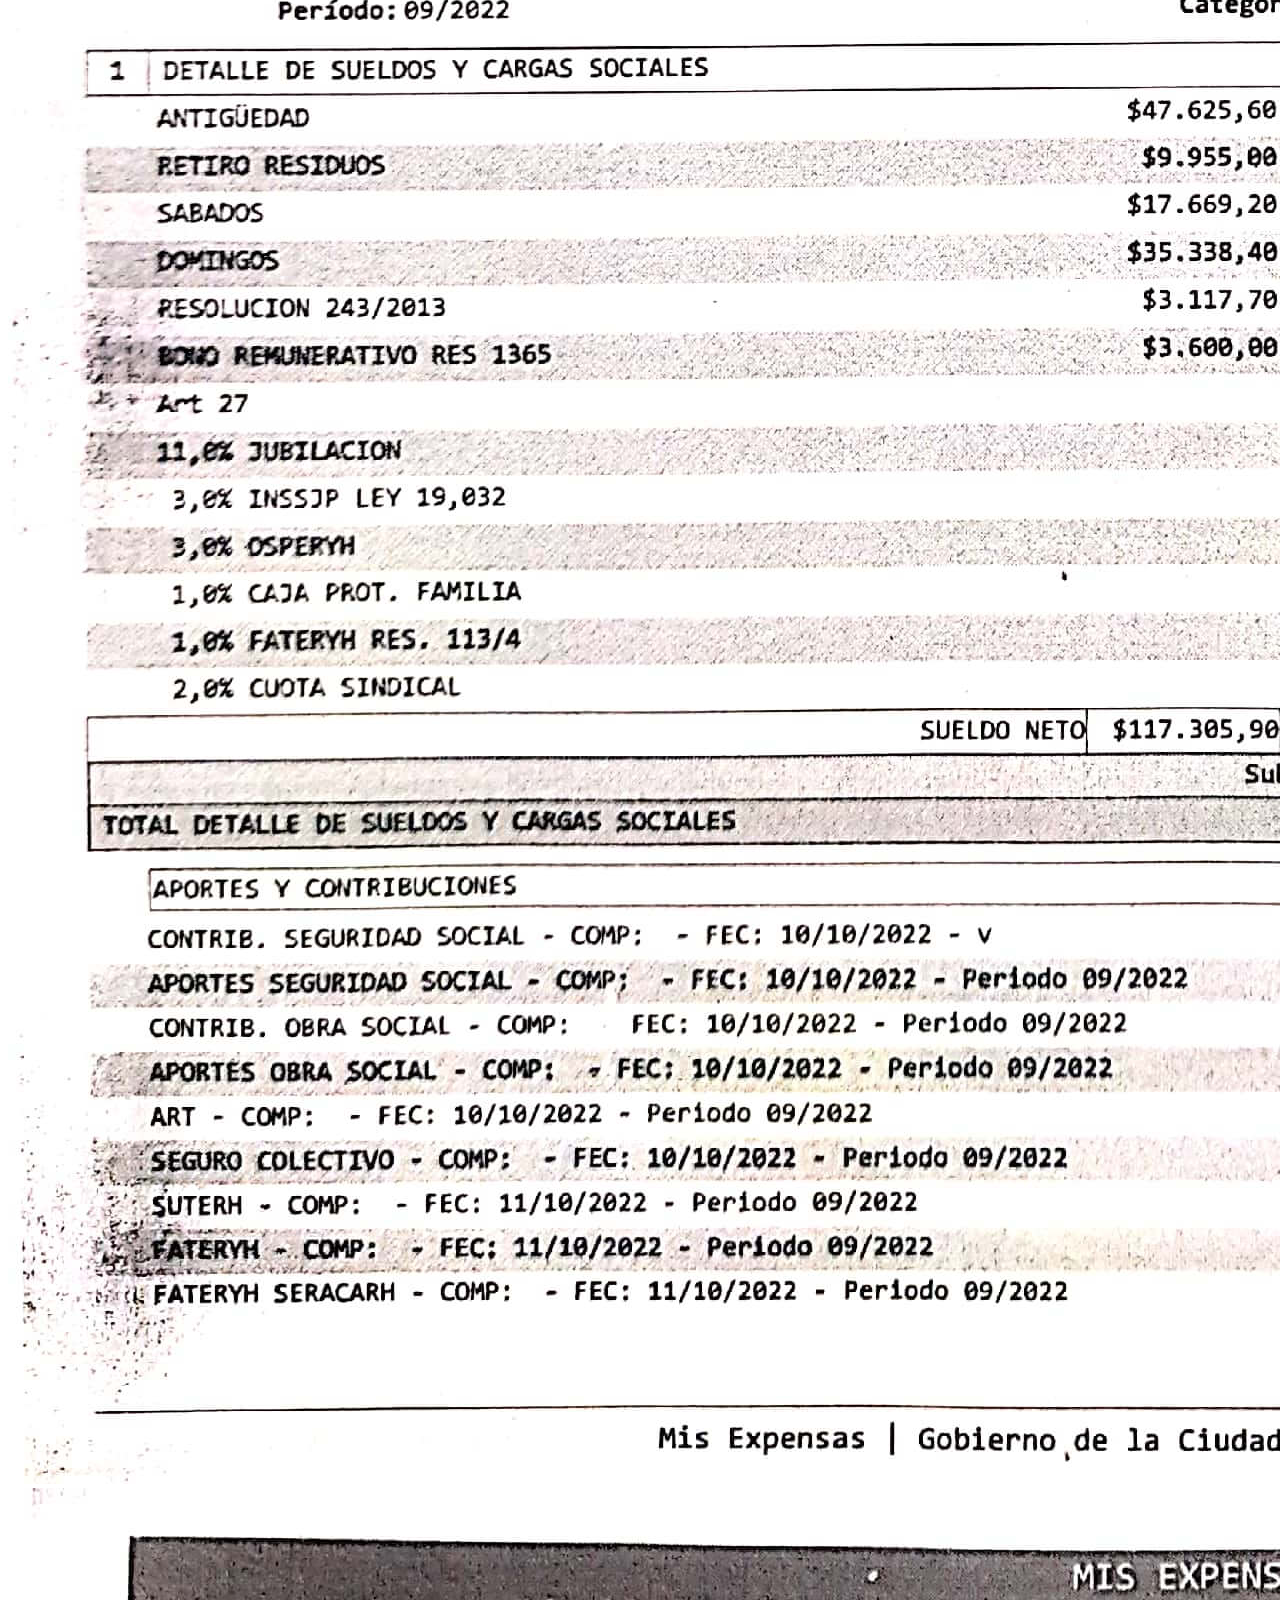
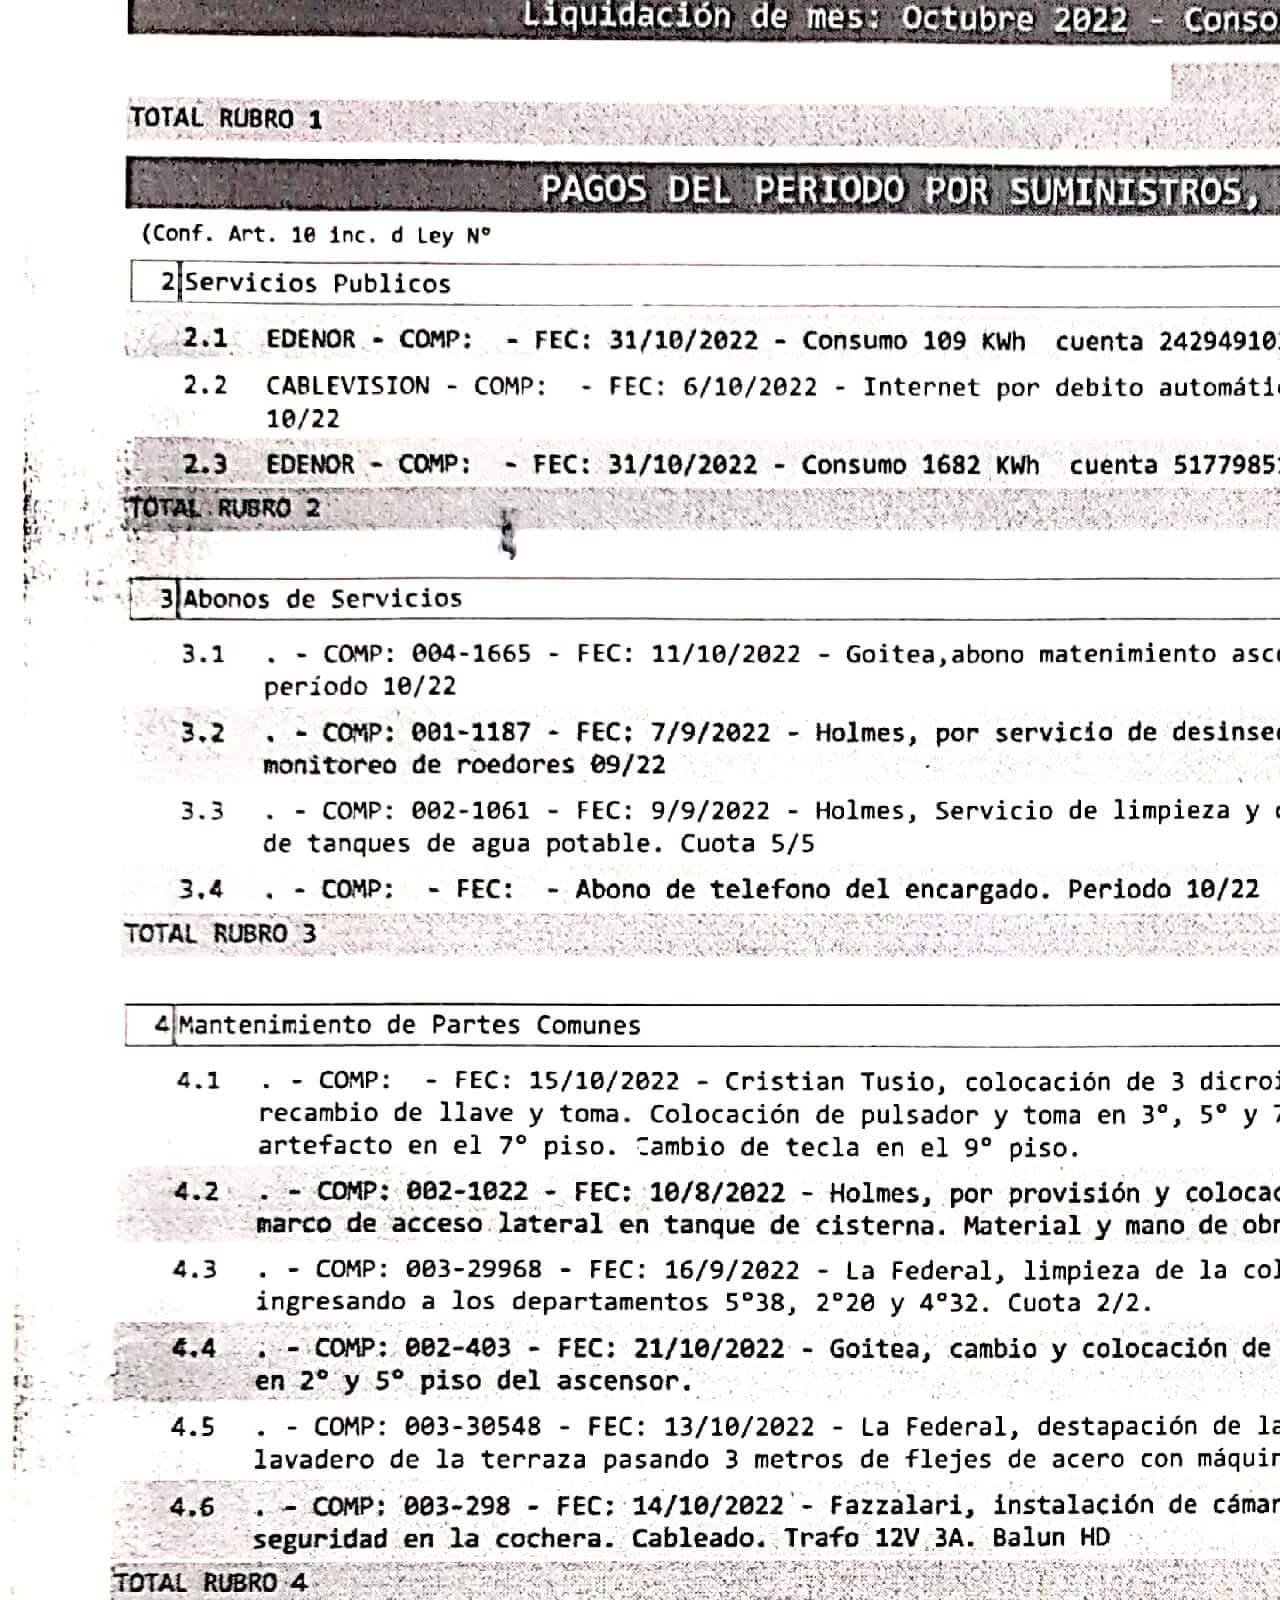
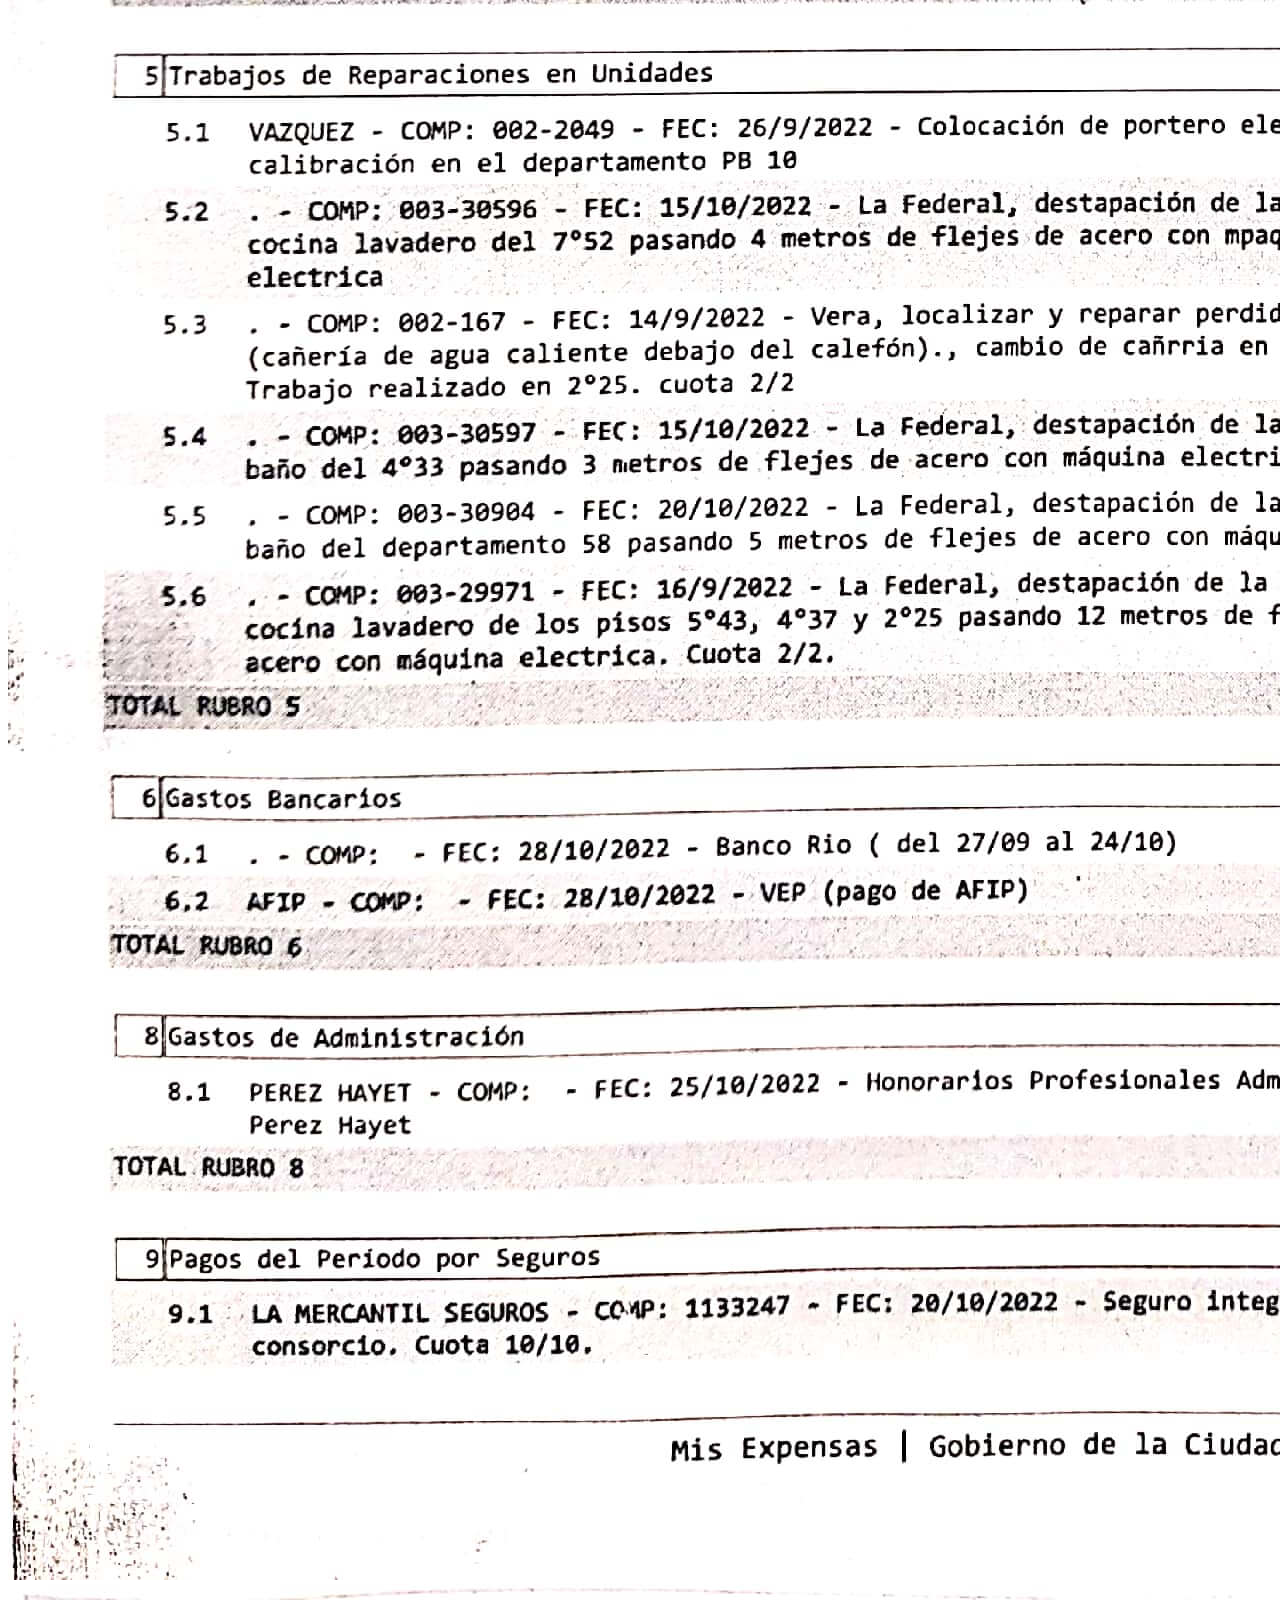
<file: pages/gestion2223/102022.html>
<!DOCTYPE html>
<html lang="en">
  <head>
    <meta charset="utf-8" />
    <meta name="viewport" content="width=device-width, initial-scale=1" />
    <title>ConsejoFrench2668</title>
    <!-- Iconos Boostrap -->
    <link
      rel="stylesheet"
      href="https://cdn.jsdelivr.net/npm/bootstrap-icons@1.8.1/font/bootstrap-icons.css"
    />
    <!-- CDN Boostrap -->
    <link
      href="https://cdn.jsdelivr.net/npm/bootstrap@5.2.2/dist/css/bootstrap.min.css"
      rel="stylesheet"
      integrity="sha384-Zenh87qX5JnK2Jl0vWa8Ck2rdkQ2Bzep5IDxbcnCeuOxjzrPF/et3URy9Bv1WTRi"
      crossorigin="anonymous"
    />
    <link rel="stylesheet" href="../../css/style.css" />
  </head>
  <body>
    <header>
      <nav class="navbar navbar-expand-lg navbar-light bg-light py-3">
        <div class="container text-success lead">
          <a href="../../index.html"><img src="../../img/logo.png" /></a>
          <button
            class="navbar-toggler"
            type="button"
            data-bs-toggle="collapse"
            data-bs-target="#navHamburguesa"
          >
            <span class="navbar-toggler-icon"></span>
          </button>
          <div class="collapse navbar-collapse" id="navHamburguesa">
            <ul class="navbar-nav ms-auto">
              <li class="nav-item">
                <a
                  class="nav-link text-success fw-bolder"
                  href="../../index.html"
                  >Inicio</a
                >
              </li>
              <li class="nav-item">
                <a
                  class="nav-link text-success fw-bolder"
                  href="../gestion.html"
                  >Gestion</a
                >
              </li>
              <li class="nav-item">
                <a
                  class="nav-link text-success fw-bolder"
                  href="../marcolegal.html"
                  >Marco Legal</a
                >
              </li>
              <li class="nav-item">
                <a
                  class="nav-link text-success fw-bolder"
                  href="../convivencia.html"
                  >Normas de Convivencia</a
                >
              </li>
              <li class="nav-item">
                <a
                  class="nav-link text-success fw-bolder"
                  href="../contacto.html"
                  >Contacto</a
                >
              </li>
            </ul>
          </div>
        </div>
      </nav>
    </header>
    <main>
      <div class="card">
        <div class="card-body">
          <h1 class="card-title text-center">
            <a name="Inicio"></a>Expensas Mes Octubre 2022
          </h1>
          <p class="card-text">
            Orden de publicacion del control:
            <br />
            <a href="#Observaciones">1) a. Observaciones a plantear.</a>
            <br />
            <a href="#Resultado"
              >1) b. Resultado de la reunion, proximos pasos.</a
            >
            <br />
            <a href="#Analisis">2) Analisis Financiero y morosos.</a>
            <br />
            <a href="#CopiaExpensas">3) Copia de las expensas.</a>
            <br />
            <a href="#CopiaComprobantes">4) Copia de los comprobantes.</a>
          </p>
          <p class="card-text">
            <small class="text-muted">Ultima actualizacion: 02/11/2022</small>
          </p>
        </div>
        <hr />
        <div id="galeria" class="container">
          <div class="text-center pt-5">
            <h2 class="text-center">
              <a name="Observaciones"></a>
              1) a. Observaciones a plantear al Administrador.
            </h2>
          </div>
          <div class="row">
            <div class="col-md-6 col-sm-12">
              <img
                src="../../img/092022/hoja1_minuta.png"
                alt="Galeria Imagen"
              />
            </div>
            <br />
            <div class="col-md-6 col-sm-12">
              <img
                src="../../img/092022/hoja2_minuta.png"
                alt="Galeria Imagen"
              />
            </div>
          </div>
        </div>
        <br />
        <h5>
          <a href="#Inicio">Volver a Inicio</a>
        </h5>
        <br />
        <hr />
        <div id="galeria" class="container">
          <div class="text-center pt-5">
            <h2 class="text-center">
              <a name="Resultado"></a>
              1) b. Resultado de la reunion, proximos pasos.
            </h2>
          </div>
          <div class="row">
            <div class="col-md-6 col-sm-12">
              <img
                src="../../img/092022/Hoja 1PraReunAdm.jpg"
                alt="Galeria Imagen"
              />
            </div>
            <br />
            <div class="col-md-6 col-sm-12">
              <img
                src="../../img/092022/Hoja 2PraReunAdm.jpg"
                alt="Galeria Imagen"
              />
            </div>
          </div>
        </div>
        <br />
        <h5>
          <a href="#Inicio">Volver a Inicio</a>
        </h5>
        <br />
        <hr />
        <div id="galeria" class="container">
          <div class="text-center pt-5">
            <h2 class="text-center">
              <a name="Analisis"></a>
              2) Analisis Financiero y morosos.
            </h2>
          </div>
          <div class="row">
            <div class="col-md-6 col-sm-12">
              <img src="../../img/092022/finanzas.png" alt="Galeria Imagen" />
            </div>
            <br />
            <div class="col-md-6 col-sm-12">
              <img src="../../img/092022/morosos.png" alt="Galeria Imagen" />
            </div>
          </div>
        </div>
        <br />
        <h5>
          <a href="#Inicio">Volver a Inicio</a>
        </h5>
        <br />
        <hr />
        <h2 class="text-center">
          <a name="CopiaExpensas"></a>
          3) Copia de las expensas en cuestion.
        </h2>
        <img
          src="../../img/102022/exp1022_1.jpg"
          class="card-img-bottom"
          alt="hoja1 expensas"
        />
        <img
          src="../../img/102022/exp1022_2.jpg"
          class="card-img-bottom"
          alt="hoja2 expensas"
        />
        <img
          src="../../img/102022/exp1022_3.jpg"
          class="card-img-bottom"
          alt="hoja3 expensas"
        />
        <img
          src="../../img/102022/exp1022_4.jpg"
          class="card-img-bottom"
          alt="hoja4 expensas"
        />
        <img
          src="../../img/102022/exp1022_5.jpg"
          class="card-img-bottom"
          alt="hoja5 expensas"
        />
        <br />
        <h5>
          <a href="#Inicio">Volver a Inicio</a>
        </h5>
      </div>
      <hr />
      <section id="galeria" class="container">
        <div class="text-center pt-5">
          <h2 class="text-center">
            <a name="CopiaComprobantes"></a>
            4) Copia de los comprobantes.
          </h2>
        </div>
        <div class="row">
          <div class="col-lg-4 col-md-6 col-sm-12">
            <img
              src="../../img/102022/RUBRO1_reciboAlberto.jpg"
              alt="Galeria Imagen"
            />
          </div>
          <div class="col-lg-4 col-md-6 col-sm-12">
            <img
              src="../../img/102022/RUBRO1_SUSS_931.jpg"
              alt="Galeria Imagen"
            />
          </div>
          <div class="col-lg-4 col-md-6 col-sm-12">
            <img
              src="../../img/102022/RUBRO1_FEDE1_092022.jpg"
              alt="Galeria Imagen"
            />
          </div>
          <div class="col-lg-4 col-md-6 col-sm-12">
            <img
              src="../../img/102022/RUBRO1_FEDE2_092022.jpg"
              alt="Galeria Imagen"
            />
          </div>
          <div class="col-lg-4 col-md-6 col-sm-12">
            <img
              src="../../img/102022/RUBRO1_SIND_092022.jpg"
              alt="Galeria Imagen"
            />
          </div>
          <div class="col-lg-4 col-md-6 col-sm-12">
            <img
              src="../../img/102022/RUBRO2_EDENOR_COCH.jpg"
              alt="Galeria Imagen"
            />
          </div>
          <div class="col-lg-4 col-md-6 col-sm-12">
            <img
              src="../../img/102022/RUBRO2_EDENOR_EDIF.jpg"
              alt="Galeria Imagen"
            />
          </div>
          <div class="col-lg-4 col-md-6 col-sm-12">
            <img src="../../img/102022/RUBRO3_CUCAS.jpg" alt="Galeria Imagen" />
          </div>
          <div class="col-lg-4 col-md-6 col-sm-12">
            <img
              src="../../img/102022/RUBRO3_CUCAS_Detalle.jpg"
              alt="Galeria Imagen"
            />
          </div>
          <div class="col-lg-4 col-md-6 col-sm-12">
            <img
              src="../../img/102022/RUBRO3_MTMASC.jpg"
              alt="Galeria Imagen"
            />
          </div>
          <div class="col-lg-4 col-md-6 col-sm-12">
            <img
              src="../../img/102022/RUBRO3_TANQUES.jpg"
              alt="Galeria Imagen"
            />
          </div>
          <div class="col-lg-4 col-md-6 col-sm-12">
            <img
              src="../../img/102022/RUBRO4_CAMARAS_COCHERAS.jpg"
              alt="Galeria Imagen"
            />
          </div>
          <div class="col-lg-4 col-md-6 col-sm-12">
            <img
              src="../../img/102022/RUBRO4_DEST_1LAVAD_TERRAZA.jpg"
              alt="Galeria Imagen"
            />
          </div>
          <div class="col-lg-4 col-md-6 col-sm-12">
            <img
              src="../../img/102022/RUBRO4_DEST_2LAVAD_ORDEN.jpg"
              alt="Galeria Imagen"
            />
          </div>
          <div class="col-lg-4 col-md-6 col-sm-12">
            <img
              src="../../img/102022/RUBRO4_Goitea_cerraduras.jpg"
              alt="Galeria Imagen"
            />
          </div>
          <div class="col-lg-4 col-md-6 col-sm-12">
            <img
              src="../../img/102022/RUBRO4_LUCES_PASILLOS.jpg"
              alt="Galeria Imagen"
            />
          </div>
          <div class="col-lg-4 col-md-6 col-sm-12">
            <img
              src="../../img/102022/RUBRO4_REP_ASCENSORES.jpg"
              alt="Galeria Imagen"
            />
          </div>
          <div class="col-lg-4 col-md-6 col-sm-12">
            <img
              src="../../img/102022/RUBRO5_CUOTA2_2.25.jpg"
              alt="Galeria Imagen"
            />
          </div>
          <div class="col-lg-4 col-md-6 col-sm-12">
            <img
              src="../../img/102022/RUBRO5_DESTA_4.33.jpg"
              alt="Galeria Imagen"
            />
          </div>
          <div class="col-lg-4 col-md-6 col-sm-12">
            <img
              src="../../img/102022/RUBRO5_DESTA_4.33ORDEN.jpg"
              alt="Galeria Imagen"
            />
          </div>
          <div class="col-lg-4 col-md-6 col-sm-12">
            <img
              src="../../img/102022/RUBRO5_DESTA_DTO58.jpg"
              alt="Galeria Imagen"
            />
          </div>
          <div class="col-lg-4 col-md-6 col-sm-12">
            <img
              src="../../img/102022/RUBRO5_DESTA_DTO58ORDEN.jpg"
              alt="Galeria Imagen"
            />
          </div>
          <div class="col-lg-4 col-md-6 col-sm-12">
            <img
              src="../../img/102022/RUBRO5_DESTAP_7.52.jpg"
              alt="Galeria Imagen"
            />
          </div>
          <div class="col-lg-4 col-md-6 col-sm-12">
            <img
              src="../../img/102022/RUBRO5_DESTAP_7.52ORDEN.jpg"
              alt="Galeria Imagen"
            />
          </div>
          <div class="col-lg-4 col-md-6 col-sm-12">
            <img
              src="../../img/102022/RUBRO5_DESTAP_CUOTA2ORDEN.jpg"
              alt="Galeria Imagen"
            />
          </div>
          <div class="col-lg-4 col-md-6 col-sm-12">
            <img
              src="../../img/102022/RUBRO5_PORTELCTR_PB10.jpg"
              alt="Galeria Imagen"
            />
          </div>
          <div class="col-lg-4 col-md-6 col-sm-12">
            <img src="../../img/102022/RUBRO8_HAYED.jpg" alt="Galeria Imagen" />
          </div>
        </div>
      </section>
      <br />
      <h5>
        <a href="#Inicio">Volver a Inicio</a>
      </h5>
    </main>
    <footer class="container-fluid bg-dark p-5 text-light">
      <div class="row">
        <div class="col text-center">Buscanos en las</div>
        <div class="col text-center">
          <a href="#"><i class="bi bi-facebook" style="color: white"></i></a>
          <a href="#"><i class="bi bi-twitter" style="color: white"></i></a>
          <a href="#"><i class="bi bi-instagram" style="color: white"></i></a>
        </div>
      </div>
      <div class="row">
        <div class="col text-center">
          &copy; Copyright 2022 D.E.G. I Creada por D.E.G.
        </div>
      </div>
    </footer>
    <!-- JavaScript -->
    <script
      src="https://cdn.jsdelivr.net/npm/@popperjs/core@2.11.6/dist/umd/popper.min.js"
      integrity="sha384-oBqDVmMz9ATKxIep9tiCxS/Z9fNfEXiDAYTujMAeBAsjFuCZSmKbSSUnQlmh/jp3"
      crossorigin="anonymous"
    ></script>
    <script
      src="https://cdn.jsdelivr.net/npm/bootstrap@5.2.2/dist/js/bootstrap.min.js"
      integrity="sha384-IDwe1+LCz02ROU9k972gdyvl+AESN10+x7tBKgc9I5HFtuNz0wWnPclzo6p9vxnk"
      crossorigin="anonymous"
    ></script>
  </body>
</html>
</file>
<file: css/style.css>
nav .container {
  display: flex;
  justify-content: space-between;
  align-items: center;
  padding: 20px;
}
nav .container a img {
  width: 75px;
  height: 75px;
  border-radius: 50%;
}
nav .container ul li {
  display: inline-block;
  list-style: none;
}

a {
  color: #1f6917;
  padding: 15px;
  text-decoration: none;
  font-size: 110%;
  text-shadow: 1px 1px 1px gray;
}

#galeria .col-lg-4 {
  margin: 0 !important;
  padding: 25px;
}

#galeria img {
  width: 100%;
  height: 250 px;
}

#galeria img:hover {
  border: 5px solid #f7f7f7;
}
</file>
